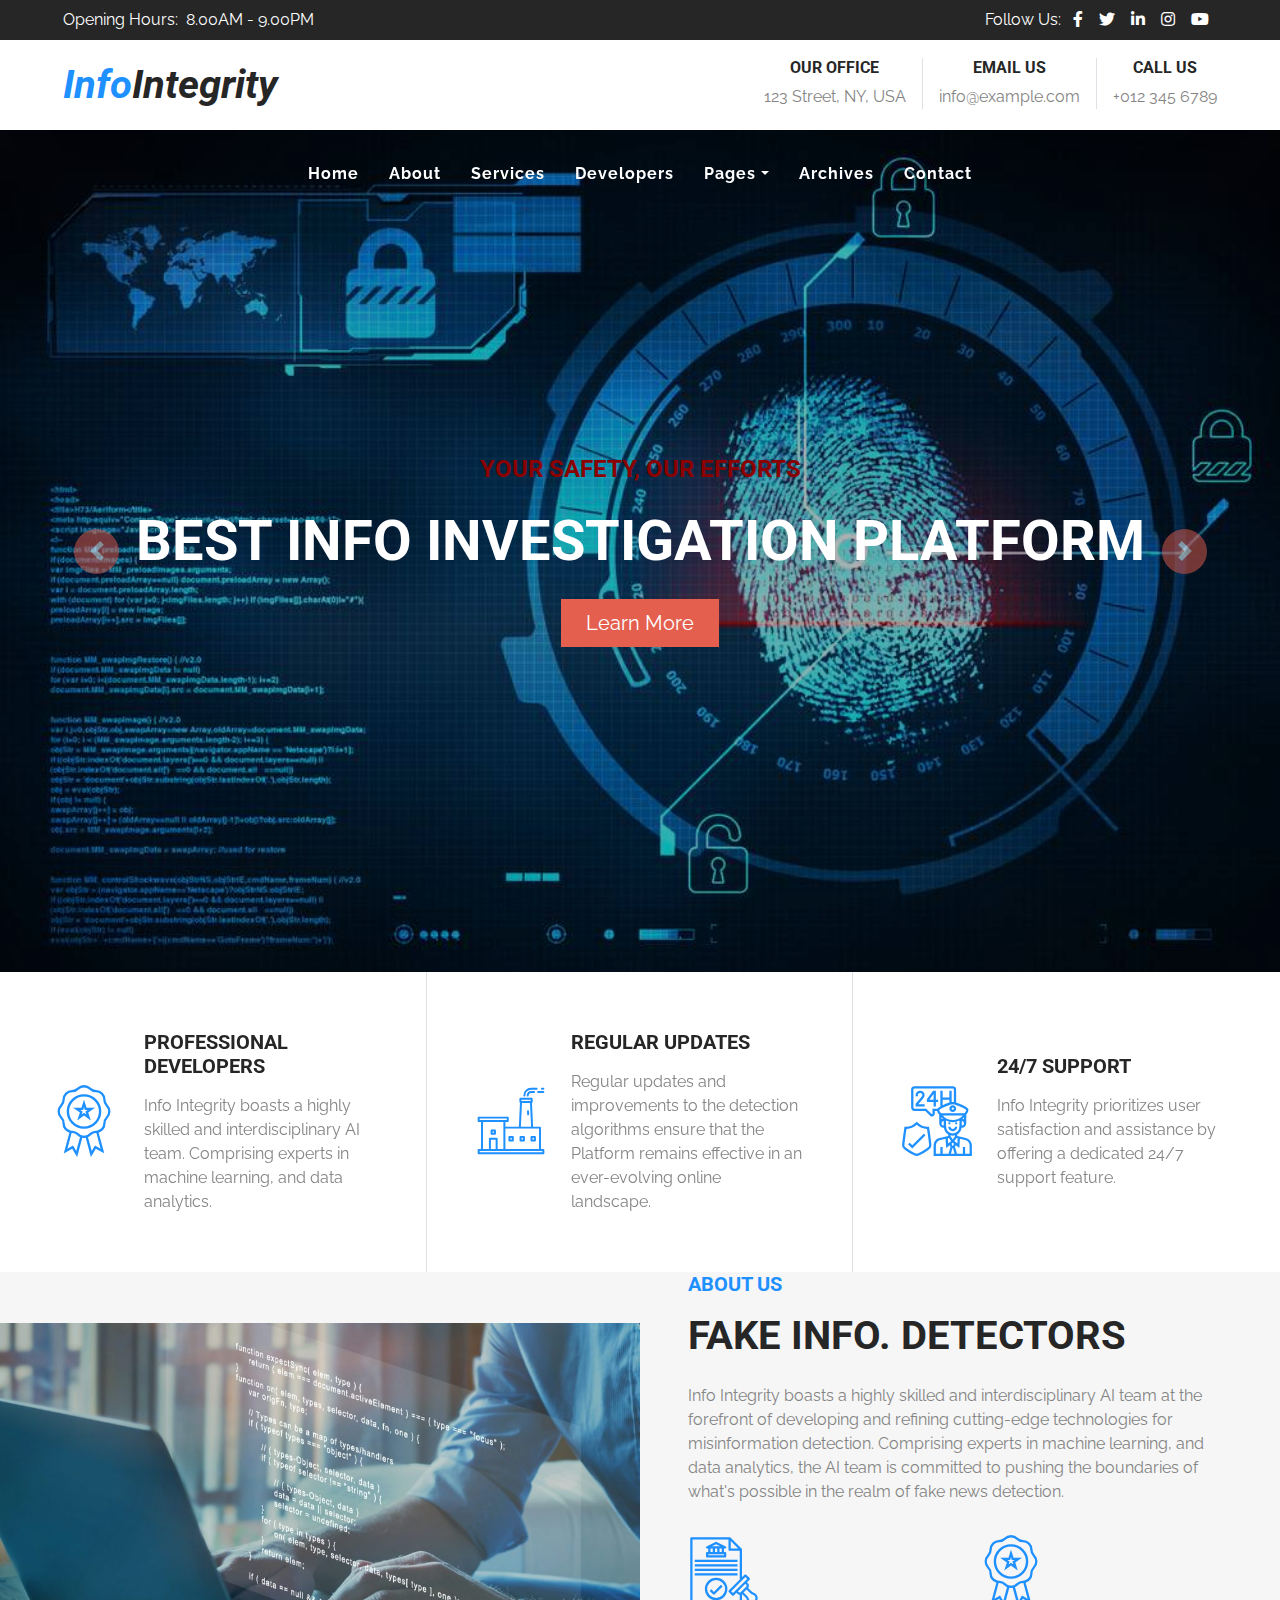
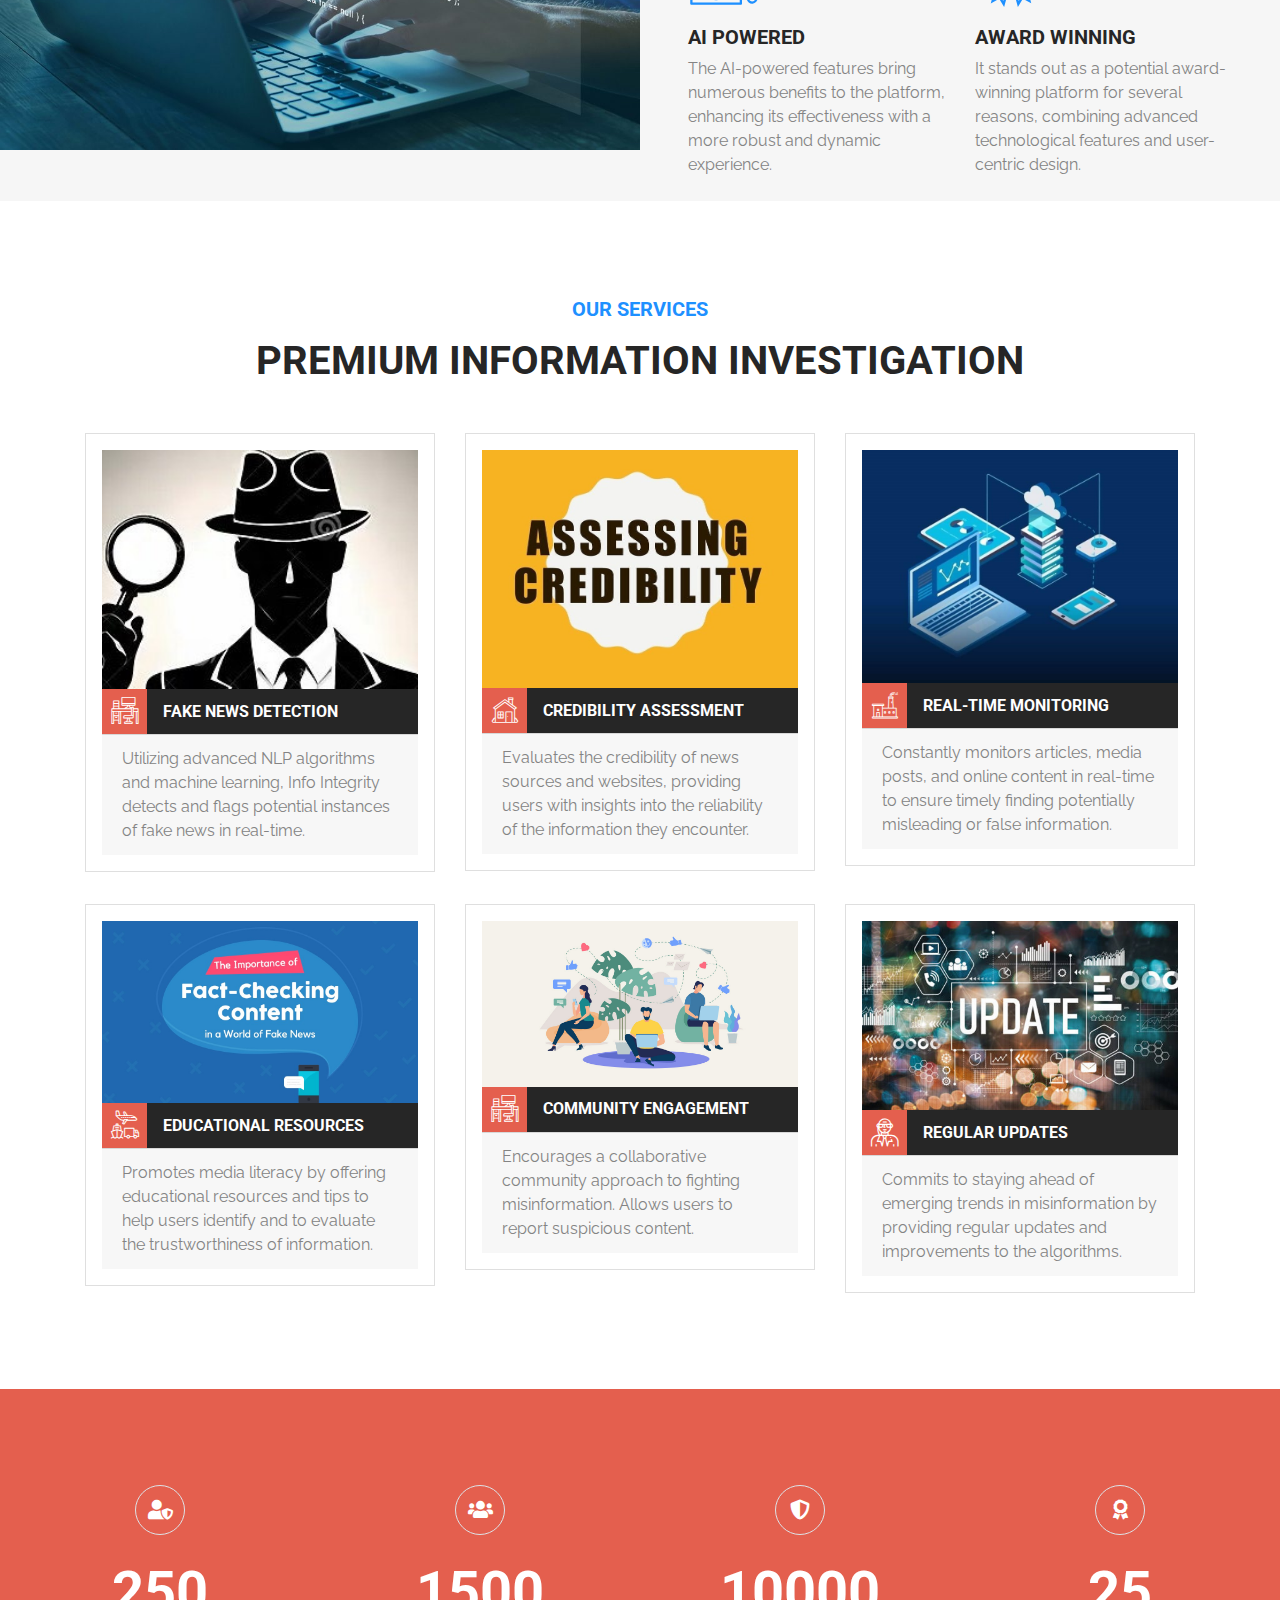
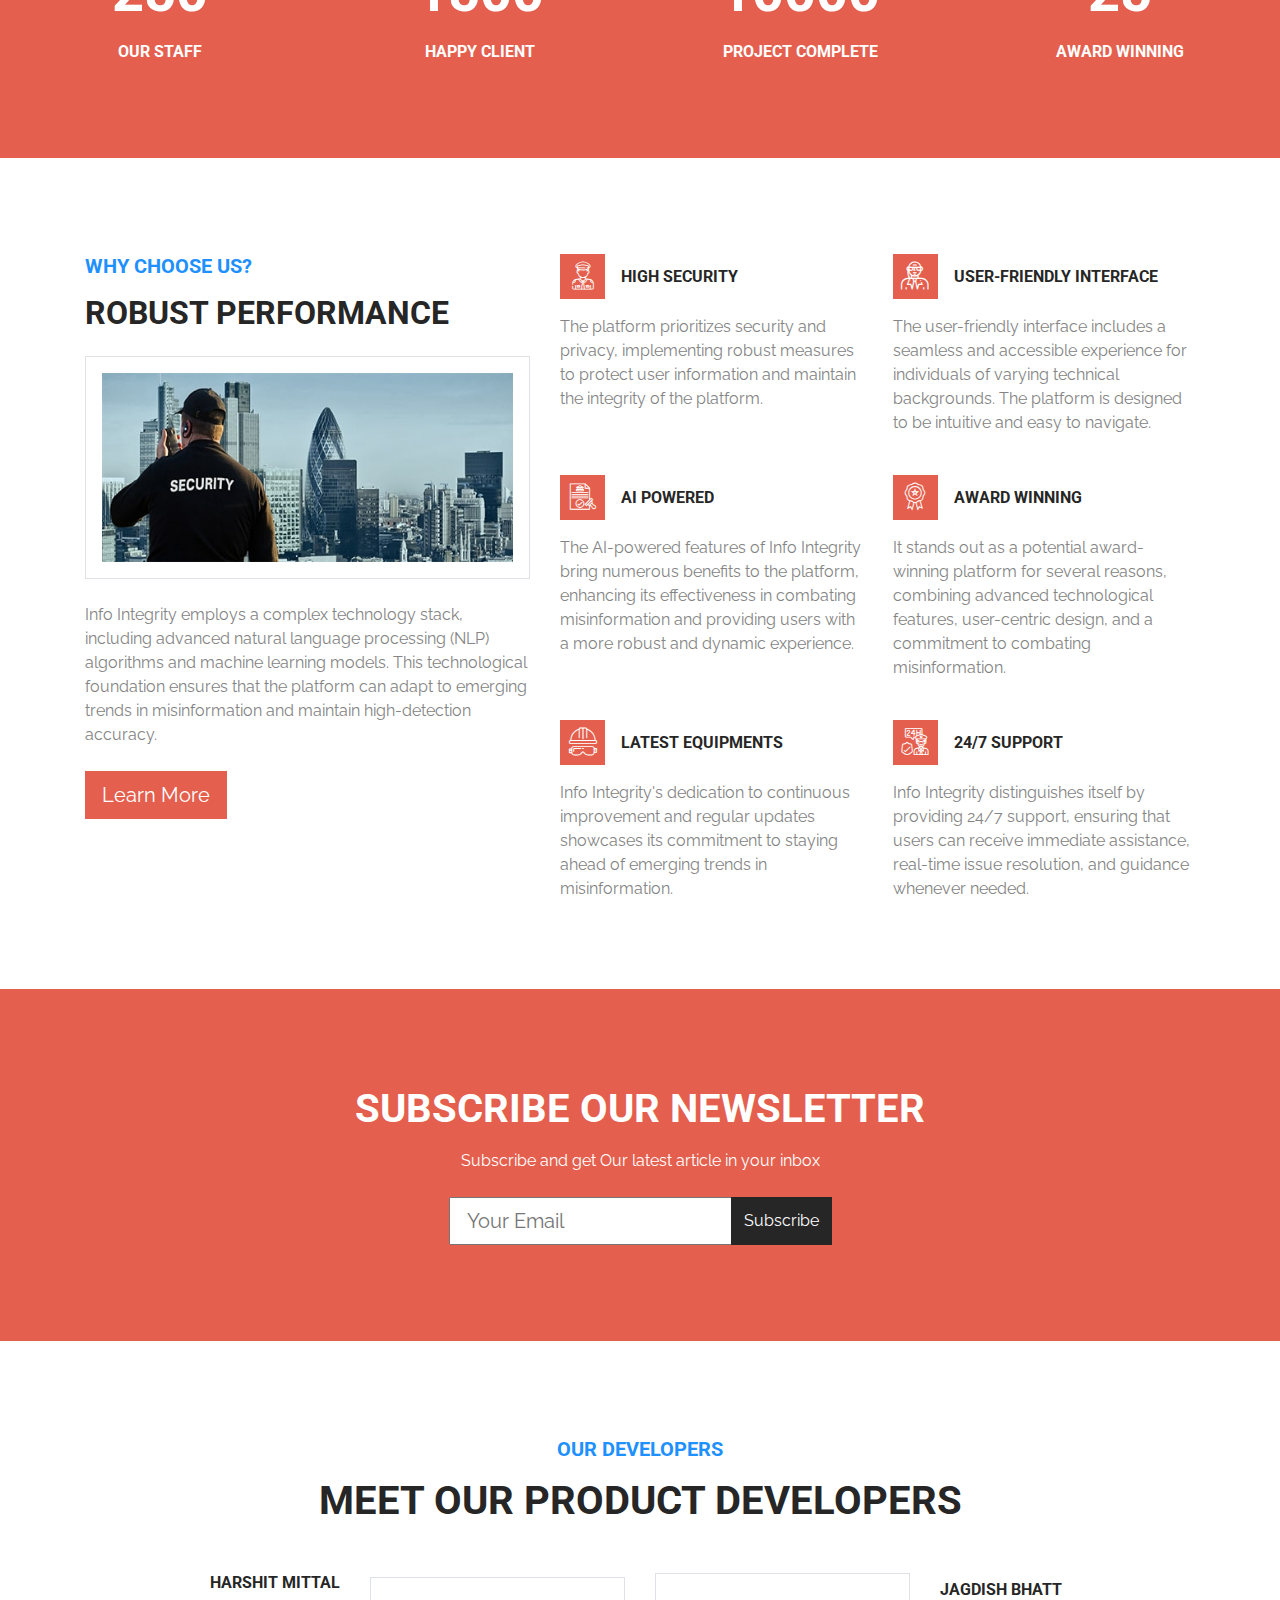
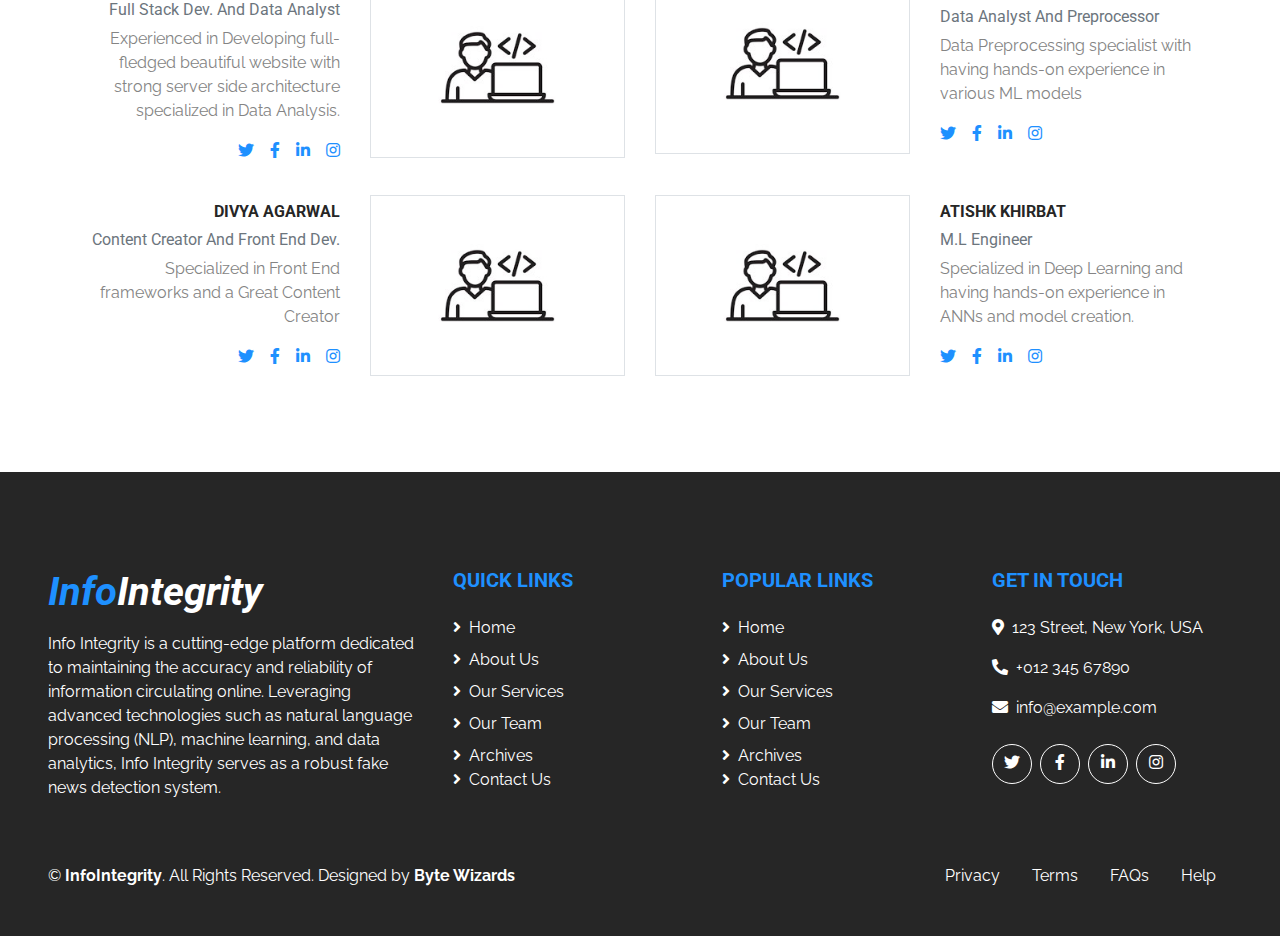
<file: index.html>
<!DOCTYPE html>
<html lang="en">

<head>
    <meta charset="utf-8">
    <title>InfoIntegrity - Unmasking Deception, Upholding Truth</title>
    <meta content="width=device-width, initial-scale=1.0" name="viewport">
    <meta content="Fake News Detector" name="keywords">
    <meta content="Fake News Detector" name="description">

    <!-- Favicon -->
    <link href="img/favicon.ico" rel="icon">

    <!-- Font Awesome -->
    <link href="https://cdnjs.cloudflare.com/ajax/libs/font-awesome/5.10.0/css/all.min.css" rel="stylesheet">

    <!-- Flaticon Font -->
    <link href="lib/flaticon/font/flaticon.css" rel="stylesheet">

    <!-- Libraries Stylesheet -->
    <link href="lib/owlcarousel/assets/owl.carousel.min.css" rel="stylesheet">

    <!-- Customized Bootstrap Stylesheet -->
    <link href="css/style.css" rel="stylesheet">
</head>

<body class="bg-white">
    <!-- Topbar Start -->
    <div class="container-fluid">
        <div class="row bg-secondary py-2 px-lg-5">
            <div class="col-lg-6 text-center text-lg-left">
                <div class="d-inline-flex align-items-center">
                    <p class="mr-2 mb-2 mb-lg-0 text-white">Opening Hours:</p>
                    <span class="mb-2 mb-lg-0 text-white">8.00AM - 9.00PM</span>
                </div>
            </div>
            <div class="col-lg-6 text-center text-lg-right">
                <div class="d-inline-flex align-items-center">
                    <p class="m-0 mr-1 text-white">Follow Us:</p>
                    <a class="text-white px-2" href="">
                        <i class="fab fa-facebook-f"></i>
                    </a>
                    <a class="text-white px-2" href="">
                        <i class="fab fa-twitter"></i>
                    </a>
                    <a class="text-white px-2" href="">
                        <i class="fab fa-linkedin-in"></i>
                    </a>
                    <a class="text-white px-2" href="">
                        <i class="fab fa-instagram"></i>
                    </a>
                    <a class="text-white px-2" href="">
                        <i class="fab fa-youtube"></i>
                    </a>
                </div>
            </div>
        </div>
        <div class="row py-3 px-lg-5">
            <div class="col-lg-4">
                <a href="" class="navbar-brand d-none d-lg-block">
                    <h1 class="m-0 display-5 text-capitalize font-italic"><span class="text-primary">Info</span>Integrity</h1>
                </a>
            </div>
            <div class="col-lg-8 text-center text-lg-right">
                <div class="d-inline-flex align-items-center">
                    <div class="d-inline-flex flex-column text-center pr-3 border-right">
                        <h6>Our Office</h6>
                        <p class="m-0">123 Street, NY, USA</p>
                    </div>
                    <div class="d-inline-flex flex-column text-center px-3 border-right">
                        <h6>Email Us</h6>
                        <p class="m-0">info@example.com</p>
                    </div>
                    <div class="d-inline-flex flex-column text-center pl-3">
                        <h6>Call Us</h6>
                        <p class="m-0">+012 345 6789</p>
                    </div>
                </div>
            </div>
        </div>
    </div>
    <!-- Topbar End -->


    <!-- Navbar Start -->
    <div class="container-fluid p-0 nav-bar">
        <nav class="navbar navbar-expand-lg bg-none navbar-dark py-0">
            <a href="" class="navbar-brand d-block d-lg-none">
                <h1 class="m-0 display-5 text-capitalize font-italic text-white"><span class="text-primary">Info</span>Integrity</h1>
            </a>
            <button type="button" class="navbar-toggler" data-toggle="collapse" data-target="#navbarCollapse">
                <span class="navbar-toggler-icon"></span>
            </button>
            <div class="collapse navbar-collapse justify-content-between" id="navbarCollapse">
                <div class="navbar-nav m-auto py-4">
                    <a href="index.html" class="nav-item nav-link ">Home</a>
                    <a href="#abt" class="nav-item nav-link">About</a>
                    <a href="#serv" class="nav-item nav-link">Services</a>
                    <a href="#dev" class="nav-item nav-link">Developers</a>
                    <div class="nav-item dropdown">
                        <a href="#" class="nav-link dropdown-toggle" data-toggle="dropdown">Pages</a>
                        <div class="dropdown-menu text-capitalize">
                            <a href="single.html" class="dropdown-item">Blog Detail</a>
                        </div>
                    </div>
                    <a href="archives.html" class="nav-item nav-link">Archives</a>
                    <a href="contact.html" class="nav-item nav-link">Contact</a>
                </div>
            </div>
        </nav>
    </div>
    <!-- Navbar End -->

    <!-- Carousel Start -->
    <div class="container-fluid p-0">
        <div id="blog-carousel" class="carousel slide" data-ride="carousel">
            <div class="carousel-inner">
                <div class="carousel-item active">
                    <img class="w-100" src="img/carousel-1.jpg" alt="Image">
                    <div class="carousel-caption d-flex flex-column align-items-center justify-content-center">
                        <h4 id="h1">Your Safety, Our Efforts</h4>
                        <h4 class="display-4 m-0 mt-2 mt-md-3 text-white">Best Info Investigation Platform</h4>
                        <a href="" class="btn btn-lg btn-primary mt-3 mt-md-4 px-4">Learn More</a>
                    </div>
                </div>
                <div class="carousel-item">
                    <img class="w-100" src="img/carousel-2.jpg" alt="Image">
                    <div class="carousel-caption d-flex flex-column align-items-center justify-content-center">
                        <h4 id="h2">Your Safety, Our Efforts</h4>
                        <h4 class="display-4 m-0 mt-2 mt-md-3 text-white">Highly Trained ML Models</h4>
                        <a href="" class="btn btn-lg btn-primary mt-3 mt-md-4 px-4">Learn More</a>
                    </div>
                </div>
            </div>
            <a class="carousel-control-prev" href="#blog-carousel" data-slide="prev">
                <div class="btn btn-primary rounded-circle" style="width: 45px; height: 45px;">
                    <span class="carousel-control-prev-icon mb-n2"></span>
                </div>
            </a>
            <a class="carousel-control-next" href="#blog-carousel" data-slide="next">
                <div class="btn btn-primary rounded-circle" style="width: 45px; height: 45px;">
                    <span class="carousel-control-next-icon mb-n2"></span>
                </div>
            </a>
        </div>
    </div>
    <!-- Carousel End -->


    <!-- Features Start -->
    <div class="container-fluid py-5 py-lg-0 feature">
        <div class="row py-5 py-lg-0">
            <div class="col-lg-4 p-0">
                <div class="feature-item d-flex align-items-center border-right px-5 mb-4 mb-lg-0">
                    <i class="flaticon-medal display-3 text-primary mr-4"></i>
                    <div class="">
                        <h5 class="mb-3">Professional Developers</h5>
                        <p class="m-0">Info Integrity boasts a highly skilled and interdisciplinary AI team. Comprising experts in machine learning, and data analytics.
                        </p>
                    </div>
                </div>
            </div>
            <div class="col-lg-4 p-0">
                <div class="feature-item d-flex align-items-center border-right px-5 mb-4 mb-lg-0">
                    <i class="flaticon-factory display-3 text-primary mr-4"></i>
                    <div class="">
                        <h5 class="mb-3">Regular Updates</h5>
                        <p class="m-0">Regular updates and improvements to the detection algorithms ensure that the Platform remains effective
                            in an ever-evolving online landscape.
                        </p>
                    </div>
                </div>
            </div>
            <div class="col-lg-4 p-0">
                <div class="feature-item d-flex align-items-center px-5">
                    <i class="flaticon-surveillance display-3 text-primary mr-4"></i>
                    <div class="">
                        <h5 class="mb-3">24/7 Support</h5>
                        <p class="m-0">Info Integrity prioritizes user satisfaction and assistance by offering a dedicated 24/7 support feature.
                        </p>
                    </div>
                </div>
            </div>
        </div>
    </div>
    <!-- Features End -->


    <!-- About Start -->
    <div class="container-fluid mb-5" style="background: #f6f6f6;" id="abt">
        <div class="row align-items-center">
            <div class="col-lg-6 px-0">
                <img width="100%" class="img-fluid" src="img/about.jpg" alt="Image">
            </div>
            <div class="col-lg-6 py-5 py-lg-0 px-3 px-lg-5">
                <h5 class="text-primary mb-3">About Us</h5>
                <h1 class="mb-4">Fake Info. Detectors</h1>
                <p>Info Integrity boasts a highly skilled and interdisciplinary AI team at the forefront of developing
                    and refining cutting-edge technologies for misinformation detection. Comprising experts in
                     machine learning, and data analytics, the AI team is committed
                    to pushing the boundaries of what's possible in the realm of fake news detection.</p>
                <div class="row py-2">
                    <div class="col-sm-6">
                        <i class="flaticon-approved display-3 text-primary"></i>
                        <h5 class="mt-2">AI Powered</h5>
                        <p>The AI-powered features bring numerous benefits to the platform, enhancing its effectiveness with a more robust and dynamic experience.</p>
                    </div>
                    <div class="col-sm-6">
                        <i class="flaticon-medal display-3 text-primary"></i>
                        <h5 class="mt-2">Award Winning</h5>
                        <p>It stands out as a potential award-winning platform for several reasons, combining advanced technological features and user-centric design.</p>
                    </div>
                </div>
            </div>
        </div>
    </div>
    <!-- About End -->


    <!-- Services Start -->
    <div class="container pt-5" id="serv">
        <div class="d-flex flex-column text-center mb-5">
            <h5 class="text-primary mb-3">Our Services</h5>
            <h1 class="m-0">Premium Information Investigation</h1>
        </div>
        <div class="row pb-3">
            <div class="col-md-6 col-lg-4 mb-4">
                <div class="card mb-2 p-3">
                    <img class="card-img-top" src="img/service-1.jpg" alt="">
                    <div class="card-body bg-secondary d-flex align-items-center p-0">
                        <h3 class="flaticon-desk font-weight-normal d-flex flex-shrink-0 align-items-center justify-content-center bg-primary text-white m-0 mr-3" style="width: 45px; height: 45px;"></h3>
                        <h6 class="card-title text-white text-truncate m-0">Fake News Detection</h6>
                    </div>
                    <div class="card-footer">
                        Utilizing advanced NLP algorithms and machine learning, Info Integrity detects and flags potential instances of fake news in real-time.
                    </div>
                </div>
            </div>
            <div class="col-md-6 col-lg-4 mb-4">
                <div class="card mb-2 p-3">
                    <img class="card-img-top" src="img/service-2.jpg" alt="">
                    <div class="card-body bg-secondary d-flex align-items-center p-0">
                        <h3 class="flaticon-home font-weight-normal d-flex flex-shrink-0 align-items-center justify-content-center bg-primary text-white m-0 mr-3" style="width: 45px; height: 45px;"></h3>
                        <h6 class="card-title text-white text-truncate m-0">Credibility Assessment</h6>
                    </div>
                    <div class="card-footer">
                        Evaluates the credibility of news sources and websites, providing users with insights into the reliability of the information they encounter.
                    </div>
                </div>
            </div>
            <div class="col-md-6 col-lg-4 mb-4">
                <div class="card mb-2 p-3">
                    <img class="card-img-top" src="img/service-3.jpg" alt="">
                    <div class="card-body bg-secondary d-flex align-items-center p-0">
                        <h3 class="flaticon-factory font-weight-normal d-flex flex-shrink-0 align-items-center justify-content-center bg-primary text-white m-0 mr-3" style="width: 45px; height: 45px;"></h3>
                        <h6 class="card-title text-white text-truncate m-0">Real-Time Monitoring</h6>
                    </div>
                    <div class="card-footer">
                        Constantly monitors articles, media posts, and online content in real-time to ensure timely finding potentially misleading or false information.
                    </div>
                </div>
            </div>
            <div class="col-md-6 col-lg-4 mb-4">
                <div class="card mb-2 p-3">
                    <img class="card-img-top" src="img/service-4.jpg" alt="">
                    <div class="card-body bg-secondary d-flex align-items-center p-0">
                        <h3 class="flaticon-transportation font-weight-normal d-flex flex-shrink-0 align-items-center justify-content-center bg-primary text-white m-0 mr-3" style="width: 45px; height: 45px;"></h3>
                        <h6 class="card-title text-white text-truncate m-0">Educational Resources</h6>
                    </div>
                    <div class="card-footer">
                        Promotes media literacy by offering educational resources and tips to help users identify and to evaluate the trustworthiness of information.
                    </div>
                </div>
            </div>
            <div class="col-md-6 col-lg-4 mb-4">
                <div class="card mb-2 p-3">
                    <img class="card-img-top" src="img/service-5.jpg" alt="">
                    <div class="card-body bg-secondary d-flex align-items-center p-0">
                        <h3 class="flaticon-desk font-weight-normal d-flex flex-shrink-0 align-items-center justify-content-center bg-primary text-white m-0 mr-3" style="width: 45px; height: 45px;"></h3>
                        <h6 class="card-title text-white text-truncate m-0">Community Engagement</h6>
                    </div>
                    <div class="card-footer">
                        Encourages a collaborative community approach to fighting misinformation. Allows users to report suspicious content.
                    </div>
                </div>
            </div>
            <div class="col-md-6 col-lg-4 mb-4">
                <div class="card mb-2 p-3">
                    <img class="card-img-top" src="img/service-6.jpg" alt="">
                    <div class="card-body bg-secondary d-flex align-items-center p-0">
                        <h3 class="flaticon-bodyguard font-weight-normal d-flex flex-shrink-0 align-items-center justify-content-center bg-primary text-white m-0 mr-3" style="width: 45px; height: 45px;"></h3>
                        <h6 class="card-title text-white text-truncate m-0">Regular Updates</h6>
                    </div>
                    <div class="card-footer">
                        Commits to staying ahead of emerging trends in misinformation by providing regular updates and improvements to the algorithms.
                    </div>
                </div>
            </div>
        </div>
    </div>
    <!-- Services End -->


    <!-- Facts Start -->
    <div class="container-fluid bg-primary my-5 py-5 text-center">
        <div class="row pt-5">
            <div class="col-lg-3 col-sm-6 mb-5">
                <h5 class="fa fa-user-shield mb-4 d-inline-flex align-items-center justify-content-center border rounded-circle text-white" style="width: 50px; height: 50px;"></h5>
                <h4 class="display-4 text-white mb-3" data-toggle="counter-up">250</h4>
                <h6 class="text-white m-0">Our Staff</h6>
            </div>
            <div class="col-lg-3 col-sm-6 mb-5">
                <h5 class="fa fa-users mb-4 d-inline-flex align-items-center justify-content-center border rounded-circle text-white" style="width: 50px; height: 50px;"></h5>
                <h4 class="display-4 text-white mb-3" data-toggle="counter-up">1500</h4>
                <h6 class="text-white m-0">Happy Client</h6>
            </div>
            <div class="col-lg-3 col-sm-6 mb-5">
                <h5 class="fa fa-shield-alt mb-4 d-inline-flex align-items-center justify-content-center border rounded-circle text-white" style="width: 50px; height: 50px;"></h5>
                <h4 class="display-4 text-white mb-3" data-toggle="counter-up">10000</h4>
                <h6 class="text-white m-0">Project Complete</h6>
            </div>
            <div class="col-lg-3 col-sm-6 mb-5">
                <h5 class="fa fa-award mb-4 d-inline-flex align-items-center justify-content-center border rounded-circle text-white" style="width: 50px; height: 50px;"></h5>
                <h4 class="display-4 text-white mb-3" data-toggle="counter-up">25</h4>
                <h6 class="text-white m-0">Award Winning</h6>
            </div>
        </div>
    </div>
    <!-- Facts End -->


    <!-- Features Start -->
    <div class="container pt-5" id="feat">
        <div class="row">
            <div class="col-lg-5 mb-5">
                <h5 class="text-primary mb-3">Why Choose Us?</h5>
                <h2 class="mb-4">Robust Performance</h2>
                <img class="img-thumbnail mb-4 p-3" src="img/feature.jpg" alt="Image">
                <p>
                    Info Integrity employs a complex technology stack,
                    including advanced natural language processing (NLP) algorithms and machine learning models.
                    This technological foundation ensures
                    that the platform can adapt to emerging trends in misinformation
                    and maintain high-detection accuracy.
                </p>
                <a href="" class="btn btn-lg btn-primary mt-2">Learn More</a>
            </div>
            <div class="col-lg-7">
                <div class="row">
                    <div class="col-md-6 mb-4">
                        <div class="d-flex flex-column">
                            <div class="d-flex align-items-center mb-3">
                                <h3 class="flaticon-policeman font-weight-normal d-flex flex-shrink-0 align-items-center justify-content-center bg-primary text-white m-0 mr-3" style="width: 45px; height: 45px;"></h3>
                                <h6 class="text-truncate m-0">High Security</h6>
                            </div>
                            <p>The platform prioritizes security and privacy, implementing robust measures to protect
                                user information and maintain the integrity of the platform.</p>
                        </div>
                    </div>
                    <div class="col-md-6 mb-4">
                        <div class="d-flex flex-column">
                            <div class="d-flex align-items-center mb-3">
                                <h3 class="flaticon-bodyguard font-weight-normal d-flex flex-shrink-0 align-items-center justify-content-center bg-primary text-white m-0 mr-3" style="width: 45px; height: 45px;"></h3>
                                <h6 class="text-truncate m-0">User-Friendly Interface</h6>
                            </div>
                            <p>The user-friendly interface includes a seamless and accessible experience for individuals of varying technical backgrounds.
                                The platform is designed to be intuitive and easy to navigate.</p>
                        </div>
                    </div>
                    <div class="col-md-6 mb-4">
                        <div class="d-flex flex-column">
                            <div class="d-flex align-items-center mb-3">
                                <h3 class="flaticon-approved font-weight-normal d-flex flex-shrink-0 align-items-center justify-content-center bg-primary text-white m-0 mr-3" style="width: 45px; height: 45px;"></h3>
                                <h6 class="text-truncate m-0">AI Powered</h6>
                            </div>
                            <p>The AI-powered features of Info Integrity bring numerous benefits to the platform, enhancing its effectiveness in combating misinformation and providing users with a more robust and dynamic experience.</p>
                        </div>
                    </div>
                    <div class="col-md-6 mb-4">
                        <div class="d-flex flex-column">
                            <div class="d-flex align-items-center mb-3">
                                <h3 class="flaticon-medal font-weight-normal d-flex flex-shrink-0 align-items-center justify-content-center bg-primary text-white m-0 mr-3" style="width: 45px; height: 45px;"></h3>
                                <h6 class="text-truncate m-0">Award Winning</h6>
                            </div>
                            <p> It stands out as a potential award-winning platform for several reasons, combining advanced technological features,
                                user-centric design, and a commitment to combating misinformation.</p>
                        </div>
                    </div>
                    <div class="col-md-6 mb-4">
                        <div class="d-flex flex-column">
                            <div class="d-flex align-items-center mb-3">
                                <h3 class="flaticon-helmet font-weight-normal d-flex flex-shrink-0 align-items-center justify-content-center bg-primary text-white m-0 mr-3" style="width: 45px; height: 45px;"></h3>
                                <h6 class="text-truncate m-0">Latest Equipments</h6>
                            </div>
                            <p>Info Integrity's dedication to continuous improvement and regular updates showcases its commitment to staying ahead of emerging trends in misinformation.
                                </p>
                        </div>
                    </div>
                    <div class="col-md-6 mb-4">
                        <div class="d-flex flex-column">
                            <div class="d-flex align-items-center mb-3">
                                <h3 class="flaticon-surveillance font-weight-normal d-flex flex-shrink-0 align-items-center justify-content-center bg-primary text-white m-0 mr-3" style="width: 45px; height: 45px;"></h3>
                                <h6 class="text-truncate m-0">24/7 Support</h6>
                            </div>
                            <p>Info Integrity distinguishes itself by providing 24/7 support, ensuring that users can receive
                                immediate assistance, real-time issue resolution, and guidance whenever needed.</p>
                        </div>
                    </div>
                </div>
            </div>
        </div>
    </div>
    <!-- Features End -->


    <!-- Subscribe Start -->
    <div class="container-fluid bg-primary my-5 py-5 text-center">
        <h1 class="text-white font-weight-bold mt-5 mb-3">Subscribe Our Newsletter</h1>
        <p class="text-white mb-4">Subscribe and get Our latest article in your inbox</p>
        <form class="form-inline justify-content-center mb-5">
            <div class="input-group">
                <input type="text" class="form-control-lg" placeholder="Your Email">
                <div class="input-group-append">
                    <button class="btn btn-secondary" type="submit">Subscribe</button>
                </div>
            </div>
        </form>
    </div>
    <!-- Subscribe End -->


    <!-- Team Start -->
    <div class="container pt-5 pb-3" id="dev">
        <div class="d-flex flex-column text-center mb-5">
            <h5 class="text-primary mb-3">Our Developers</h5>
            <h1 class="m-0">Meet Our Product Developers</h1>
        </div>
        <div class="row">
            <div class="col-lg-6 mb-4">
                <div class="row mb-2 align-items-center">
                    <div class="col-6 text-right">
                        <h6>Harshit Mittal</h6>
                        <h6 class="text-muted font-weight-normal text-capitalize mb-2">Full Stack Dev. and Data Analyst</h6>
                        <p>Experienced in Developing full-fledged beautiful website with strong server side architecture specialized in Data Analysis.</p>
                        <div class="d-flex justify-content-end">
                            <a href=""><i class="fab fa-twitter mr-3"></i></a>
                            <a href=""><i class="fab fa-facebook-f mr-3"></i></a>
                            <a href=""><i class="fab fa-linkedin-in mr-3"></i></a>
                            <a href=""><i class="fab fa-instagram"></i></a>
                        </div>
                    </div>
                    <div class="col-6">
                        <img class="img-thumbnail p-3" src="img/team-1.jpg" alt="Image">
                    </div>
                </div>
            </div>
            <div class="col-lg-6 mb-4">
                <div class="row mb-2 align-items-center">
                    <div class="col-6">
                        <img class="img-thumbnail p-3" src="img/team-1.jpg" alt="Image">
                    </div>
                    <div class="col-6 text-left">
                        <h6>Jagdish Bhatt</h6>
                        <h6 class="text-muted font-weight-normal text-capitalize mb-2">Data Analyst and Preprocessor</h6>
                        <p>Data Preprocessing specialist with having hands-on experience in various ML models</p>
                        <div class="d-flex justify-content-start">
                            <a href=""><i class="fab fa-twitter mr-3"></i></a>
                            <a href=""><i class="fab fa-facebook-f mr-3"></i></a>
                            <a href=""><i class="fab fa-linkedin-in mr-3"></i></a>
                            <a href=""><i class="fab fa-instagram"></i></a>
                        </div>
                    </div>
                </div>
            </div>
            <div class="col-lg-6 mb-4">
                <div class="row mb-2 align-items-center">
                    <div class="col-6 text-right">
                        <h6>Divya Agarwal</h6>
                        <h6 class="text-muted font-weight-normal text-capitalize mb-2">Content Creator and Front End Dev.</h6>
                        <p>Specialized in Front End frameworks and a Great Content Creator</p>
                        <div class="d-flex justify-content-end">
                            <a href=""><i class="fab fa-twitter mr-3"></i></a>
                            <a href=""><i class="fab fa-facebook-f mr-3"></i></a>
                            <a href=""><i class="fab fa-linkedin-in mr-3"></i></a>
                            <a href=""><i class="fab fa-instagram"></i></a>
                        </div>
                    </div>
                    <div class="col-6">
                        <img class="img-thumbnail p-3" src="img/team-1.jpg" alt="Image">
                    </div>
                </div>
            </div>
            <div class="col-lg-6 mb-4">
                <div class="row mb-2 align-items-center">
                    <div class="col-6">
                        <img class="img-thumbnail p-3" src="img/team-1.jpg" alt="Image">
                    </div>
                    <div class="col-6 text-left">
                        <h6>Atishk Khirbat</h6>
                        <h6 class="text-muted font-weight-normal text-capitalize mb-2">M.L Engineer</h6>
                        <p>Specialized in Deep Learning and having hands-on experience in ANNs and model creation. </p>
                        <div class="d-flex justify-content-start">
                            <a href=""><i class="fab fa-twitter mr-3"></i></a>
                            <a href=""><i class="fab fa-facebook-f mr-3"></i></a>
                            <a href=""><i class="fab fa-linkedin-in mr-3"></i></a>
                            <a href=""><i class="fab fa-instagram"></i></a>
                        </div>
                    </div>
                </div>
            </div>
        </div>
    </div>
    <!-- Team End -->

    <!-- Footer Start -->
    <div class="container-fluid bg-secondary text-white mt-5 py-5 px-sm-3 px-md-5">
        <div class="row pt-5">
            <div class="col-lg-4 col-md-12 mb-5">
                <h1 class="mb-3 display-5 text-capitalize font-italic text-white"><span class="text-primary">Info</span>Integrity</h1>
                <p class="m-0">Info Integrity is a cutting-edge platform dedicated to maintaining the accuracy and reliability of information
                    circulating online. Leveraging advanced technologies such as natural language processing (NLP), machine learning, and
                    data analytics, Info Integrity serves as a robust fake news detection system.</p>
            </div>
            <div class="col-lg-8 col-md-12">
                <div class="row">
                    <div class="col-md-4 mb-5">
                        <h5 class="text-primary mb-4">Quick Links</h5>
                        <div class="d-flex flex-column justify-content-start">
                            <a class="text-white mb-2" href="#"><i class="fa fa-angle-right mr-2"></i>Home</a>
                            <a class="text-white mb-2" href="#abt"><i class="fa fa-angle-right mr-2"></i>About Us</a>
                            <a class="text-white mb-2" href="#serv"><i class="fa fa-angle-right mr-2"></i>Our Services</a>
                            <a class="text-white mb-2" href="#dev"><i class="fa fa-angle-right mr-2"></i>Our Team</a>
                            <a class="text-white" href="archives.html"><i class="fa fa-angle-right mr-2"></i>Archives</a>
                            <a class="text-white" href="contact.html"><i class="fa fa-angle-right mr-2"></i>Contact Us</a>
                        </div>
                    </div>
                    <div class="col-md-4 mb-5">
                        <h5 class="text-primary mb-4">Popular Links</h5>
                        <div class="d-flex flex-column justify-content-start">
                            <a class="text-white mb-2" href="#"><i class="fa fa-angle-right mr-2"></i>Home</a>
                            <a class="text-white mb-2" href="#abt"><i class="fa fa-angle-right mr-2"></i>About Us</a>
                            <a class="text-white mb-2" href="#serv"><i class="fa fa-angle-right mr-2"></i>Our Services</a>
                            <a class="text-white mb-2" href="#dev"><i class="fa fa-angle-right mr-2"></i>Our Team</a>
                            <a class="text-white" href="archives.html"><i class="fa fa-angle-right mr-2"></i>Archives</a>
                            <a class="text-white" href="contact.html"><i class="fa fa-angle-right mr-2"></i>Contact Us</a>
                        </div>
                    </div>
                    <div class="col-md-4 mb-5">
                        <h5 class="text-primary mb-4">Get In Touch</h5>
                        <p><i class="fa fa-map-marker-alt mr-2"></i>123 Street, New York, USA</p>
                        <p><i class="fa fa-phone-alt mr-2"></i>+012 345 67890</p>
                        <p><i class="fa fa-envelope mr-2"></i>info@example.com</p>
                        <div class="d-flex justify-content-start mt-4">
                            <a class="btn btn-outline-light rounded-circle text-center mr-2 px-0" style="width: 40px; height: 40px;" href="#"><i class="fab fa-twitter"></i></a>
                            <a class="btn btn-outline-light rounded-circle text-center mr-2 px-0" style="width: 40px; height: 40px;" href="#"><i class="fab fa-facebook-f"></i></a>
                            <a class="btn btn-outline-light rounded-circle text-center mr-2 px-0" style="width: 40px; height: 40px;" href="#"><i class="fab fa-linkedin-in"></i></a>
                            <a class="btn btn-outline-light rounded-circle text-center mr-2 px-0" style="width: 40px; height: 40px;" href="#"><i class="fab fa-instagram"></i></a>
                        </div>
                    </div>
                </div>
            </div>
        </div>
        <div class="row pt-3">
            <div class="col-md-6 text-center text-md-left mb-3 mb-md-0">
                <p class="m-0 text-white">
                    &copy; <a class="text-white font-weight-bold" href="#">InfoIntegrity</a>. All Rights Reserved. Designed by
                    <a class="text-white font-weight-bold" href="#">Byte Wizards</a>
                </p>
            </div>
            <div class="col-md-6 text-center text-md-right">
                <ul class="nav d-inline-flex">
                    <li class="nav-item">
                        <a class="nav-link text-white py-0" href="#">Privacy</a>
                    </li>
                    <li class="nav-item">
                        <a class="nav-link text-white py-0" href="#">Terms</a>
                    </li>
                    <li class="nav-item">
                        <a class="nav-link text-white py-0" href="#">FAQs</a>
                    </li>
                    <li class="nav-item">
                        <a class="nav-link text-white py-0" href="#">Help</a>
                    </li>
                </ul>
            </div>
        </div>
    </div>
    <!-- Footer End -->


    <!-- Back to Top -->
    <a href="#" class="btn btn-secondary border back-to-top"><i class="fa fa-angle-double-up"></i></a>


    <!-- JavaScript Libraries -->
    <script src="https://code.jquery.com/jquery-3.4.1.min.js"></script>
    <script src="https://stackpath.bootstrapcdn.com/bootstrap/4.4.1/js/bootstrap.bundle.min.js"></script>
    <script src="lib/easing/easing.min.js"></script>
    <script src="lib/waypoints/waypoints.min.js"></script>
    <script src="lib/counterup/counterup.min.js"></script>
    <script src="lib/owlcarousel/owl.carousel.min.js"></script>

    <!-- Contact Javascript File -->
    <script src="mail/jqBootstrapValidation.min.js"></script>
    <script src="mail/contact.js"></script>

    <!-- Template Javascript -->
    <script src="js/main.js"></script>
</body>

</html>
</file>
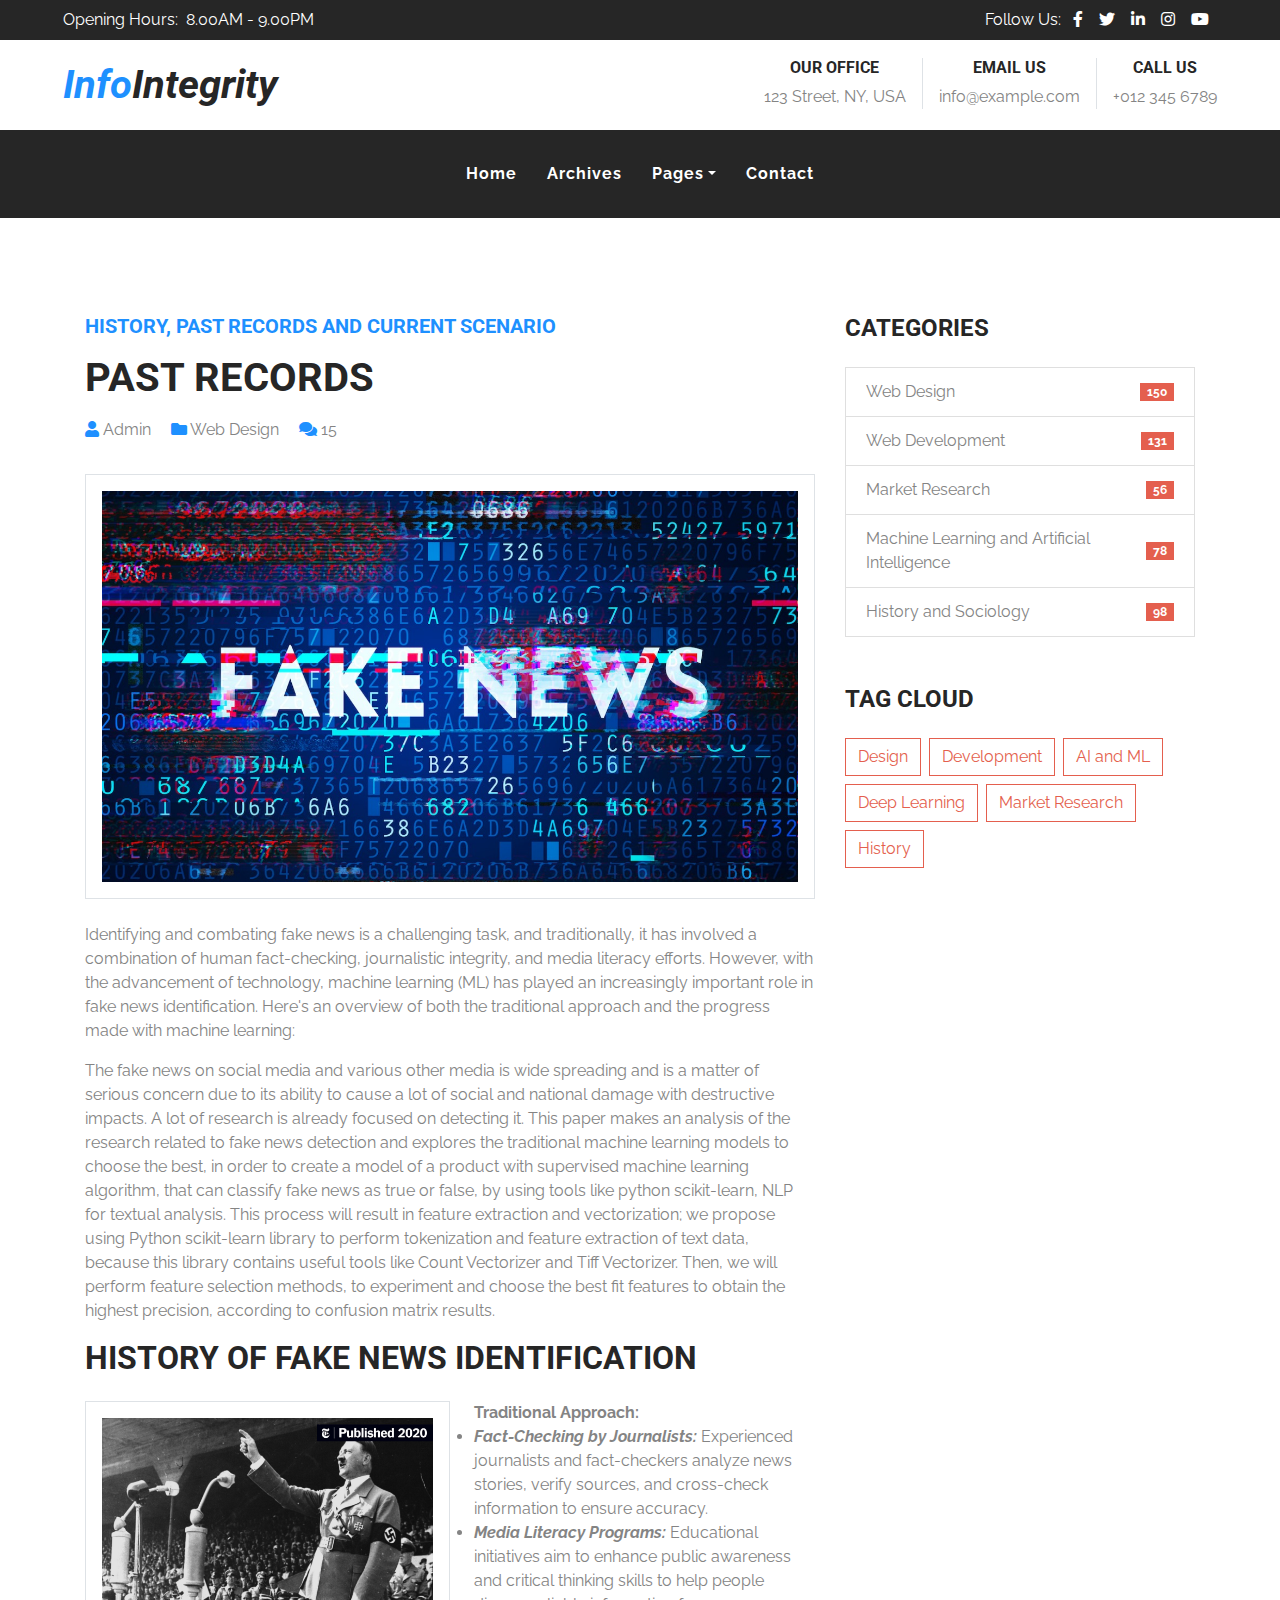
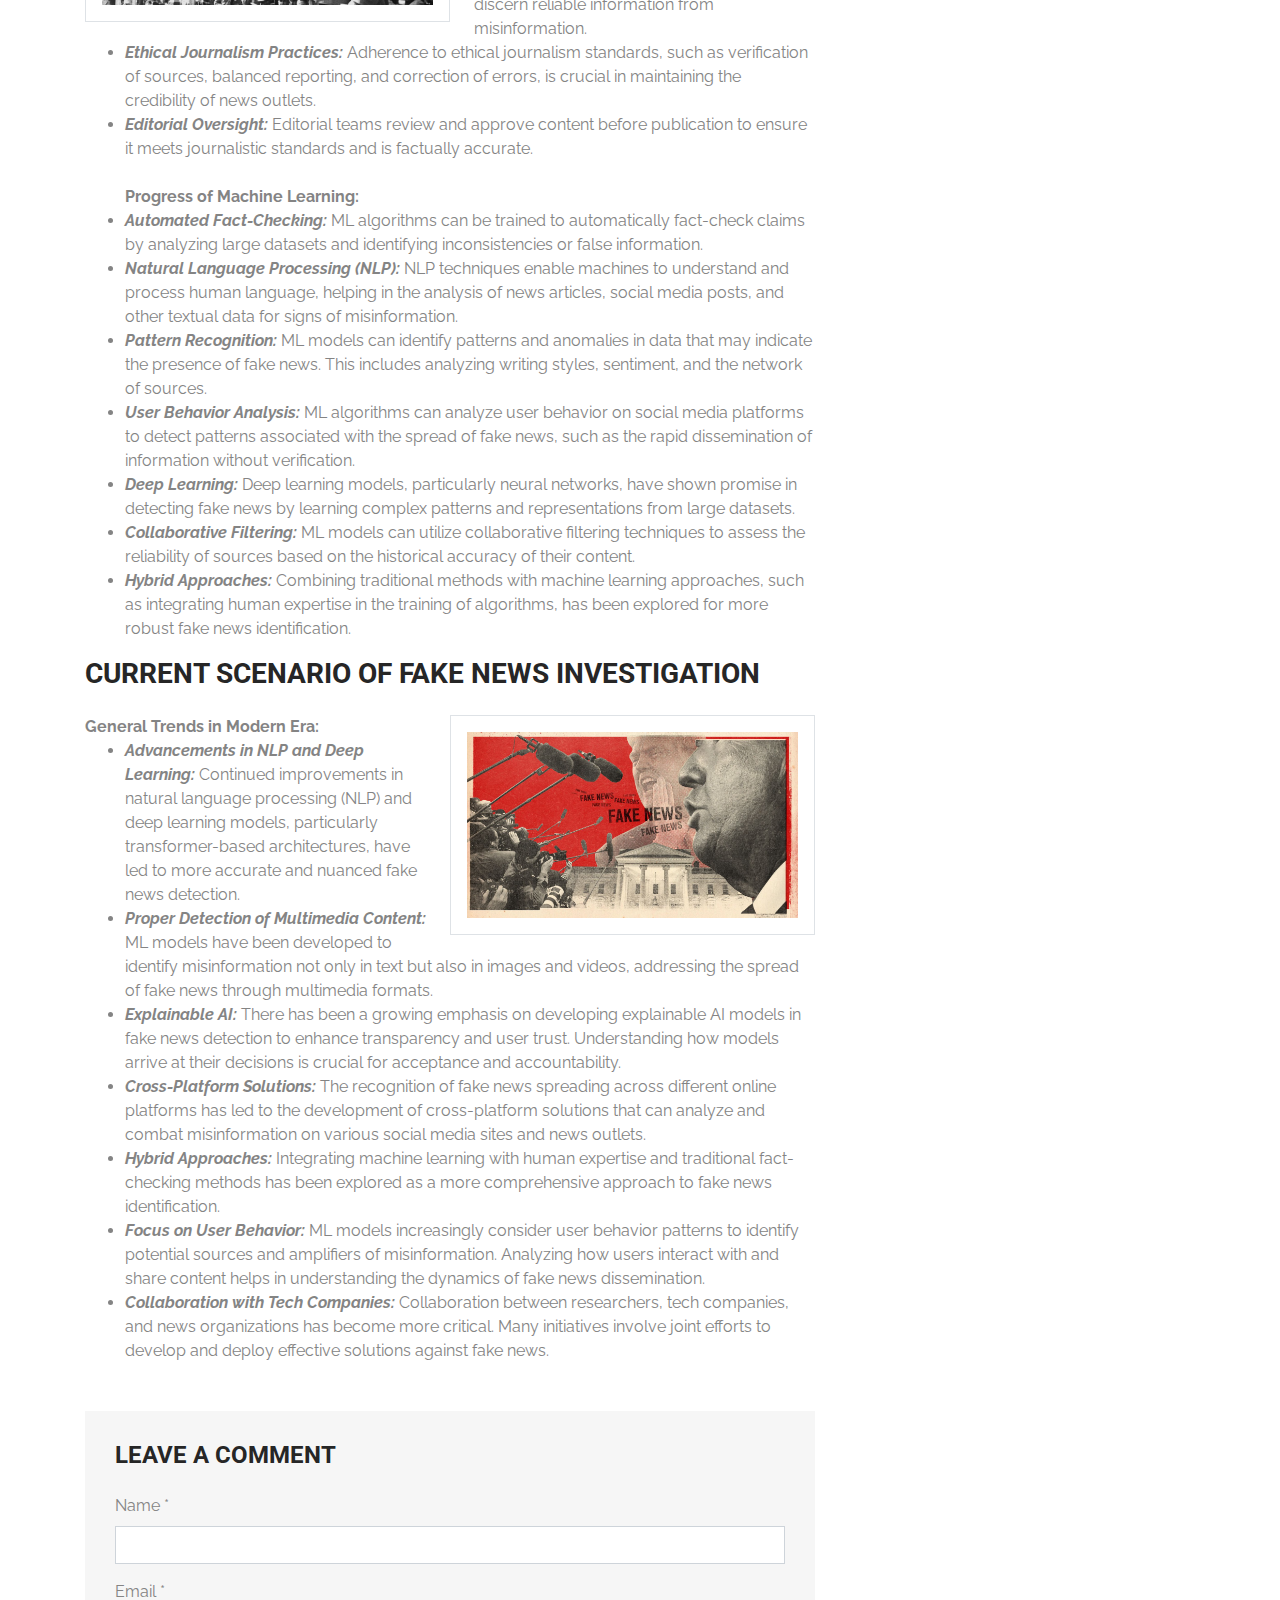
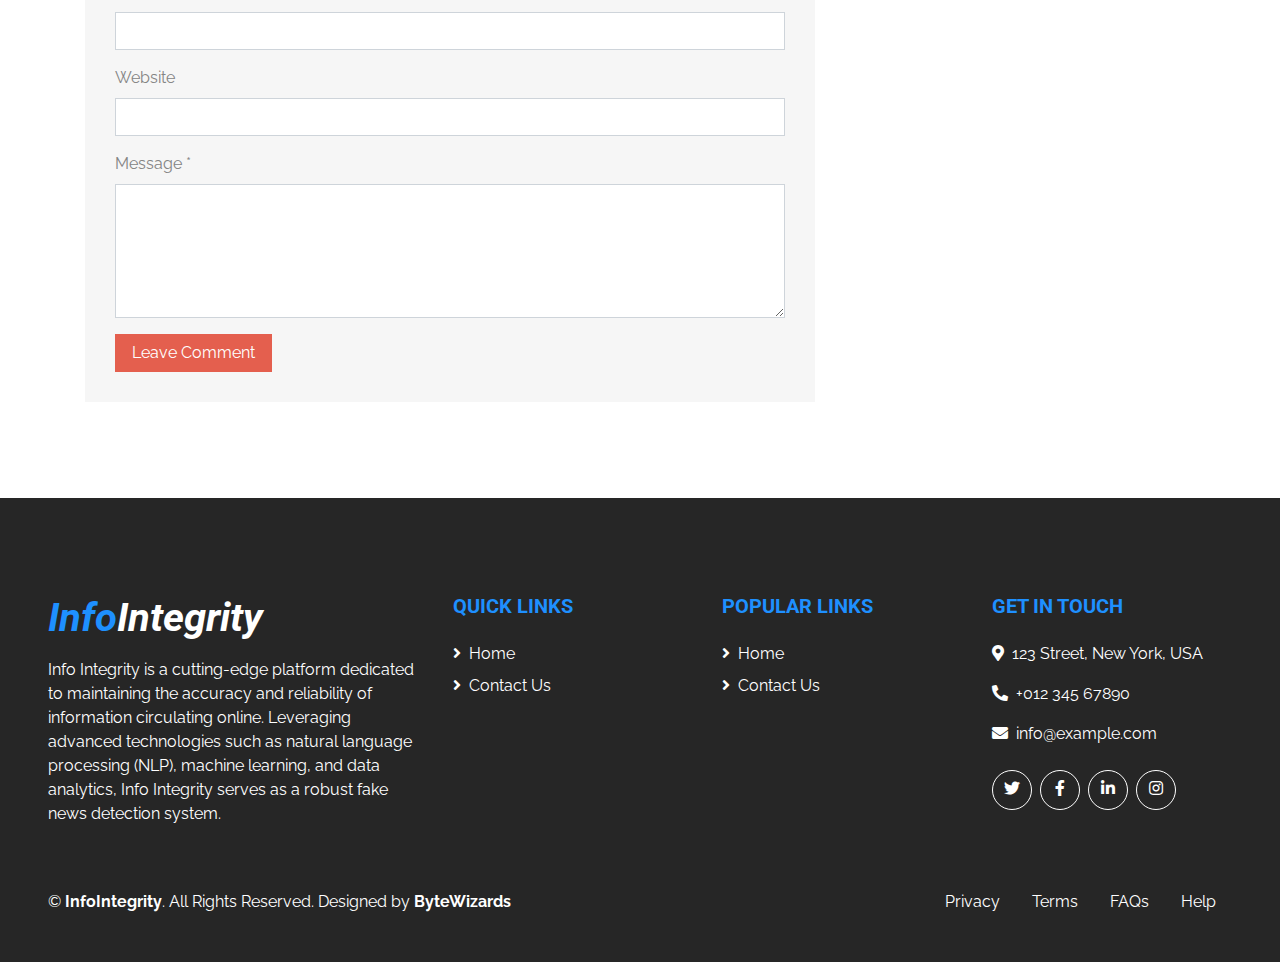
<file: archives.html>
<!DOCTYPE html>
<html lang="en">

<head>
    <meta charset="utf-8">
    <title>InfoIntegrity - Unmasking Deception, Upholding Truth</title>
    <meta content="width=device-width, initial-scale=1.0" name="viewport">
    <meta content="Fake News Detector" name="keywords">
    <meta content="Fake News Detector" name="description">

    <!-- Favicon -->
    <link href="img/favicon.ico" rel="icon">

    <!-- Font Awesome -->
    <link href="https://cdnjs.cloudflare.com/ajax/libs/font-awesome/5.10.0/css/all.min.css" rel="stylesheet">

    <!-- Flaticon Font -->
    <link href="lib/flaticon/font/flaticon.css" rel="stylesheet">

    <!-- Libraries Stylesheet -->
    <link href="lib/owlcarousel/assets/owl.carousel.min.css" rel="stylesheet">

    <!-- Customized Bootstrap Stylesheet -->
    <link href="css/style.css" rel="stylesheet">
</head>

<body class="bg-white">
<!-- Topbar Start -->
<div class="container-fluid">
    <div class="row bg-secondary py-2 px-lg-5">
        <div class="col-lg-6 text-center text-lg-left">
            <div class="d-inline-flex align-items-center">
                <p class="mr-2 mb-2 mb-lg-0 text-white">Opening Hours:</p>
                <span class="mb-2 mb-lg-0 text-white">8.00AM - 9.00PM</span>
            </div>
        </div>
        <div class="col-lg-6 text-center text-lg-right">
            <div class="d-inline-flex align-items-center">
                <p class="m-0 mr-1 text-white">Follow Us:</p>
                <a class="text-white px-2" href="">
                    <i class="fab fa-facebook-f"></i>
                </a>
                <a class="text-white px-2" href="">
                    <i class="fab fa-twitter"></i>
                </a>
                <a class="text-white px-2" href="">
                    <i class="fab fa-linkedin-in"></i>
                </a>
                <a class="text-white px-2" href="">
                    <i class="fab fa-instagram"></i>
                </a>
                <a class="text-white px-2" href="">
                    <i class="fab fa-youtube"></i>
                </a>
            </div>
        </div>
    </div>
    <div class="row py-3 px-lg-5">
        <div class="col-lg-4">
            <a href="" class="navbar-brand d-none d-lg-block">
                <h1 class="m-0 display-5 text-capitalize font-italic"><span class="text-primary">Info</span>Integrity</h1>
            </a>
        </div>
        <div class="col-lg-8 text-center text-lg-right">
            <div class="d-inline-flex align-items-center">
                <div class="d-inline-flex flex-column text-center pr-3 border-right">
                    <h6>Our Office</h6>
                    <p class="m-0">123 Street, NY, USA</p>
                </div>
                <div class="d-inline-flex flex-column text-center px-3 border-right">
                    <h6>Email Us</h6>
                    <p class="m-0">info@example.com</p>
                </div>
                <div class="d-inline-flex flex-column text-center pl-3">
                    <h6>Call Us</h6>
                    <p class="m-0">+012 345 6789</p>
                </div>
            </div>
        </div>
    </div>
</div>
<!-- Topbar End -->


<!-- Navbar Start -->
<div class="container-fluid p-0 mb-5">
    <nav class="navbar navbar-expand-lg bg-secondary navbar-dark py-0">
        <a href="" class="navbar-brand d-block d-lg-none">
            <h1 class="m-0 display-5 text-capitalize font-italic text-white"><span class="text-primary">Safety</span>First</h1>
        </a>
        <button type="button" class="navbar-toggler" data-toggle="collapse" data-target="#navbarCollapse">
            <span class="navbar-toggler-icon"></span>
        </button>
        <div class="collapse navbar-collapse justify-content-between" id="navbarCollapse">
            <div class="navbar-nav m-auto py-4">
                <a href="index.html" class="nav-item nav-link">Home</a>
                <a href="#" class="nav-item nav-link">Archives</a>
                <div class="nav-item dropdown">
                    <a href="#" class="nav-link dropdown-toggle" data-toggle="dropdown">Pages</a>
                    <div class="dropdown-menu text-capitalize">
                        <a href="single.html" class="dropdown-item">Blog Detail</a>
                    </div>
                </div>
                <a href="contact.html" class="nav-item nav-link">Contact</a>
            </div>
        </div>
    </nav>
</div>
<!-- Navbar End -->


<!-- Detail Start -->
<div class="container py-5">
    <div class="row">
        <div class="col-lg-8">
            <div class="d-flex flex-column text-left mb-4">
                <h5 class="text-primary mb-3">History, Past Records and Current Scenario</h5>
                <h1 class="mb-3">Past Records</h1>
                <div class="d-index-flex mb-2">
                    <span class="mr-3"><i class="fa fa-user text-primary"></i> Admin</span>
                    <span class="mr-3"><i class="fa fa-folder text-primary"></i> Web Design</span>
                    <span class="mr-3"><i class="fa fa-comments text-primary"></i> 15</span>
                </div>
            </div>

            <div class="mb-5">
                <img class="img-thumbnail mb-4 p-3" src="img/hist-1.jpg" alt="Image">
                <p>Identifying and combating fake news is a challenging task, and traditionally, it has involved a combination of human fact-checking, journalistic integrity, and media literacy efforts. However, with the advancement of technology, machine learning (ML) has played an increasingly important role in fake news identification. Here's an overview of both the traditional approach and the progress made with machine learning:</p>
                <p>The fake news on social media and various other media is wide spreading and is a matter of serious concern due to its ability to cause a lot of social and national damage with destructive impacts. A lot of research is already focused on detecting it. This paper makes an analysis of the research related to fake news detection and explores the traditional machine learning models to choose the best, in order to create a model of a product with supervised machine learning algorithm, that can classify fake news as true or false, by using tools like python scikit-learn, NLP for textual analysis. This process will result in feature extraction and vectorization; we propose using Python scikit-learn library to perform tokenization and feature extraction of text data, because this library contains useful tools like Count Vectorizer and Tiff Vectorizer. Then, we will perform feature selection methods, to experiment and choose the best fit features to obtain the highest precision, according to confusion matrix results.</p>
                <h2 class="mb-4">History of Fake News Identification </h2>
                <img class="img-thumbnail p-3 w-50 float-left mr-4 mb-3" src="img/hist-3.jpg" alt="Image">
                <b>Traditional Approach:</b>
                <ul><li><b><i>Fact-Checking by Journalists:</i></b>

                    Experienced journalists and fact-checkers analyze news stories, verify sources, and cross-check information to ensure accuracy.</li>

                    <li><b><i>Media Literacy Programs:</i></b>

                        Educational initiatives aim to enhance public awareness and critical thinking skills to help people discern reliable information from misinformation.</li>
                    <li><b><i>Ethical Journalism Practices:</i></b>

                        Adherence to ethical journalism standards, such as verification of sources, balanced reporting, and correction of errors, is crucial in maintaining the credibility of news outlets.</li>
                    <li><b><i>Editorial Oversight:</i></b>

                        Editorial teams review and approve content before publication to ensure it meets journalistic standards and is factually accurate.</li>
                    <br>
                    <b>Progress of Machine Learning:</b><br>
                    <li><b><i>Automated Fact-Checking:</i></b>

                        ML algorithms can be trained to automatically fact-check claims by analyzing large datasets and identifying inconsistencies or false information.</li>
                    <li><b><i>Natural Language Processing (NLP):</i></b>

                        NLP techniques enable machines to understand and process human language, helping in the analysis of news articles, social media posts, and other textual data for signs of misinformation.</li>
                    <li><b><i>Pattern Recognition:</i></b>

                        ML models can identify patterns and anomalies in data that may indicate the presence of fake news. This includes analyzing writing styles, sentiment, and the network of sources.</li>
                    <li><b><i>User Behavior Analysis:</i></b>

                        ML algorithms can analyze user behavior on social media platforms to detect patterns associated with the spread of fake news, such as the rapid dissemination of information without verification.</li>
                    <li><b><i>Deep Learning:</i></b>

                        Deep learning models, particularly neural networks, have shown promise in detecting fake news by learning complex patterns and representations from large datasets.</li>
                    <li><b><i>Collaborative Filtering:</i></b>

                        ML models can utilize collaborative filtering techniques to assess the reliability of sources based on the historical accuracy of their content.</li>
                    <li><b><i>Hybrid Approaches:</i></b>

                    Combining traditional methods with machine learning approaches, such as integrating human expertise in the training of algorithms, has been explored for more robust fake news identification.</li></ul>
                <h3 class="mb-4">Current Scenario of Fake News Investigation</h3>
                <img class="img-thumbnail p-3 w-50 float-right ml-4 mb-3" src="img/hist-2.jpg" alt="Image">
                <b>General Trends in Modern Era:</b>
                <ul><li><b><i>Advancements in NLP and Deep Learning:</i></b>

                    Continued improvements in natural language processing (NLP) and deep learning models, particularly transformer-based architectures, have led to more accurate and nuanced fake news detection.</li>

                    <li><b><i>Proper Detection of Multimedia Content:</i></b>

                        ML models have been developed to identify misinformation not only in text but also in images and videos, addressing the spread of fake news through multimedia formats.</li>

                    <li><b><i>Explainable AI:</i></b>

                    There has been a growing emphasis on developing explainable AI models in fake news detection to enhance transparency and user trust. Understanding how models arrive at their decisions is crucial for acceptance and accountability.</li>

                    <li><b><i>Cross-Platform Solutions:</i></b>

                    The recognition of fake news spreading across different online platforms has led to the development of cross-platform solutions that can analyze and combat misinformation on various social media sites and news outlets.</li>

                    <li><b><i>Hybrid Approaches:</i></b>

                        Integrating machine learning with human expertise and traditional fact-checking methods has been explored as a more comprehensive approach to fake news identification.</li>

                    <li><b><i>Focus on User Behavior:</i></b>

                        ML models increasingly consider user behavior patterns to identify potential sources and amplifiers of misinformation. Analyzing how users interact with and share content helps in understanding the dynamics of fake news dissemination.</li>

                    <li><b><i>Collaboration with Tech Companies:</i></b>

                    Collaboration between researchers, tech companies, and news organizations has become more critical. Many initiatives involve joint efforts to develop and deploy effective solutions against fake news.</li></ul>
            </div>

            <div style="padding: 30px; background: #f6f6f6;">
                <h4 class="mb-4">Leave a comment</h4>
                <form>
                    <div class="form-group">
                        <label for="name">Name *</label>
                        <input type="text" class="form-control" id="name">
                    </div>
                    <div class="form-group">
                        <label for="email">Email *</label>
                        <input type="email" class="form-control" id="email">
                    </div>
                    <div class="form-group">
                        <label for="website">Website</label>
                        <input type="url" class="form-control" id="website">
                    </div>

                    <div class="form-group">
                        <label for="message">Message *</label>
                        <textarea id="message" cols="30" rows="5" class="form-control"></textarea>
                    </div>
                    <div class="form-group mb-0">
                        <input type="submit" value="Leave Comment" class="btn btn-primary px-3">
                    </div>
                </form>
            </div>
        </div>

        <div class="col-lg-4 mt-5 mt-lg-0">

            <div class="mb-5">
                <h4 class="mb-4">Categories</h4>
                <ul class="list-group">
                    <li class="list-group-item d-flex justify-content-between align-items-center">
                        Web Design
                        <span class="badge badge-primary badge-pill">150</span>
                    </li>
                    <li class="list-group-item d-flex justify-content-between align-items-center">
                        Web Development
                        <span class="badge badge-primary badge-pill">131</span>
                    </li>
                    <li class="list-group-item d-flex justify-content-between align-items-center">
                        Market Research
                        <span class="badge badge-primary badge-pill">56</span>
                    </li>
                    <li class="list-group-item d-flex justify-content-between align-items-center">
                        Machine Learning and Artificial Intelligence
                        <span class="badge badge-primary badge-pill">78</span>
                    </li>
                    <li class="list-group-item d-flex justify-content-between align-items-center">
                        History and Sociology
                        <span class="badge badge-primary badge-pill">98</span>
                    </li>
                </ul>
            </div>

            <div class="mb-5">
                <h4 class="mb-4">Tag Cloud</h4>
                <div class="d-flex flex-wrap m-n1">
                    <a href="" class="btn btn-outline-primary m-1">Design</a>
                    <a href="" class="btn btn-outline-primary m-1">Development</a>
                    <a href="" class="btn btn-outline-primary m-1">AI and ML</a>
                    <a href="" class="btn btn-outline-primary m-1">Deep Learning</a>
                    <a href="" class="btn btn-outline-primary m-1">Market Research</a>
                    <a href="" class="btn btn-outline-primary m-1">History</a>
                </div>
            </div>

        </div>
    </div>
</div>
<!-- Detail End -->


<!-- Footer Start -->
<div class="container-fluid bg-secondary text-white mt-5 py-5 px-sm-3 px-md-5">
    <div class="row pt-5">
        <div class="col-lg-4 col-md-12 mb-5">
            <h1 class="mb-3 display-5 text-capitalize font-italic text-white"><span class="text-primary">Info</span>Integrity</h1>
            <p class="m-0">Info Integrity is a cutting-edge platform dedicated to maintaining the accuracy and reliability of information
                circulating online. Leveraging advanced technologies such as natural language processing (NLP), machine learning, and
                data analytics, Info Integrity serves as a robust fake news detection system.</p>
        </div>
        <div class="col-lg-8 col-md-12">
            <div class="row">
                <div class="col-md-4 mb-5">
                    <h5 class="text-primary mb-4">Quick Links</h5>
                    <div class="d-flex flex-column justify-content-start">
                        <a class="text-white mb-2" href="index.html"><i class="fa fa-angle-right mr-2"></i>Home</a>
                        <a class="text-white" href="contact.html"><i class="fa fa-angle-right mr-2"></i>Contact Us</a>
                    </div>
                </div>
                <div class="col-md-4 mb-5">
                    <h5 class="text-primary mb-4">Popular Links</h5>
                    <div class="d-flex flex-column justify-content-start">
                        <a class="text-white mb-2" href="index.html"><i class="fa fa-angle-right mr-2"></i>Home</a>
                        <a class="text-white" href="contact.html"><i class="fa fa-angle-right mr-2"></i>Contact Us</a>
                    </div>
                </div>
                <div class="col-md-4 mb-5">
                    <h5 class="text-primary mb-4">Get In Touch</h5>
                    <p><i class="fa fa-map-marker-alt mr-2"></i>123 Street, New York, USA</p>
                    <p><i class="fa fa-phone-alt mr-2"></i>+012 345 67890</p>
                    <p><i class="fa fa-envelope mr-2"></i>info@example.com</p>
                    <div class="d-flex justify-content-start mt-4">
                        <a class="btn btn-outline-light rounded-circle text-center mr-2 px-0" style="width: 40px; height: 40px;" href="#"><i class="fab fa-twitter"></i></a>
                        <a class="btn btn-outline-light rounded-circle text-center mr-2 px-0" style="width: 40px; height: 40px;" href="#"><i class="fab fa-facebook-f"></i></a>
                        <a class="btn btn-outline-light rounded-circle text-center mr-2 px-0" style="width: 40px; height: 40px;" href="#"><i class="fab fa-linkedin-in"></i></a>
                        <a class="btn btn-outline-light rounded-circle text-center mr-2 px-0" style="width: 40px; height: 40px;" href="#"><i class="fab fa-instagram"></i></a>
                    </div>
                </div>
            </div>
        </div>
    </div>
    <div class="row pt-3">
        <div class="col-md-6 text-center text-md-left mb-3 mb-md-0">
            <p class="m-0 text-white">
                &copy; <a class="text-white font-weight-bold" href="#">InfoIntegrity</a>. All Rights Reserved. Designed by
                <a class="text-white font-weight-bold" href="archives.html">ByteWizards</a>
            </p>
        </div>
        <div class="col-md-6 text-center text-md-right">
            <ul class="nav d-inline-flex">
                <li class="nav-item">
                    <a class="nav-link text-white py-0" href="#">Privacy</a>
                </li>
                <li class="nav-item">
                    <a class="nav-link text-white py-0" href="#">Terms</a>
                </li>
                <li class="nav-item">
                    <a class="nav-link text-white py-0" href="#">FAQs</a>
                </li>
                <li class="nav-item">
                    <a class="nav-link text-white py-0" href="#">Help</a>
                </li>
            </ul>
        </div>
    </div>
</div>
<!-- Footer End -->


<!-- Back to Top -->
<a href="#" class="btn btn-secondary border back-to-top"><i class="fa fa-angle-double-up"></i></a>


<!-- JavaScript Libraries -->
<script src="https://code.jquery.com/jquery-3.4.1.min.js"></script>
<script src="https://stackpath.bootstrapcdn.com/bootstrap/4.4.1/js/bootstrap.bundle.min.js"></script>
<script src="lib/easing/easing.min.js"></script>
<script src="lib/waypoints/waypoints.min.js"></script>
<script src="lib/counterup/counterup.min.js"></script>
<script src="lib/owlcarousel/owl.carousel.min.js"></script>

<!-- Contact Javascript File -->
<script src="mail/jqBootstrapValidation.min.js"></script>
<script src="mail/contact.js"></script>

<!-- Template Javascript -->
<script src="js/main.js"></script>
</body>

</html>
</file>
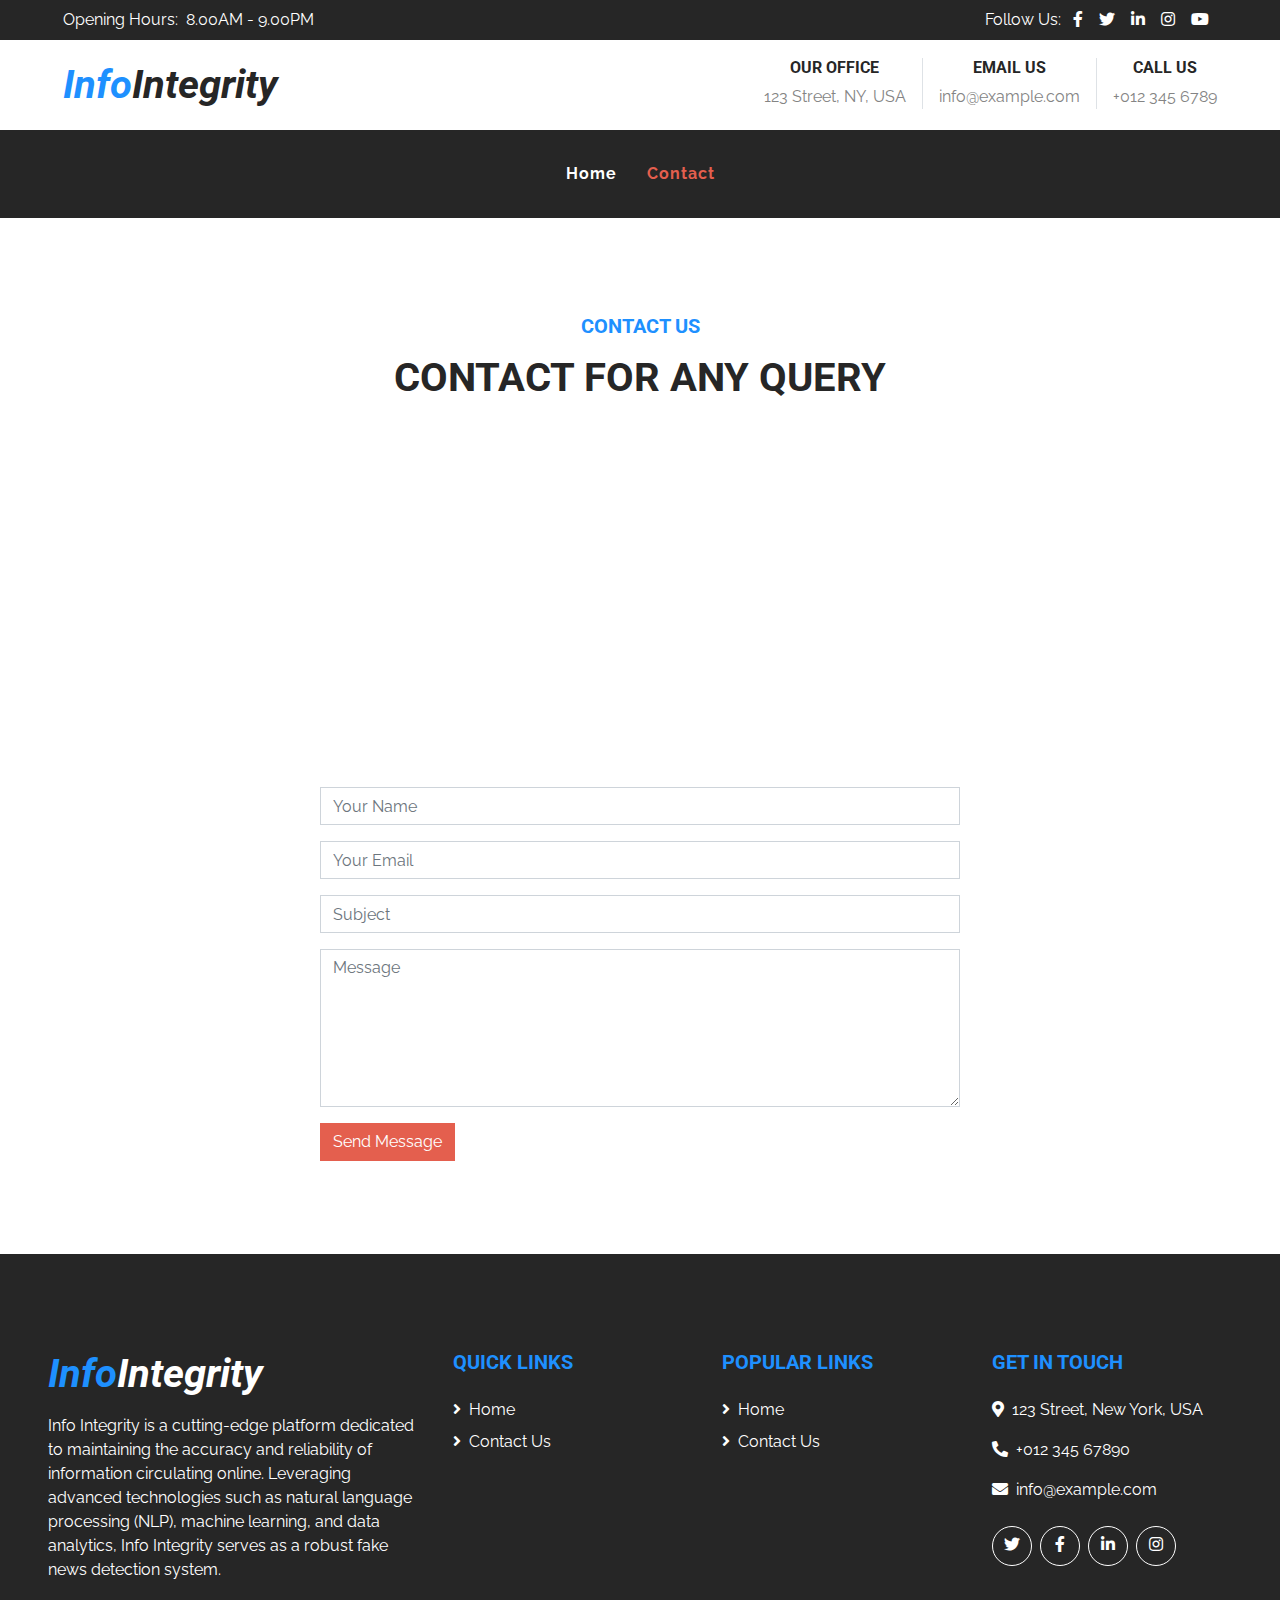
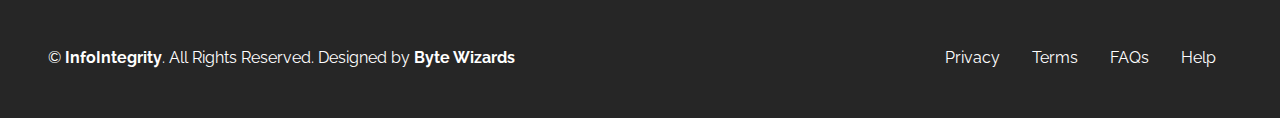
<file: contact.html>
<!DOCTYPE html>
<html lang="en">

<head>
    <meta charset="utf-8">
    <title>InfoIntegrity - Unmasking Deception, Upholding Truth</title>
    <meta content="width=device-width, initial-scale=1.0" name="viewport">
    <meta content="Fake News Detector" name="keywords">
    <meta content="Fake News Detector" name="description">

    <!-- Favicon -->
    <link href="img/favicon.ico" rel="icon">

    <!-- Font Awesome -->
    <link href="https://cdnjs.cloudflare.com/ajax/libs/font-awesome/5.10.0/css/all.min.css" rel="stylesheet">

    <!-- Flaticon Font -->
    <link href="lib/flaticon/font/flaticon.css" rel="stylesheet">

    <!-- Libraries Stylesheet -->
    <link href="lib/owlcarousel/assets/owl.carousel.min.css" rel="stylesheet">

    <!-- Customized Bootstrap Stylesheet -->
    <link href="css/style.css" rel="stylesheet">
</head>

<body class="bg-white">
    <!-- Topbar Start -->
    <div class="container-fluid">
        <div class="row bg-secondary py-2 px-lg-5">
            <div class="col-lg-6 text-center text-lg-left">
                <div class="d-inline-flex align-items-center">
                    <p class="mr-2 mb-2 mb-lg-0 text-white">Opening Hours:</p>
                    <span class="mb-2 mb-lg-0 text-white">8.00AM - 9.00PM</span>
                </div>
            </div>
            <div class="col-lg-6 text-center text-lg-right">
                <div class="d-inline-flex align-items-center">
                    <p class="m-0 mr-1 text-white">Follow Us:</p>
                    <a class="text-white px-2" href="">
                        <i class="fab fa-facebook-f"></i>
                    </a>
                    <a class="text-white px-2" href="">
                        <i class="fab fa-twitter"></i>
                    </a>
                    <a class="text-white px-2" href="">
                        <i class="fab fa-linkedin-in"></i>
                    </a>
                    <a class="text-white px-2" href="">
                        <i class="fab fa-instagram"></i>
                    </a>
                    <a class="text-white px-2" href="">
                        <i class="fab fa-youtube"></i>
                    </a>
                </div>
            </div>
        </div>
        <div class="row py-3 px-lg-5">
            <div class="col-lg-4">
                <a href="" class="navbar-brand d-none d-lg-block">
                    <h1 class="m-0 display-5 text-capitalize font-italic"><span class="text-primary">Info</span>Integrity</h1>
                </a>
            </div>
            <div class="col-lg-8 text-center text-lg-right">
                <div class="d-inline-flex align-items-center">
                    <div class="d-inline-flex flex-column text-center pr-3 border-right">
                        <h6>Our Office</h6>
                        <p class="m-0">123 Street, NY, USA</p>
                    </div>
                    <div class="d-inline-flex flex-column text-center px-3 border-right">
                        <h6>Email Us</h6>
                        <p class="m-0">info@example.com</p>
                    </div>
                    <div class="d-inline-flex flex-column text-center pl-3">
                        <h6>Call Us</h6>
                        <p class="m-0">+012 345 6789</p>
                    </div>
                </div>
            </div>
        </div>
    </div>
    <!-- Topbar End -->


    <!-- Navbar Start -->
    <div class="container-fluid p-0 mb-5">
        <nav class="navbar navbar-expand-lg bg-secondary navbar-dark py-0">
            <a href="" class="navbar-brand d-block d-lg-none">
                <h1 class="m-0 display-5 text-capitalize font-italic text-white"><span class="text-primary">Info</span>Integrity</h1>
            </a>
            <button type="button" class="navbar-toggler" data-toggle="collapse" data-target="#navbarCollapse">
                <span class="navbar-toggler-icon"></span>
            </button>
            <div class="collapse navbar-collapse justify-content-between" id="navbarCollapse">
                <div class="navbar-nav m-auto py-4">
                    <a href="index.html" class="nav-item nav-link">Home</a>
                    <a href="contact.html" class="nav-item nav-link active">Contact</a>
                </div>
            </div>
        </nav>
    </div>
    <!-- Navbar End -->


    <!-- Contact Start -->
    <div class="container-fluid pt-5">
        <div class="d-flex flex-column text-center mb-5">
            <h5 class="text-primary mb-3">Contact Us</h5>
            <h1 class="m-0">Contact For Any Query</h1>
        </div>
        <div class="row">
            <div class="col-12 p-0">
                <iframe src="https://www.google.com/maps/embed?pb=!1m18!1m12!1m3!1d231096.7330523112!2d75.68215368338865!3d25.173311549043305!2m3!1f0!2f0!3f0!3m2!1i1024!2i768!4f13.1!3m3!1m2!1s0x396f9b30c41bb44d%3A0x5f5c103200045588!2sKota%2C%20Rajasthan!5e0!3m2!1sen!2sin!4v1721577406849!5m2!1sen!2sin" width="600" height="450" style="border:0;" allowfullscreen="" loading="lazy" referrerpolicy="no-referrer-when-downgrade"></iframe>
            </div>
            <div class="col-12">
                <div class="contact-form bg-white">
                    <div id="success"></div>
                    <form name="sentMessage" id="contactForm" novalidate="novalidate">
                        <div class="control-group">
                            <input type="text" class="form-control" id="name" placeholder="Your Name" required="required" data-validation-required-message="Please enter your name" />
                            <p class="help-block text-danger"></p>
                        </div>
                        <div class="control-group">
                            <input type="email" class="form-control" id="email" placeholder="Your Email" required="required" data-validation-required-message="Please enter your email" />
                            <p class="help-block text-danger"></p>
                        </div>
                        <div class="control-group">
                            <input type="text" class="form-control" id="subject" placeholder="Subject" required="required" data-validation-required-message="Please enter a subject" />
                            <p class="help-block text-danger"></p>
                        </div>
                        <div class="control-group">
                            <textarea class="form-control" rows="6" id="message" placeholder="Message" required="required" data-validation-required-message="Please enter your message"></textarea>
                            <p class="help-block text-danger"></p>
                        </div>
                        <div>
                            <button class="btn btn-primary" type="submit" id="sendMessageButton">Send Message</button>
                        </div>
                    </form>
                </div>
            </div>
        </div>
    </div>
    <!-- Contact End -->


    <!-- Footer Start -->
    <div class="container-fluid bg-secondary text-white mt-5 py-5 px-sm-3 px-md-5">
        <div class="row pt-5">
            <div class="col-lg-4 col-md-12 mb-5">
                <h1 class="mb-3 display-5 text-capitalize font-italic text-white"><span class="text-primary">Info</span>Integrity</h1>
                <p class="m-0">Info Integrity is a cutting-edge platform dedicated to maintaining the accuracy and reliability of information
                    circulating online. Leveraging advanced technologies such as natural language processing (NLP), machine learning, and
                    data analytics, Info Integrity serves as a robust fake news detection system.</p>
            </div>
            <div class="col-lg-8 col-md-12">
                <div class="row">
                    <div class="col-md-4 mb-5">
                        <h5 class="text-primary mb-4">Quick Links</h5>
                        <div class="d-flex flex-column justify-content-start">
                            <a class="text-white mb-2" href="index.html"><i class="fa fa-angle-right mr-2"></i>Home</a>
                            <a class="text-white" href="#"><i class="fa fa-angle-right mr-2"></i>Contact Us</a>
                        </div>
                    </div>
                    <div class="col-md-4 mb-5">
                        <h5 class="text-primary mb-4">Popular Links</h5>
                        <div class="d-flex flex-column justify-content-start">
                            <a class="text-white mb-2" href="index.html"><i class="fa fa-angle-right mr-2"></i>Home</a>
                            <a class="text-white" href="#"><i class="fa fa-angle-right mr-2"></i>Contact Us</a>
                        </div>
                    </div>
                    <div class="col-md-4 mb-5">
                        <h5 class="text-primary mb-4">Get In Touch</h5>
                        <p><i class="fa fa-map-marker-alt mr-2"></i>123 Street, New York, USA</p>
                        <p><i class="fa fa-phone-alt mr-2"></i>+012 345 67890</p>
                        <p><i class="fa fa-envelope mr-2"></i>info@example.com</p>
                        <div class="d-flex justify-content-start mt-4">
                            <a class="btn btn-outline-light rounded-circle text-center mr-2 px-0" style="width: 40px; height: 40px;" href="#"><i class="fab fa-twitter"></i></a>
                            <a class="btn btn-outline-light rounded-circle text-center mr-2 px-0" style="width: 40px; height: 40px;" href="#"><i class="fab fa-facebook-f"></i></a>
                            <a class="btn btn-outline-light rounded-circle text-center mr-2 px-0" style="width: 40px; height: 40px;" href="#"><i class="fab fa-linkedin-in"></i></a>
                            <a class="btn btn-outline-light rounded-circle text-center mr-2 px-0" style="width: 40px; height: 40px;" href="#"><i class="fab fa-instagram"></i></a>
                        </div>
                    </div>
                </div>
            </div>
        </div>
        <div class="row pt-3">
            <div class="col-md-6 text-center text-md-left mb-3 mb-md-0">
                <p class="m-0 text-white">
                    &copy; <a class="text-white font-weight-bold" href="#">InfoIntegrity</a>. All Rights Reserved. Designed by
                    <a class="text-white font-weight-bold" href="#">Byte Wizards</a>
                </p>
            </div>
            <div class="col-md-6 text-center text-md-right">
                <ul class="nav d-inline-flex">
                    <li class="nav-item">
                        <a class="nav-link text-white py-0" href="#">Privacy</a>
                    </li>
                    <li class="nav-item">
                        <a class="nav-link text-white py-0" href="#">Terms</a>
                    </li>
                    <li class="nav-item">
                        <a class="nav-link text-white py-0" href="#">FAQs</a>
                    </li>
                    <li class="nav-item">
                        <a class="nav-link text-white py-0" href="#">Help</a>
                    </li>
                </ul>
            </div>
        </div>
    </div>
    <!-- Footer End -->


    <!-- Back to Top -->
    <a href="#" class="btn btn-secondary border back-to-top"><i class="fa fa-angle-double-up"></i></a>


    <!-- JavaScript Libraries -->
    <script src="https://code.jquery.com/jquery-3.4.1.min.js"></script>
    <script src="https://stackpath.bootstrapcdn.com/bootstrap/4.4.1/js/bootstrap.bundle.min.js"></script>
    <script src="lib/easing/easing.min.js"></script>
    <script src="lib/waypoints/waypoints.min.js"></script>
    <script src="lib/counterup/counterup.min.js"></script>
    <script src="lib/owlcarousel/owl.carousel.min.js"></script>

    <!-- Contact Javascript File -->
    <script src="mail/jqBootstrapValidation.min.js"></script>
    <script src="mail/contact.js"></script>

    <!-- Template Javascript -->
    <script src="js/main.js"></script>
</body>

</html>
</file>
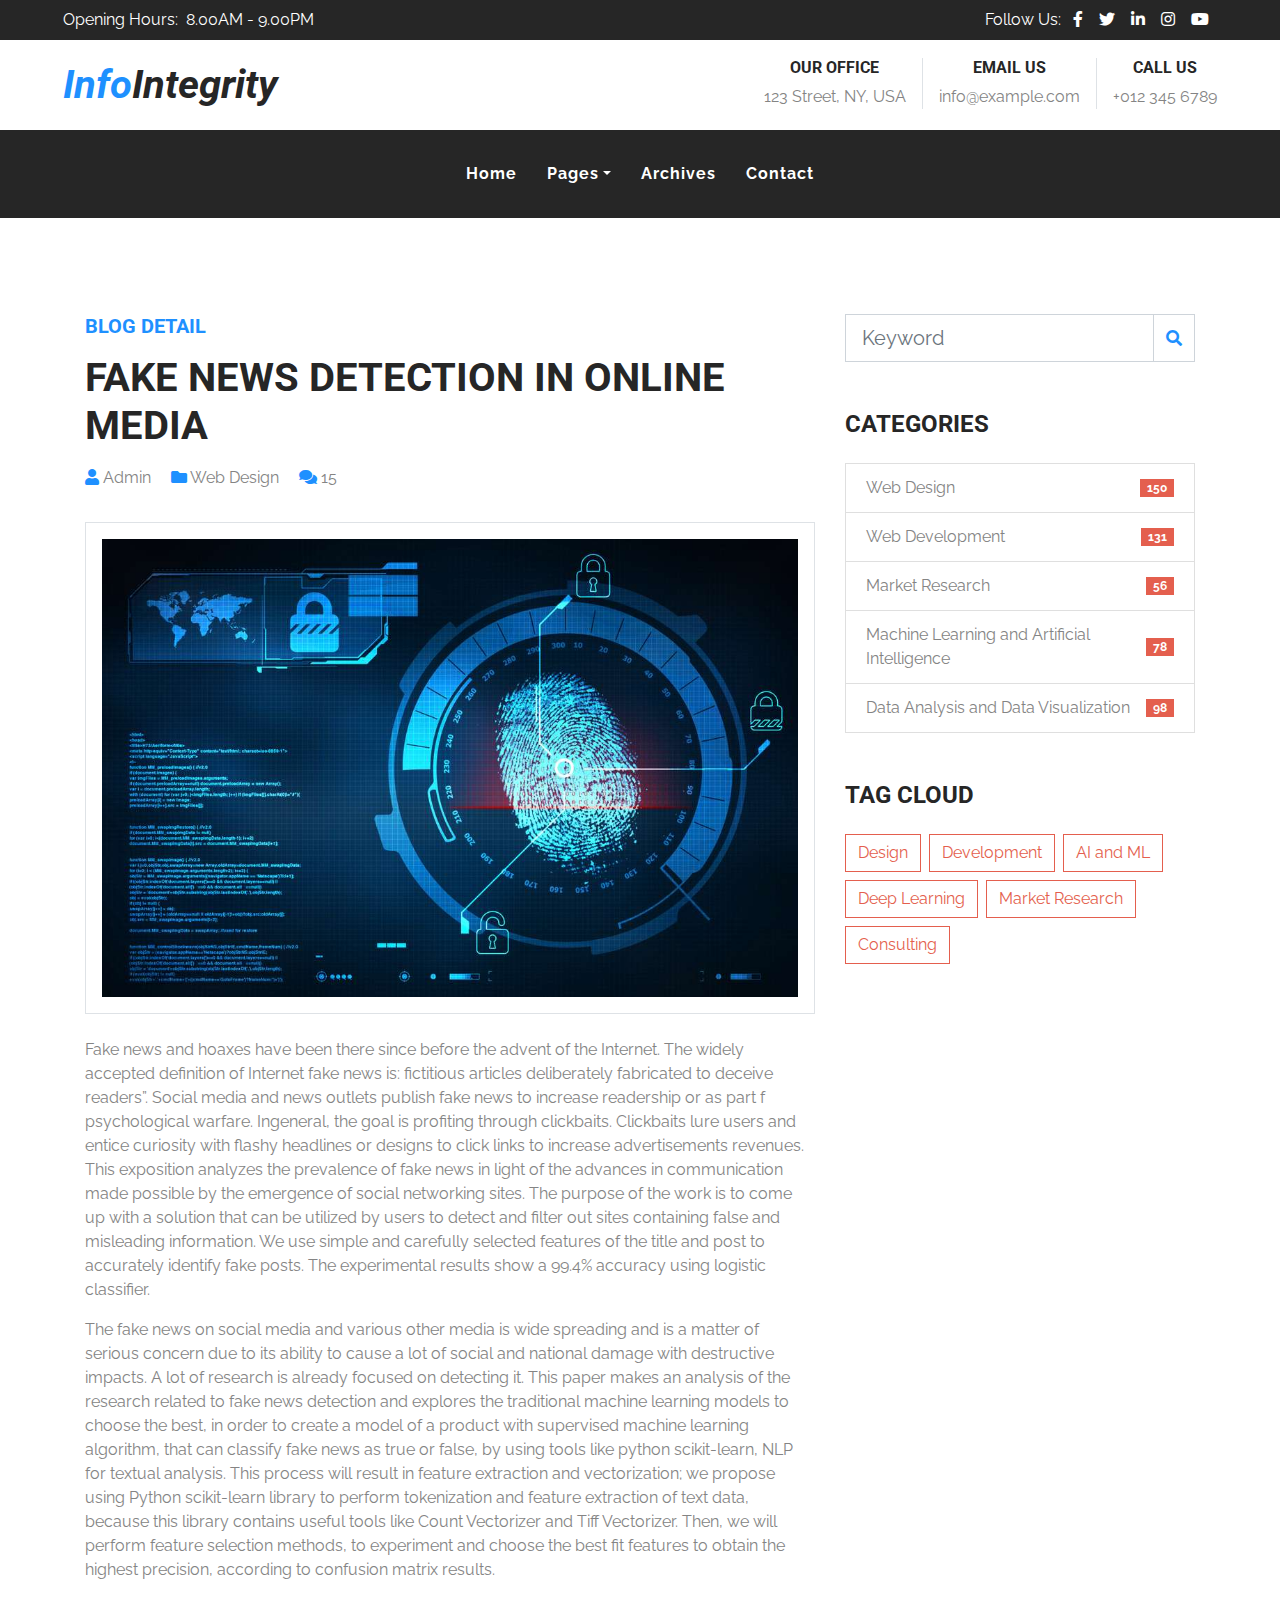
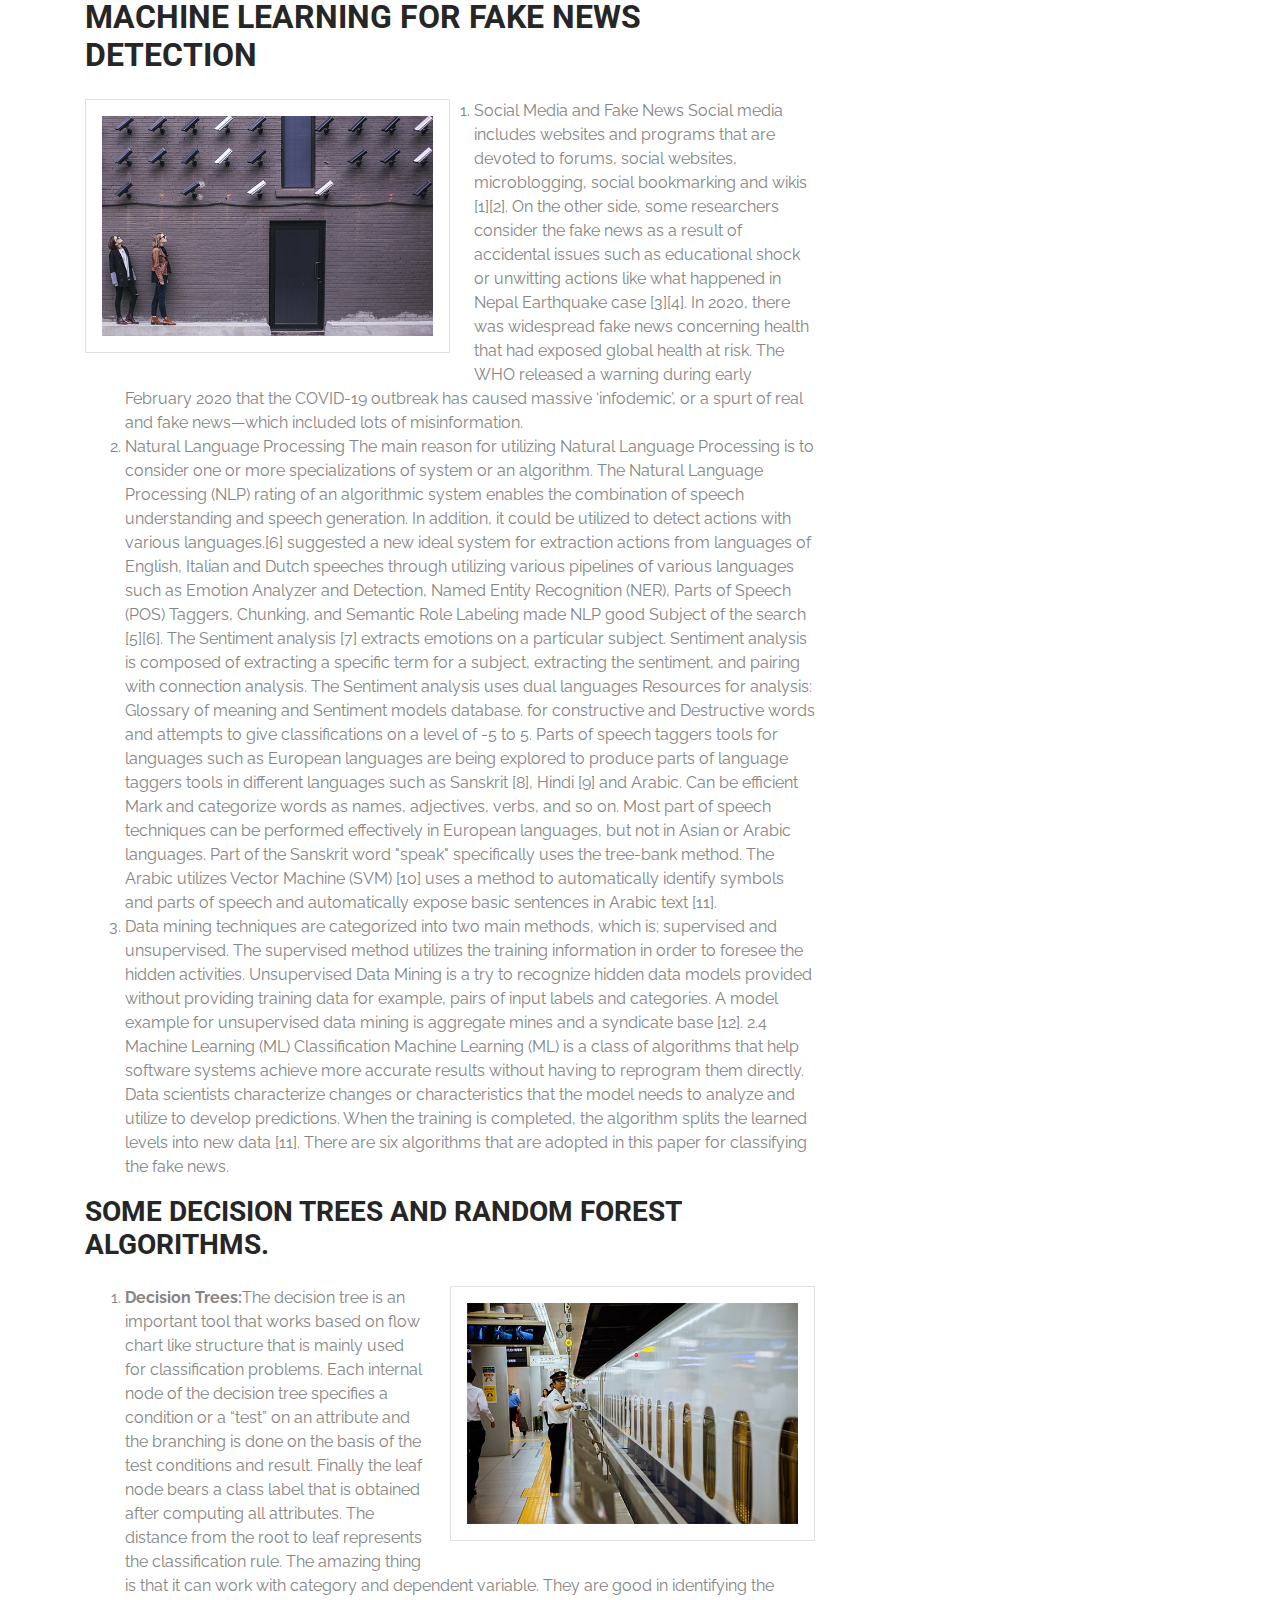
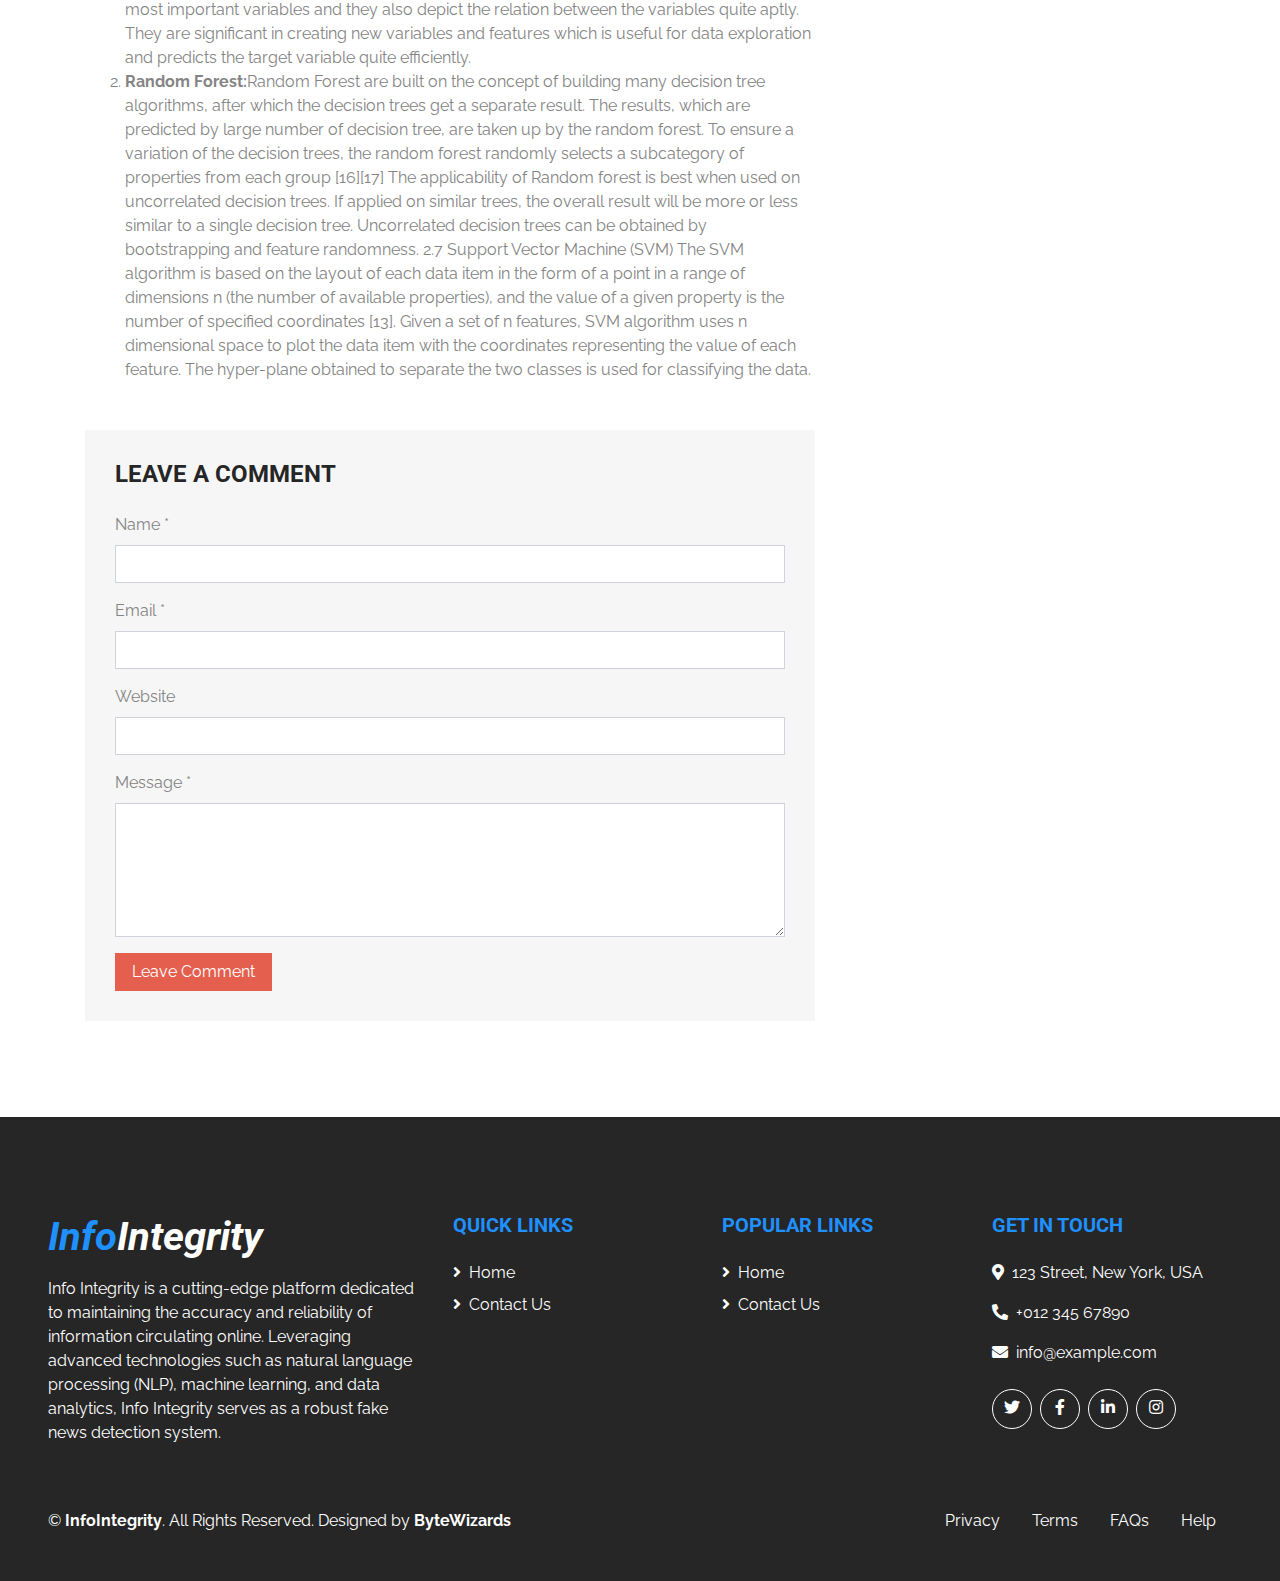
<file: single.html>
<!DOCTYPE html>
<html lang="en">

<head>
    <meta charset="utf-8">
    <title>InfoIntegrity - Unmasking Deception, Upholding Truth</title>
    <meta content="width=device-width, initial-scale=1.0" name="viewport">
    <meta content="Fake News Detector" name="keywords">
    <meta content="Fake News Detector" name="description">

    <!-- Favicon -->
    <link href="img/favicon.ico" rel="icon">

    <!-- Font Awesome -->
    <link href="https://cdnjs.cloudflare.com/ajax/libs/font-awesome/5.10.0/css/all.min.css" rel="stylesheet">

    <!-- Flaticon Font -->
    <link href="lib/flaticon/font/flaticon.css" rel="stylesheet">

    <!-- Libraries Stylesheet -->
    <link href="lib/owlcarousel/assets/owl.carousel.min.css" rel="stylesheet">

    <!-- Customized Bootstrap Stylesheet -->
    <link href="css/style.css" rel="stylesheet">
</head>

<body class="bg-white">
    <!-- Topbar Start -->
    <div class="container-fluid">
        <div class="row bg-secondary py-2 px-lg-5">
            <div class="col-lg-6 text-center text-lg-left">
                <div class="d-inline-flex align-items-center">
                    <p class="mr-2 mb-2 mb-lg-0 text-white">Opening Hours:</p>
                    <span class="mb-2 mb-lg-0 text-white">8.00AM - 9.00PM</span>
                </div>
            </div>
            <div class="col-lg-6 text-center text-lg-right">
                <div class="d-inline-flex align-items-center">
                    <p class="m-0 mr-1 text-white">Follow Us:</p>
                    <a class="text-white px-2" href="">
                        <i class="fab fa-facebook-f"></i>
                    </a>
                    <a class="text-white px-2" href="">
                        <i class="fab fa-twitter"></i>
                    </a>
                    <a class="text-white px-2" href="">
                        <i class="fab fa-linkedin-in"></i>
                    </a>
                    <a class="text-white px-2" href="">
                        <i class="fab fa-instagram"></i>
                    </a>
                    <a class="text-white px-2" href="">
                        <i class="fab fa-youtube"></i>
                    </a>
                </div>
            </div>
        </div>
        <div class="row py-3 px-lg-5">
            <div class="col-lg-4">
                <a href="" class="navbar-brand d-none d-lg-block">
                    <h1 class="m-0 display-5 text-capitalize font-italic"><span class="text-primary">Info</span>Integrity</h1>
                </a>
            </div>
            <div class="col-lg-8 text-center text-lg-right">
                <div class="d-inline-flex align-items-center">
                    <div class="d-inline-flex flex-column text-center pr-3 border-right">
                        <h6>Our Office</h6>
                        <p class="m-0">123 Street, NY, USA</p>
                    </div>
                    <div class="d-inline-flex flex-column text-center px-3 border-right">
                        <h6>Email Us</h6>
                        <p class="m-0">info@example.com</p>
                    </div>
                    <div class="d-inline-flex flex-column text-center pl-3">
                        <h6>Call Us</h6>
                        <p class="m-0">+012 345 6789</p>
                    </div>
                </div>
            </div>
        </div>
    </div>
    <!-- Topbar End -->


    <!-- Navbar Start -->
    <div class="container-fluid p-0 mb-5">
        <nav class="navbar navbar-expand-lg bg-secondary navbar-dark py-0">
            <a href="" class="navbar-brand d-block d-lg-none">
                <h1 class="m-0 display-5 text-capitalize font-italic text-white"><span class="text-primary">Safety</span>First</h1>
            </a>
            <button type="button" class="navbar-toggler" data-toggle="collapse" data-target="#navbarCollapse">
                <span class="navbar-toggler-icon"></span>
            </button>
            <div class="collapse navbar-collapse justify-content-between" id="navbarCollapse">
                <div class="navbar-nav m-auto py-4">
                    <a href="index.html" class="nav-item nav-link">Home</a>
                    <div class="nav-item dropdown">
                        <a href="#" class="nav-link dropdown-toggle" data-toggle="dropdown">Pages</a>
                        <div class="dropdown-menu text-capitalize">
                            <a href="single.html" class="dropdown-item">Blog Detail</a>
                        </div>
                    </div>
                    <a href="archives.html" class="nav-item nav-link">Archives</a>
                    <a href="contact.html" class="nav-item nav-link">Contact</a>
                </div>
            </div>
        </nav>
    </div>
    <!-- Navbar End -->


    <!-- Detail Start -->
    <div class="container py-5">
        <div class="row">
            <div class="col-lg-8">
                <div class="d-flex flex-column text-left mb-4">
                    <h5 class="text-primary mb-3">Blog Detail</h5>
                    <h1 class="mb-3">Fake News Detection in online media</h1>
                    <div class="d-index-flex mb-2">
                        <span class="mr-3"><i class="fa fa-user text-primary"></i> Admin</span>
                        <span class="mr-3"><i class="fa fa-folder text-primary"></i> Web Design</span>
                        <span class="mr-3"><i class="fa fa-comments text-primary"></i> 15</span>
                    </div>
                </div>

                <div class="mb-5">
                    <img class="img-thumbnail mb-4 p-3" src="img/carousel-1.jpg" alt="Image">
                    <p>Fake news and hoaxes have been there since before the advent of the Internet. The widely accepted definition of Internet fake news is: fictitious articles deliberately fabricated to deceive readers”. Social media and news outlets publish fake news to increase readership or as part f psychological warfare. Ingeneral, the goal is profiting through clickbaits. Clickbaits lure users and entice curiosity with flashy headlines or designs to click links to increase advertisements revenues. This exposition analyzes the prevalence of fake news in light of the advances in communication made possible by the emergence of social networking sites. The purpose of the work is to come up with a solution that can be utilized by users to detect and filter out sites containing false and misleading information. We use simple and carefully selected features of the title and post to accurately identify fake posts. The experimental results show a 99.4% accuracy using logistic classifier.</p>
                    <p>The fake news on social media and various other media is wide spreading and is a matter of serious concern due to its ability to cause a lot of social and national damage with destructive impacts. A lot of research is already focused on detecting it. This paper makes an analysis of the research related to fake news detection and explores the traditional machine learning models to choose the best, in order to create a model of a product with supervised machine learning algorithm, that can classify fake news as true or false, by using tools like python scikit-learn, NLP for textual analysis. This process will result in feature extraction and vectorization; we propose using Python scikit-learn library to perform tokenization and feature extraction of text data, because this library contains useful tools like Count Vectorizer and Tiff Vectorizer. Then, we will perform feature selection methods, to experiment and choose the best fit features to obtain the highest precision, according to confusion matrix results.</p>
                    <h2 class="mb-4">Machine Learning for Fake News Detection</h2>
                    <img class="img-thumbnail p-3 w-50 float-left mr-4 mb-3" src="img/blog-1.jpg" alt="Image">
                    <p><ol><li>Social Media and Fake News Social media includes websites and programs that are devoted to forums, social websites, microblogging, social bookmarking and wikis [1][2]. On the other side, some researchers consider the fake news as a result of accidental issues such as educational shock or unwitting actions like what happened in Nepal Earthquake case [3][4]. In 2020, there was widespread fake news concerning health that had exposed global health at risk. The WHO released a warning during early February 2020 that the COVID-19 outbreak has caused massive ‘infodemic’, or a spurt of real and fake news—which included lots of misinformation.</li>
                    <li>Natural Language Processing The main reason for utilizing Natural Language Processing is to consider one or more specializations of system or an algorithm. The Natural Language Processing (NLP) rating of an algorithmic system enables the combination of speech understanding and speech generation. In addition, it could be utilized to detect actions with various languages.[6] suggested a new ideal system for extraction actions from languages of English, Italian and Dutch speeches through utilizing various pipelines of various languages such as Emotion Analyzer and Detection, Named Entity Recognition (NER), Parts of Speech (POS) Taggers, Chunking, and Semantic Role Labeling made NLP good Subject of the search [5][6].  The Sentiment analysis [7] extracts emotions on a particular subject. Sentiment analysis is composed of extracting a specific term for a subject, extracting the sentiment, and pairing with connection analysis. The Sentiment analysis uses dual languages Resources for analysis: Glossary of meaning and Sentiment models database. for constructive and Destructive words and attempts to give classifications on a level of -5 to 5. Parts of speech taggers tools for languages such as European languages are being explored to produce parts of language taggers tools in different languages such as Sanskrit [8], Hindi [9] and Arabic. Can be efficient Mark and categorize words as names, adjectives, verbs, and so on. Most part of speech techniques can be performed effectively in European languages, but not in Asian or Arabic languages. Part of the Sanskrit word "speak" specifically uses the tree-bank method. The Arabic utilizes Vector Machine (SVM) [10] uses a method to automatically identify symbols and parts of speech and automatically expose basic sentences in Arabic text [11].</li>
                    <li>Data mining techniques are categorized into two main methods, which is; supervised and unsupervised. The supervised method utilizes the training information in order to foresee the hidden activities. Unsupervised Data Mining is a try to recognize hidden data models provided without providing training data for example, pairs of input labels and categories. A model example for unsupervised data mining is aggregate mines and a syndicate base [12].  2.4 Machine Learning (ML) Classification  Machine Learning (ML) is a class of algorithms that help software systems achieve more accurate results without having to reprogram them directly. Data scientists characterize changes or characteristics that the model needs to analyze and utilize to develop predictions. When the training is completed, the algorithm splits the learned levels into new data [11]. There are six algorithms that are adopted in this paper for classifying the fake news.</li></ol></p>
                    <h3 class="mb-4">Some Decision Trees and Random Forest Algorithms.</h3>
                    <img class="img-thumbnail p-3 w-50 float-right ml-4 mb-3" src="img/blog-2.jpg" alt="Image">
                    <p><ol><li><b>Decision Trees:</b>The decision tree is an important tool that works based on flow chart like structure that is mainly used for classification problems. Each internal node of the decision tree specifies a condition or a “test” on an attribute and the branching is done on the basis of the test conditions and result. Finally the leaf node bears a class label that is obtained after computing all attributes. The distance from the root to leaf represents the classification rule. The amazing thing is that it can work with category and dependent variable. They are good in identifying the most important variables and they also depict the relation between the variables quite aptly. They are significant in creating new variables and features which is useful for data exploration and predicts the target variable quite efficiently.</li>
                    <li><b>Random Forest:</b>Random Forest are built on the concept of building many decision tree algorithms, after which the decision trees get a separate result. The results, which are predicted by large number of decision tree, are taken up by the random forest. To ensure a variation of the decision trees, the random forest randomly selects a subcategory of properties from each group [16][17] The applicability of Random forest is best when used on uncorrelated decision trees. If applied on similar trees, the overall result will be more or less similar to a single decision tree. Uncorrelated decision trees can be obtained by bootstrapping and feature randomness. 2.7 Support Vector Machine (SVM) The SVM algorithm is based on the layout of each data item in the form of a point in a range of dimensions n (the number of available properties), and the value of a given property is the number of specified coordinates [13]. Given a set of n features, SVM algorithm uses n dimensional space to plot the data item with the coordinates representing the value of each feature. The hyper-plane obtained to separate the two classes is used for classifying the data.</li></ol></p>
                </div>

                <div style="padding: 30px; background: #f6f6f6;">
                    <h4 class="mb-4">Leave a comment</h4>
                    <form>
                        <div class="form-group">
                            <label for="name">Name *</label>
                            <input type="text" class="form-control" id="name">
                        </div>
                        <div class="form-group">
                            <label for="email">Email *</label>
                            <input type="email" class="form-control" id="email">
                        </div>
                        <div class="form-group">
                            <label for="website">Website</label>
                            <input type="url" class="form-control" id="website">
                        </div>

                        <div class="form-group">
                            <label for="message">Message *</label>
                            <textarea id="message" cols="30" rows="5" class="form-control"></textarea>
                        </div>
                        <div class="form-group mb-0">
                            <input type="submit" value="Leave Comment" class="btn btn-primary px-3">
                        </div>
                    </form>
                </div>
            </div>

            <div class="col-lg-4 mt-5 mt-lg-0">
                <div class="mb-5">
                    <form action="">
                        <div class="input-group">
                            <input type="text" class="form-control form-control-lg" placeholder="Keyword">
                            <div class="input-group-append">
                                <span class="input-group-text bg-transparent text-primary"><i
                                        class="fa fa-search"></i></span>
                            </div>
                        </div>
                    </form>
                </div>
                <div class="mb-5">
                    <h4 class="mb-4">Categories</h4>
                    <ul class="list-group">
                        <li class="list-group-item d-flex justify-content-between align-items-center">
                            Web Design
                            <span class="badge badge-primary badge-pill">150</span>
                        </li>
                        <li class="list-group-item d-flex justify-content-between align-items-center">
                            Web Development
                            <span class="badge badge-primary badge-pill">131</span>
                        </li>
                        <li class="list-group-item d-flex justify-content-between align-items-center">
                            Market Research
                            <span class="badge badge-primary badge-pill">56</span>
                        </li>
                        <li class="list-group-item d-flex justify-content-between align-items-center">
                            Machine Learning and Artificial Intelligence
                            <span class="badge badge-primary badge-pill">78</span>
                        </li>
                        <li class="list-group-item d-flex justify-content-between align-items-center">
                            Data Analysis and Data Visualization
                            <span class="badge badge-primary badge-pill">98</span>
                        </li>
                    </ul>
                </div>

                <div class="mb-5">
                    <h4 class="mb-4">Tag Cloud</h4>
                    <div class="d-flex flex-wrap m-n1">
                        <a href="" class="btn btn-outline-primary m-1">Design</a>
                        <a href="" class="btn btn-outline-primary m-1">Development</a>
                        <a href="" class="btn btn-outline-primary m-1">AI and ML</a>
                        <a href="" class="btn btn-outline-primary m-1">Deep Learning</a>
                        <a href="" class="btn btn-outline-primary m-1">Market Research</a>
                        <a href="" class="btn btn-outline-primary m-1">Consulting</a>
                    </div>
                </div>

            </div>
        </div>
    </div>
    <!-- Detail End -->


    <!-- Footer Start -->
    <div class="container-fluid bg-secondary text-white mt-5 py-5 px-sm-3 px-md-5">
        <div class="row pt-5">
            <div class="col-lg-4 col-md-12 mb-5">
                <h1 class="mb-3 display-5 text-capitalize font-italic text-white"><span class="text-primary">Info</span>Integrity</h1>
                <p class="m-0">Info Integrity is a cutting-edge platform dedicated to maintaining the accuracy and reliability of information
                    circulating online. Leveraging advanced technologies such as natural language processing (NLP), machine learning, and
                    data analytics, Info Integrity serves as a robust fake news detection system.</p>
            </div>
            <div class="col-lg-8 col-md-12">
                <div class="row">
                    <div class="col-md-4 mb-5">
                        <h5 class="text-primary mb-4">Quick Links</h5>
                        <div class="d-flex flex-column justify-content-start">
                            <a class="text-white mb-2" href="index.html"><i class="fa fa-angle-right mr-2"></i>Home</a>
                            <a class="text-white" href="contact.html"><i class="fa fa-angle-right mr-2"></i>Contact Us</a>
                        </div>
                    </div>
                    <div class="col-md-4 mb-5">
                        <h5 class="text-primary mb-4">Popular Links</h5>
                        <div class="d-flex flex-column justify-content-start">
                            <a class="text-white mb-2" href="index.html"><i class="fa fa-angle-right mr-2"></i>Home</a>
                            <a class="text-white" href="contact.html"><i class="fa fa-angle-right mr-2"></i>Contact Us</a>
                        </div>
                    </div>
                    <div class="col-md-4 mb-5">
                        <h5 class="text-primary mb-4">Get In Touch</h5>
                        <p><i class="fa fa-map-marker-alt mr-2"></i>123 Street, New York, USA</p>
                        <p><i class="fa fa-phone-alt mr-2"></i>+012 345 67890</p>
                        <p><i class="fa fa-envelope mr-2"></i>info@example.com</p>
                        <div class="d-flex justify-content-start mt-4">
                            <a class="btn btn-outline-light rounded-circle text-center mr-2 px-0" style="width: 40px; height: 40px;" href="#"><i class="fab fa-twitter"></i></a>
                            <a class="btn btn-outline-light rounded-circle text-center mr-2 px-0" style="width: 40px; height: 40px;" href="#"><i class="fab fa-facebook-f"></i></a>
                            <a class="btn btn-outline-light rounded-circle text-center mr-2 px-0" style="width: 40px; height: 40px;" href="#"><i class="fab fa-linkedin-in"></i></a>
                            <a class="btn btn-outline-light rounded-circle text-center mr-2 px-0" style="width: 40px; height: 40px;" href="#"><i class="fab fa-instagram"></i></a>
                        </div>
                    </div>
                </div>
            </div>
        </div>
        <div class="row pt-3">
            <div class="col-md-6 text-center text-md-left mb-3 mb-md-0">
                <p class="m-0 text-white">
                    &copy; <a class="text-white font-weight-bold" href="#">InfoIntegrity</a>. All Rights Reserved. Designed by
                    <a class="text-white font-weight-bold" href="#">ByteWizards</a>
                </p>
            </div>
            <div class="col-md-6 text-center text-md-right">
                <ul class="nav d-inline-flex">
                    <li class="nav-item">
                        <a class="nav-link text-white py-0" href="#">Privacy</a>
                    </li>
                    <li class="nav-item">
                        <a class="nav-link text-white py-0" href="#">Terms</a>
                    </li>
                    <li class="nav-item">
                        <a class="nav-link text-white py-0" href="#">FAQs</a>
                    </li>
                    <li class="nav-item">
                        <a class="nav-link text-white py-0" href="#">Help</a>
                    </li>
                </ul>
            </div>
        </div>
    </div>
    <!-- Footer End -->


    <!-- Back to Top -->
    <a href="#" class="btn btn-secondary border back-to-top"><i class="fa fa-angle-double-up"></i></a>


    <!-- JavaScript Libraries -->
    <script src="https://code.jquery.com/jquery-3.4.1.min.js"></script>
    <script src="https://stackpath.bootstrapcdn.com/bootstrap/4.4.1/js/bootstrap.bundle.min.js"></script>
    <script src="lib/easing/easing.min.js"></script>
    <script src="lib/waypoints/waypoints.min.js"></script>
    <script src="lib/counterup/counterup.min.js"></script>
    <script src="lib/owlcarousel/owl.carousel.min.js"></script>

    <!-- Contact Javascript File -->
    <script src="mail/jqBootstrapValidation.min.js"></script>
    <script src="mail/contact.js"></script>

    <!-- Template Javascript -->
    <script src="js/main.js"></script>
</body>

</html>
</file>
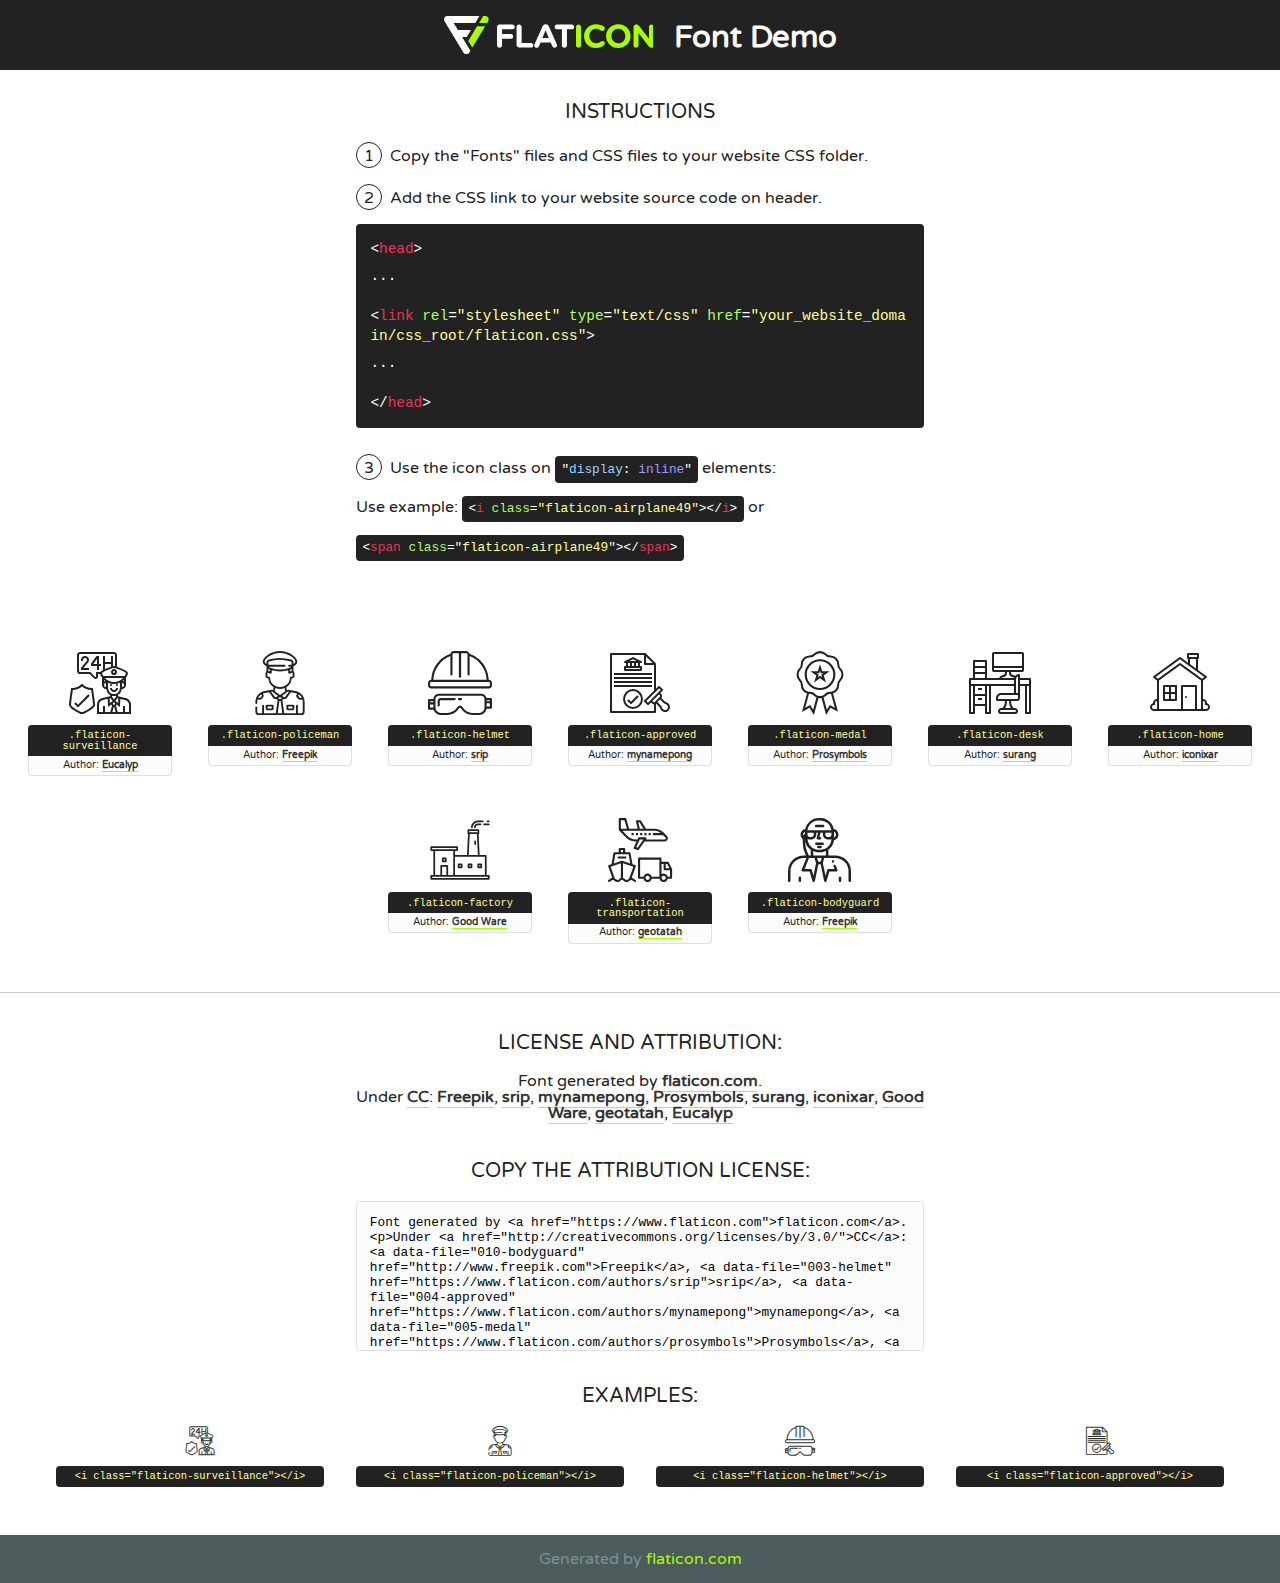
<file: lib/flaticon/font/flaticon.html>
<!DOCTYPE html>
<!--
  Flaticon icon font: Flaticon
  Creation date: 31/10/2020 12:33
-->
<html>
<!DOCTYPE html>
<html>

<head>
    <title>Flaticon WebFont</title>
    <link href="http://fonts.googleapis.com/css?family=Varela+Round" rel="stylesheet" type="text/css" />
    <link rel="stylesheet" type="text/css" href="flaticon.css">
    <meta charset="UTF-8">
    <style>
    html, body, div, span, applet, object, iframe,
    h1, h2, h3, h4, h5, h6, p, blockquote, pre,
    a, abbr, acronym, address, big, cite, code,
    del, dfn, em, img, ins, kbd, q, s, samp,
    small, strike, strong, sub, sup, tt, var,
    b, u, i, center,
    dl, dt, dd, ol, ul, li,
    fieldset, form, label, legend,
    table, caption, tbody, tfoot, thead, tr, th, td,
    article, aside, canvas, details, embed, 
    figure, figcaption, footer, header, hgroup, 
    menu, nav, output, ruby, section, summary,
    time, mark, audio, video {
        margin: 0;
        padding: 0;
        border: 0;
        font-size: 100%;
        font: inherit;
        vertical-align: baseline;
    }
    /* HTML5 display-role reset for older browsers */
    article, aside, details, figcaption, figure, 
    footer, header, hgroup, menu, nav, section {
        display: block;
    }
    body {
        line-height: 1;
    }
    ol, ul {
        list-style: none;
    }
    blockquote, q {
        quotes: none;
    }
    blockquote:before, blockquote:after,
    q:before, q:after {
        content: '';
        content: none;
    }
    table {
        border-collapse: collapse;
        border-spacing: 0;
    }
    body {
        font-family: 'Varela Round', Helvetica, Arial, sans-serif;
        font-size: 16px;
        color: #222;
    }
    a {
        color: #333;
        border-bottom: 1px solid #a9fd00;
        font-weight: bold;
        text-decoration: none;
    }
    * {
        -moz-box-sizing: border-box;
        -webkit-box-sizing: border-box;
        box-sizing: border-box;
        margin: 0;
        padding: 0;
    }
    [class^="flaticon-"]:before, [class*=" flaticon-"]:before, [class^="flaticon-"]:after, [class*=" flaticon-"]:after {
        font-family: Flaticon;
        font-size: 30px;
        font-style: normal;
        margin-left: 20px;
        color: #333;
    }
    .wrapper {
        max-width: 600px;
        margin: auto;
        padding: 0 1em;
    }
    .title {
        font-size: 1.25em;
        text-align: center;
        margin-bottom: 1em;
        text-transform: uppercase;
    }
    header {
        text-align: center;
        background-color: #222;
        color: #fff;
        padding: 1em;
    }
    header .logo {
        width: 210px;
        height: 38px;
        display: inline-block;
        vertical-align: middle;
        margin-right: 1em;
        border: none;
    }
    header strong {
        font-size: 1.95em;
        font-weight: bold;
        vertical-align: middle;
        margin-top: 5px;
        display: inline-block;
    }
    .demo {
        margin: 2em auto;
        line-height: 1.25em;
    }
    .demo ul li {
        margin-bottom: 1em;
    }
    .demo ul li .num {
        color: #222;
        border-radius: 20px;
        display: inline-block;
        width: 26px;
        padding: 3px;
        height: 26px;
        text-align: center;
        margin-right: 0.5em;
        border: 1px solid #222;
    }
    .demo ul li code {
        background-color: #222;
        border-radius: 4px;
        padding: 0.25em 0.5em;
        display: inline-block;
        color: #fff;
        font-family: Consolas,Monaco,Lucida Console,Liberation Mono,DejaVu Sans Mono,Bitstream Vera Sans Mono,Courier New, monospace;
        font-weight: lighter;
        margin-top: 1em;
        font-size: 0.8em;
        word-break: break-all;
    }
    .demo ul li code.big {
        padding: 1em;
        font-size: 0.9em;
    }
    .demo ul li code .red {
        color: #EF3159;
    }
    .demo ul li code .green {
        color: #ACFF65;
    }
    .demo ul li code .yellow {
        color: #FFFF99;
    }
    .demo ul li code .blue {
        color: #99D3FF;
    }
    .demo ul li code .purple {
        color: #A295FF;
    }
    .demo ul li code .dots {
        margin-top: 0.5em;
        display: block;
    }
    #glyphs {
        border-bottom: 1px solid #ccc;
        padding: 2em 0;
        text-align: center;
    }
    .glyph {
        display: inline-block;
        width: 9em;
        margin: 1em;
        text-align: center;
        vertical-align: top;
        background: #FFF;
    }
    .glyph .glyph-icon {
        padding: 10px;
        display: block;
        font-family:"Flaticon";
        font-size: 64px;
        line-height: 1;
    }
    .glyph .glyph-icon:before {
        font-size: 64px;
        color: #222;
        margin-left: 0;
    }
    .class-name {
        font-size: 0.65em;
        background-color: #222;
        color: #fff;
        border-radius: 4px 4px 0 0;
        padding: 0.5em;
        color: #FFFF99;
        font-family: Consolas,Monaco,Lucida Console,Liberation Mono,DejaVu Sans Mono,Bitstream Vera Sans Mono,Courier New, monospace;
    }
    .author-name {
        font-size: 0.6em;
        background-color: #fcfcfd;
        border: 1px solid #DEDEE4;
        border-top: 0;
        border-radius: 0 0 4px 4px;
        padding: 0.5em;
    }
    .class-name:last-child {
        font-size: 10px;
        color:#888;
    }
    .class-name:last-child a {
        font-size: 10px;
        color:#555;
    }
    .class-name:last-child a:hover {
        color:#a9fd00;
    }
    .glyph > input {
        display: block;
        width: 100px;
        margin: 5px auto;
        text-align: center;
        font-size: 12px;
        cursor: text;
    }
    .glyph > input.icon-input {
        font-family:"Flaticon";
        font-size: 16px;
        margin-bottom: 10px;
    }
    .attribution .title {
        margin-top: 2em;
    }
    .attribution textarea {
        background-color: #fcfcfd;
        padding: 1em;
        border: none;
        box-shadow: none;
        border: 1px solid #DEDEE4;
        border-radius: 4px;
        resize: none;
        width: 100%;
        height: 150px;
        font-size: 0.8em;
        font-family: Consolas,Monaco,Lucida Console,Liberation Mono,DejaVu Sans Mono,Bitstream Vera Sans Mono,Courier New, monospace;
        -webkit-appearance: none;
    }
    .iconsuse {
        margin: 2em auto;
        text-align: center;
        max-width: 1200px;
    }
    .iconsuse:after {
        content: '';
        display: table;
        clear: both;
    }
    .iconsuse .image {
        float: left;
        width: 25%;
        padding: 0 1em;
    }
    .iconsuse .image p {
        margin-bottom: 1em;
    }
    .iconsuse .image span {
        display: block;
        font-size: 0.65em;
        background-color: #222;
        color: #fff;
        border-radius: 4px;
        padding: 0.5em;
        color: #FFFF99;
        margin-top: 1em;
        font-family: Consolas,Monaco,Lucida Console,Liberation Mono,DejaVu Sans Mono,Bitstream Vera Sans Mono,Courier New, monospace;
    }
    #footer {
        text-align: center;
        background-color: #4C5B5C;
        color: #7c9192;
        padding: 1em;
    }
    #footer a {
        border: none;
        color: #a9fd00;
        font-weight: normal;
    }
    @media (max-width: 960px) {
        .iconsuse .image {
            width: 50%;
        }
    }
    @media (max-width: 560px) {
        .iconsuse .image {
            width: 100%;
        }
    }
    </style>
</head>

<body class="characters-off">

    <header>
        <a href="https://www.flaticon.com" target="_blank" class="logo">
            <svg version="1.1" xmlns="http://www.w3.org/2000/svg" xmlns:xlink="http://www.w3.org/1999/xlink" xmlns:a="http://ns.adobe.com/AdobeSVGViewerExtensions/3.0/" viewBox="0 0 560.875 102.036" enable-background="new 0 0 560.875 102.036" xml:space="preserve">
                <defs>
                </defs>
                <g>
                    <g class="letters">
                        <path fill="#ffffff" d="M141.596,29.675c0-3.777,2.985-6.767,6.764-6.767h34.438c3.426,0,6.15,2.728,6.15,6.15
                        c0,3.43-2.724,6.149-6.15,6.149h-27.674v13.091h23.719c3.429,0,6.151,2.724,6.151,6.15c0,3.43-2.723,6.149-6.151,6.149h-23.719
                        v17.574c0,3.773-2.986,6.761-6.764,6.761c-3.779,0-6.764-2.989-6.764-6.761V29.675z"></path>
                        <path fill="#ffffff" d="M193.844,29.149c0-3.781,2.985-6.767,6.764-6.767c3.776,0,6.763,2.985,6.763,6.767v42.957h25.039
                        c3.426,0,6.149,2.726,6.149,6.153c0,3.425-2.723,6.15-6.149,6.15h-31.802c-3.779,0-6.764-2.986-6.764-6.768V29.149z"></path>
                        <path fill="#ffffff" d="M241.891,75.71l21.438-48.407c1.492-3.341,4.215-5.357,7.906-5.357h0.792
                        c3.686,0,6.323,2.017,7.815,5.357l21.439,48.407c0.436,0.967,0.701,1.845,0.701,2.723c0,3.602-2.809,6.501-6.414,6.501
                        c-3.161,0-5.269-1.845-6.499-4.655l-4.132-9.661h-27.059l-4.301,10.102c-1.144,2.631-3.426,4.214-6.237,4.214
                        c-3.517,0-6.24-2.81-6.24-6.325C241.1,77.64,241.451,76.677,241.891,75.71z M279.932,58.666l-8.521-20.297l-8.526,20.297H279.932
                        z"></path>
                        <path fill="#ffffff" d="M314.864,35.387H301.86c-3.429,0-6.239-2.813-6.239-6.238c0-3.429,2.811-6.24,6.239-6.24h39.533
                        c3.426,0,6.237,2.811,6.237,6.24c0,3.425-2.811,6.238-6.237,6.238h-13.001v42.785c0,3.773-2.99,6.761-6.764,6.761
                        c-3.779,0-6.764-2.989-6.764-6.761V35.387z"></path>
                        <path fill="#A9FD00" d="M352.615,29.149c0-3.781,2.985-6.767,6.767-6.767c3.774,0,6.761,2.985,6.761,6.767v49.024
                        c0,3.773-2.987,6.761-6.761,6.761c-3.781,0-6.767-2.989-6.767-6.761V29.149z"></path>
                        <path fill="#A9FD00" d="M374.132,53.836v-0.179c0-17.481,13.178-31.801,32.065-31.801c9.22,0,15.459,2.458,20.557,6.238
                        c1.402,1.054,2.637,2.985,2.637,5.357c0,3.692-2.985,6.59-6.681,6.59c-1.845,0-3.071-0.702-4.044-1.319
                        c-3.776-2.813-7.729-4.393-12.562-4.393c-10.364,0-17.831,8.611-17.831,19.154v0.173c0,10.542,7.291,19.329,17.831,19.329
                        c5.715,0,9.492-1.756,13.359-4.834c1.049-0.874,2.458-1.491,4.039-1.491c3.429,0,6.325,2.813,6.325,6.236
                        c0,2.106-1.056,3.78-2.282,4.834c-5.539,4.834-12.036,7.733-21.878,7.733C387.572,85.464,374.132,71.493,374.132,53.836z"></path>
                        <path fill="#A9FD00" d="M433.009,53.836v-0.179c0-17.481,13.79-31.801,32.766-31.801c18.981,0,32.592,14.143,32.592,31.628v0.173
                        c0,17.483-13.785,31.807-32.769,31.807C446.625,85.464,433.009,71.32,433.009,53.836z M484.224,53.836v-0.179
                        c0-10.539-7.725-19.326-18.626-19.326c-10.893,0-18.449,8.611-18.449,19.154v0.173c0,10.542,7.73,19.329,18.626,19.329
                        C476.676,72.986,484.224,64.378,484.224,53.836z"></path>
                        <path fill="#A9FD00" d="M506.233,29.321c0-3.774,2.99-6.763,6.767-6.763h1.401c3.252,0,5.183,1.583,7.029,3.953l26.093,34.265
                        V29.059c0-3.692,2.99-6.677,6.681-6.677c3.683,0,6.671,2.985,6.671,6.677v48.934c0,3.78-2.987,6.765-6.764,6.765h-0.436
                        c-3.257,0-5.188-1.581-7.034-3.953l-27.056-35.492v32.944c0,3.687-2.985,6.676-6.678,6.676c-3.683,0-6.673-2.989-6.673-6.676
                        V29.321z"></path>
                    </g>
                    <g class="insignia">
                        <path fill="#ffffff" d="M48.372,56.137h12.517l11.156-18.537H37.186L25.688,18.539h57.825L94.668,0H9.271
                        C5.925,0,2.842,1.801,1.198,4.716c-1.644,2.907-1.593,6.482,0.134,9.343l50.38,83.501c1.678,2.781,4.689,4.476,7.938,4.476
                        c3.246,0,6.257-1.695,7.935-4.476l2.898-4.804L48.372,56.137z"></path>
                        <g class="i">
                            <path fill="#A9FD00" d="M93.575,18.539h0.031v0.004l21.652,0.004l2.705-4.488c1.727-2.861,1.778-6.436,0.133-9.343
                            C116.454,1.801,113.371,0,110.026,0h-5.294L93.575,18.539z"></path>
                            <polygon fill="#A9FD00" points="88.291,27.356 64.725,66.486 75.519,84.404 109.942,27.356"></polygon>
                        </g>
                    </g>
                </g>
            </svg>
        </a>
        <strong>Font Demo</strong>
    </header>


    <section class="demo wrapper">

        <p class="title">Instructions</p>

        <ul>
            <li>
                <span class="num">1</span>Copy the "Fonts" files and CSS files to your website CSS folder.
            </li>
            <li>
                <span class="num">2</span>Add the CSS link to your website source code on header.
                <code class="big">
                    &lt;<span class="red">head</span>&gt;
                    <br/><span class="dots">...</span>
                    <br/>&lt;<span class="red">link</span> <span class="green">rel</span>=<span class="yellow">"stylesheet"</span> <span class="green">type</span>=<span class="yellow">"text/css"</span> <span class="green">href</span>=<span class="yellow">"your_website_domain/css_root/flaticon.css"</span>&gt;
                    <br/><span class="dots">...</span>
                    <br/>&lt;/<span class="red">head</span>&gt;
                </code>
            </li>

            <li>
                <p>
                    <span class="num">3</span>Use the icon class on <code>"<span class="blue">display</span>:<span class="purple"> inline</span>"</code> elements:
                    <br />
                    Use example: <code>&lt;<span class="red">i</span> <span class="green">class</span>=<span class="yellow">&quot;flaticon-airplane49&quot;</span>&gt;&lt;/<span class="red">i</span>&gt;</code> or <code>&lt;<span class="red">span</span> <span class="green">class</span>=<span class="yellow">&quot;flaticon-airplane49&quot;</span>&gt;&lt;/<span class="red">span</span>&gt;</code>
            </li>
        </ul>

    </section>




   <section id="glyphs">          
    
      
        <div class="glyph"><div class="glyph-icon flaticon-surveillance"></div>
            <div class="class-name">.flaticon-surveillance</div>
            <div class="author-name">Author: <a data-file="001-surveillance" href="https://www.flaticon.com/authors/eucalyp">Eucalyp</a> </div> 
        </div>        
        
        <div class="glyph"><div class="glyph-icon flaticon-policeman"></div>
            <div class="class-name">.flaticon-policeman</div>
            <div class="author-name">Author: <a data-file="002-policeman" href="http://www.freepik.com">Freepik</a> </div> 
        </div>        
        
        <div class="glyph"><div class="glyph-icon flaticon-helmet"></div>
            <div class="class-name">.flaticon-helmet</div>
            <div class="author-name">Author: <a data-file="003-helmet" href="https://www.flaticon.com/authors/srip">srip</a> </div> 
        </div>        
        
        <div class="glyph"><div class="glyph-icon flaticon-approved"></div>
            <div class="class-name">.flaticon-approved</div>
            <div class="author-name">Author: <a data-file="004-approved" href="https://www.flaticon.com/authors/mynamepong">mynamepong</a> </div> 
        </div>        
        
        <div class="glyph"><div class="glyph-icon flaticon-medal"></div>
            <div class="class-name">.flaticon-medal</div>
            <div class="author-name">Author: <a data-file="005-medal" href="https://www.flaticon.com/authors/prosymbols">Prosymbols</a> </div> 
        </div>        
        
        <div class="glyph"><div class="glyph-icon flaticon-desk"></div>
            <div class="class-name">.flaticon-desk</div>
            <div class="author-name">Author: <a data-file="006-desk" href="https://www.flaticon.com/authors/surang">surang</a> </div> 
        </div>        
        
        <div class="glyph"><div class="glyph-icon flaticon-home"></div>
            <div class="class-name">.flaticon-home</div>
            <div class="author-name">Author: <a data-file="007-home" href="https://www.flaticon.com/authors/iconixar">iconixar</a> </div> 
        </div>        
        
        <div class="glyph"><div class="glyph-icon flaticon-factory"></div>
            <div class="class-name">.flaticon-factory</div>
            <div class="author-name">Author: <a data-file="008-factory" href="https://www.flaticon.com/authors/good-ware">Good Ware</a> </div> 
        </div>        
        
        <div class="glyph"><div class="glyph-icon flaticon-transportation"></div>
            <div class="class-name">.flaticon-transportation</div>
            <div class="author-name">Author: <a data-file="009-transportation" href="https://www.flaticon.com/authors/geotatah">geotatah</a> </div> 
        </div>        
        
        <div class="glyph"><div class="glyph-icon flaticon-bodyguard"></div>
            <div class="class-name">.flaticon-bodyguard</div>
            <div class="author-name">Author: <a data-file="010-bodyguard" href="http://www.freepik.com">Freepik</a> </div> 
        </div>        
        

    </section>



    <section class="attribution wrapper"   style="text-align:center;">

      <div class="title">License and attribution:</div><div class="attrDiv">Font generated by <a href="https://www.flaticon.com">flaticon.com</a>. <div><p>Under <a href="http://creativecommons.org/licenses/by/3.0/">CC</a>: <a data-file="010-bodyguard" href="http://www.freepik.com">Freepik</a>, <a data-file="003-helmet" href="https://www.flaticon.com/authors/srip">srip</a>, <a data-file="004-approved" href="https://www.flaticon.com/authors/mynamepong">mynamepong</a>, <a data-file="005-medal" href="https://www.flaticon.com/authors/prosymbols">Prosymbols</a>, <a data-file="006-desk" href="https://www.flaticon.com/authors/surang">surang</a>, <a data-file="007-home" href="https://www.flaticon.com/authors/iconixar">iconixar</a>, <a data-file="008-factory" href="https://www.flaticon.com/authors/good-ware">Good Ware</a>, <a data-file="009-transportation" href="https://www.flaticon.com/authors/geotatah">geotatah</a>, <a data-file="001-surveillance" href="https://www.flaticon.com/authors/eucalyp">Eucalyp</a></p>  </div>
      </div>
      <div class="title">Copy the Attribution License:</div>

    <textarea onclick="this.focus();this.select();">Font generated by &lt;a href=&quot;https://www.flaticon.com&quot;&gt;flaticon.com&lt;/a&gt;. <p>Under <a href="http://creativecommons.org/licenses/by/3.0/">CC</a>: <a data-file="010-bodyguard" href="http://www.freepik.com">Freepik</a>, <a data-file="003-helmet" href="https://www.flaticon.com/authors/srip">srip</a>, <a data-file="004-approved" href="https://www.flaticon.com/authors/mynamepong">mynamepong</a>, <a data-file="005-medal" href="https://www.flaticon.com/authors/prosymbols">Prosymbols</a>, <a data-file="006-desk" href="https://www.flaticon.com/authors/surang">surang</a>, <a data-file="007-home" href="https://www.flaticon.com/authors/iconixar">iconixar</a>, <a data-file="008-factory" href="https://www.flaticon.com/authors/good-ware">Good Ware</a>, <a data-file="009-transportation" href="https://www.flaticon.com/authors/geotatah">geotatah</a>, <a data-file="001-surveillance" href="https://www.flaticon.com/authors/eucalyp">Eucalyp</a></p>  
     </textarea>

    </section>

    <section class="iconsuse">

          <div class="title">Examples:</div>            
             
            <div class="image">
                <p>
                    <i class="glyph-icon flaticon-surveillance"></i> 
                    <span>&lt;i class=&quot;flaticon-surveillance&quot;&gt;&lt;/i&gt;</span>
                </p>
            </div>
            
            <div class="image">
                <p>
                    <i class="glyph-icon flaticon-policeman"></i> 
                    <span>&lt;i class=&quot;flaticon-policeman&quot;&gt;&lt;/i&gt;</span>
                </p>
            </div>
            
            <div class="image">
                <p>
                    <i class="glyph-icon flaticon-helmet"></i> 
                    <span>&lt;i class=&quot;flaticon-helmet&quot;&gt;&lt;/i&gt;</span>
                </p>
            </div>
            
            <div class="image">
                <p>
                    <i class="glyph-icon flaticon-approved"></i> 
                    <span>&lt;i class=&quot;flaticon-approved&quot;&gt;&lt;/i&gt;</span>
                </p>
            </div>
                       
        </div>
                            
    </section>

<div id="footer">
    <div>Generated by <a href="https://www.flaticon.com">flaticon.com</a>
    </div>
</div>



</body>
</html>
</file>
<file: lib/flaticon/font/flaticon.css>
/*
  	Flaticon icon font: Flaticon
  	Creation date: 31/10/2020 12:33
  	*/

@font-face {
  font-family: "Flaticon";
  src: url("./Flaticon.eot");
  src: url("./Flaticon.eot?#iefix") format("embedded-opentype"),
       url("./Flaticon.woff2") format("woff2"),
       url("./Flaticon.woff") format("woff"),
       url("./Flaticon.ttf") format("truetype"),
       url("./Flaticon.svg#Flaticon") format("svg");
  font-weight: normal;
  font-style: normal;
}

@media screen and (-webkit-min-device-pixel-ratio:0) {
  @font-face {
    font-family: "Flaticon";
    src: url("./Flaticon.svg#Flaticon") format("svg");
  }
}

[class^="flaticon-"]:before, [class*=" flaticon-"]:before,
[class^="flaticon-"]:after, [class*=" flaticon-"]:after {   
  font-family: Flaticon;
        font-size: 20px;
font-style: normal;
margin-left: 20px;
}

.flaticon-surveillance:before { content: "\f100"; }
.flaticon-policeman:before { content: "\f101"; }
.flaticon-helmet:before { content: "\f102"; }
.flaticon-approved:before { content: "\f103"; }
.flaticon-medal:before { content: "\f104"; }
.flaticon-desk:before { content: "\f105"; }
.flaticon-home:before { content: "\f106"; }
.flaticon-factory:before { content: "\f107"; }
.flaticon-transportation:before { content: "\f108"; }
.flaticon-bodyguard:before { content: "\f109"; }
</file>
<file: css/style.css>
@charset "UTF-8";
/******* Bootstrap Theming ********/
@import "https://fonts.googleapis.com/css2?family=Raleway&family=Roboto&display=swap";
/*!
 * Bootstrap v4.5.3 (https://getbootstrap.com/)
 * Copyright 2011-2020 The Bootstrap Authors
 * Copyright 2011-2020 Twitter, Inc.
 * Licensed under MIT (https://github.com/twbs/bootstrap/blob/main/LICENSE)
 */
:root {
  --blue: #007bff;
  --indigo: #6610f2;
  --purple: #6f42c1;
  --pink: #e83e8c;
  --red: #dc3545;
  --orange: #fd7e14;
  --yellow: #ffc107;
  --green: #28a745;
  --teal: #20c997;
  --cyan: #17a2b8;
  --white: #fff;
  --gray: #6c757d;
  --gray-dark: #343a40;
  --primary: #E45F4E;
  --secondary: #262626;
  --success: #28a745;
  --info: #17a2b8;
  --warning: #ffc107;
  --danger: #dc3545;
  --light: #ffffff;
  --dark: #343a40;
  --breakpoint-xs: 0;
  --breakpoint-sm: 576px;
  --breakpoint-md: 768px;
  --breakpoint-lg: 992px;
  --breakpoint-xl: 1200px;
  --font-family-sans-serif: "Raleway", sans-serif;
  --font-family-monospace: SFMono-Regular, Menlo, Monaco, Consolas, "Liberation Mono", "Courier New", monospace;
}

*,
*::before,
*::after {
  box-sizing: border-box;
}

html {
  font-family: sans-serif;
  line-height: 1.15;
  -webkit-text-size-adjust: 100%;
  -webkit-tap-highlight-color: rgba(0, 0, 0, 0);
}

article, aside, figcaption, figure, footer, header, hgroup, main, nav, section {
  display: block;
}

body {
  margin: 0;
  font-family: "Raleway", sans-serif;
  font-size: 1rem;
  font-weight: 400;
  line-height: 1.5;
  color: #848484;
  text-align: left;
  background-color: #ffffff;
}

[tabindex="-1"]:focus:not(:focus-visible) {
  outline: 0 !important;
}

hr {
  box-sizing: content-box;
  height: 0;
  overflow: visible;
}

h1, h2, h3, h4, h5, h6 {
  margin-top: 0;
  margin-bottom: 0.5rem;
}

p {
  margin-top: 0;
  margin-bottom: 1rem;
}

abbr[title],
abbr[data-original-title] {
  text-decoration: underline;
  text-decoration: underline dotted;
  cursor: help;
  border-bottom: 0;
  text-decoration-skip-ink: none;
}

address {
  margin-bottom: 1rem;
  font-style: normal;
  line-height: inherit;
}

ol,
ul,
dl {
  margin-top: 0;
  margin-bottom: 1rem;
}

ol ol,
ul ul,
ol ul,
ul ol {
  margin-bottom: 0;
}

dt {
  font-weight: 700;
}

dd {
  margin-bottom: 0.5rem;
  margin-left: 0;
}

blockquote {
  margin: 0 0 1rem;
}

b,
strong {
  font-weight: bolder;
}

small {
  font-size: 80%;
}

sub,
sup {
  position: relative;
  font-size: 75%;
  line-height: 0;
  vertical-align: baseline;
}

sub {
  bottom: -0.25em;
}

sup {
  top: -0.5em;
}

a {
  color: dodgerblue;
  text-decoration: none;
  background-color: transparent;
}
a:hover {
  color: dodgerblue;
  text-decoration: underline;
}

a:not([href]):not([class]) {
  color: inherit;
  text-decoration: none;
}
a:not([href]):not([class]):hover {
  color: inherit;
  text-decoration: none;
}

pre,
code,
kbd,
samp {
  font-family: SFMono-Regular, Menlo, Monaco, Consolas, "Liberation Mono", "Courier New", monospace;
  font-size: 1em;
}

pre {
  margin-top: 0;
  margin-bottom: 1rem;
  overflow: auto;
  -ms-overflow-style: scrollbar;
}

figure {
  margin: 0 0 1rem;
}

img {
  vertical-align: middle;
  border-style: none;
}

svg {
  overflow: hidden;
  vertical-align: middle;
}

table {
  border-collapse: collapse;
}

caption {
  padding-top: 0.75rem;
  padding-bottom: 0.75rem;
  color: #6c757d;
  text-align: left;
  caption-side: bottom;
}

th {
  text-align: inherit;
  text-align: -webkit-match-parent;
}

label {
  display: inline-block;
  margin-bottom: 0.5rem;
}

button {
  border-radius: 0;
}

button:focus {
  outline: 1px dotted;
  outline: 5px auto -webkit-focus-ring-color;
}

input,
button,
select,
optgroup,
textarea {
  margin: 0;
  font-family: inherit;
  font-size: inherit;
  line-height: inherit;
}

button,
input {
  overflow: visible;
}

button,
select {
  text-transform: none;
}

[role=button] {
  cursor: pointer;
}

select {
  word-wrap: normal;
}

button,
[type=button],
[type=reset],
[type=submit] {
  -webkit-appearance: button;
}

button:not(:disabled),
[type=button]:not(:disabled),
[type=reset]:not(:disabled),
[type=submit]:not(:disabled) {
  cursor: pointer;
}

button::-moz-focus-inner,
[type=button]::-moz-focus-inner,
[type=reset]::-moz-focus-inner,
[type=submit]::-moz-focus-inner {
  padding: 0;
  border-style: none;
}

input[type=radio],
input[type=checkbox] {
  box-sizing: border-box;
  padding: 0;
}

textarea {
  overflow: auto;
  resize: vertical;
}

fieldset {
  min-width: 0;
  padding: 0;
  margin: 0;
  border: 0;
}

legend {
  display: block;
  width: 100%;
  max-width: 100%;
  padding: 0;
  margin-bottom: 0.5rem;
  font-size: 1.5rem;
  line-height: inherit;
  color: inherit;
  white-space: normal;
}
@media (max-width: 1200px) {
  legend {
    font-size: calc(1.275rem + 0.3vw);
  }
}

progress {
  vertical-align: baseline;
}

[type=number]::-webkit-inner-spin-button,
[type=number]::-webkit-outer-spin-button {
  height: auto;
}

[type=search] {
  outline-offset: -2px;
  -webkit-appearance: none;
}

[type=search]::-webkit-search-decoration {
  -webkit-appearance: none;
}

::-webkit-file-upload-button {
  font: inherit;
  -webkit-appearance: button;
}

output {
  display: inline-block;
}

summary {
  display: list-item;
  cursor: pointer;
}

template {
  display: none;
}

[hidden] {
  display: none !important;
}

h1, h2, h3, h4, h5, h6,
.h1, .h2, .h3, .h4, .h5, .h6 {
  margin-bottom: 0.5rem;
  font-family: "Roboto", sans-serif;
  font-weight: 500;
  line-height: 1.2;
  color: #262626;
}

h1, .h1 {
  font-size: 2.5rem;
}
@media (max-width: 1200px) {
  h1, .h1 {
    font-size: calc(1.375rem + 1.5vw);
  }
}

h2, .h2 {
  font-size: 2rem;
}
@media (max-width: 1200px) {
  h2, .h2 {
    font-size: calc(1.325rem + 0.9vw);
  }
}

h3, .h3 {
  font-size: 1.75rem;
}
@media (max-width: 1200px) {
  h3, .h3 {
    font-size: calc(1.3rem + 0.6vw);
  }
}

h4, .h4 {
  font-size: 1.5rem;
}
@media (max-width: 1200px) {
  h4, .h4 {
    font-size: calc(1.275rem + 0.3vw);
  }
}

h5, .h5 {
  font-size: 1.25rem;
}

h6, .h6 {
  font-size: 1rem;
}

.lead {
  font-size: 1.25rem;
  font-weight: 300;
}

.display-1 {
  font-size: 6rem;
  font-weight: 300;
  line-height: 1.2;
}
@media (max-width: 1200px) {
  .display-1 {
    font-size: calc(1.725rem + 5.7vw);
  }
}

.display-2 {
  font-size: 5.5rem;
  font-weight: 300;
  line-height: 1.2;
}
@media (max-width: 1200px) {
  .display-2 {
    font-size: calc(1.675rem + 5.1vw);
  }
}

.display-3 {
  font-size: 4.5rem;
  font-weight: 300;
  line-height: 1.2;
}
@media (max-width: 1200px) {
  .display-3 {
    font-size: calc(1.575rem + 3.9vw);
  }
}

.display-4 {
  font-size: 3.5rem;
  font-weight: 300;
  line-height: 1.2;
}
@media (max-width: 1200px) {
  .display-4 {
    font-size: calc(1.475rem + 2.7vw);
  }
}

hr {
  margin-top: 1rem;
  margin-bottom: 1rem;
  border: 0;
  border-top: 1px solid rgba(0, 0, 0, 0.1);
}

small,
.small {
  font-size: 80%;
  font-weight: 400;
}

mark,
.mark {
  padding: 0.2em;
  background-color: #fcf8e3;
}

.list-unstyled {
  padding-left: 0;
  list-style: none;
}

.list-inline {
  padding-left: 0;
  list-style: none;
}

.list-inline-item {
  display: inline-block;
}
.list-inline-item:not(:last-child) {
  margin-right: 0.5rem;
}

.initialism {
  font-size: 90%;
  text-transform: uppercase;
}

.blockquote {
  margin-bottom: 1rem;
  font-size: 1.25rem;
}

.blockquote-footer {
  display: block;
  font-size: 80%;
  color: #6c757d;
}
.blockquote-footer::before {
  content: "— ";
}

.img-fluid {
  max-width: 100%;
  height: auto;
}

.img-thumbnail {
  padding: 0.25rem;
  background-color: #ffffff;
  border: 1px solid #dee2e6;
  max-width: 100%;
  height: auto;
}

.figure {
  display: inline-block;
}

.figure-img {
  margin-bottom: 0.5rem;
  line-height: 1;
}

.figure-caption {
  font-size: 90%;
  color: #6c757d;
}

code {
  font-size: 87.5%;
  color: #e83e8c;
  word-wrap: break-word;
}
a > code {
  color: inherit;
}

kbd {
  padding: 0.2rem 0.4rem;
  font-size: 87.5%;
  color: #fff;
  background-color: #212529;
}
kbd kbd {
  padding: 0;
  font-size: 100%;
  font-weight: 700;
}

#heading1{
  color: dodgerblue;
}

pre {
  display: block;
  font-size: 87.5%;
  color: #212529;
}
pre code {
  font-size: inherit;
  color: inherit;
  word-break: normal;
}

.pre-scrollable {
  max-height: 340px;
  overflow-y: scroll;
}

.container,
.container-fluid,
.container-xl,
.container-lg,
.container-md,
.container-sm {
  width: 100%;
  padding-right: 15px;
  padding-left: 15px;
  margin-right: auto;
  margin-left: auto;
}

@media (min-width: 576px) {
  .container-sm, .container {
    max-width: 540px;
  }
}
@media (min-width: 768px) {
  .container-md, .container-sm, .container {
    max-width: 720px;
  }
}
@media (min-width: 992px) {
  .container-lg, .container-md, .container-sm, .container {
    max-width: 960px;
  }
}
@media (min-width: 1200px) {
  .container-xl, .container-lg, .container-md, .container-sm, .container {
    max-width: 1140px;
  }
}
.row {
  display: flex;
  flex-wrap: wrap;
  margin-right: -15px;
  margin-left: -15px;
}

.no-gutters {
  margin-right: 0;
  margin-left: 0;
}
.no-gutters > .col,
.no-gutters > [class*=col-] {
  padding-right: 0;
  padding-left: 0;
}

.col-xl,
.col-xl-auto, .col-xl-12, .col-xl-11, .col-xl-10, .col-xl-9, .col-xl-8, .col-xl-7, .col-xl-6, .col-xl-5, .col-xl-4, .col-xl-3, .col-xl-2, .col-xl-1, .col-lg,
.col-lg-auto, .col-lg-12, .col-lg-11, .col-lg-10, .col-lg-9, .col-lg-8, .col-lg-7, .col-lg-6, .col-lg-5, .col-lg-4, .col-lg-3, .col-lg-2, .col-lg-1, .col-md,
.col-md-auto, .col-md-12, .col-md-11, .col-md-10, .col-md-9, .col-md-8, .col-md-7, .col-md-6, .col-md-5, .col-md-4, .col-md-3, .col-md-2, .col-md-1, .col-sm,
.col-sm-auto, .col-sm-12, .col-sm-11, .col-sm-10, .col-sm-9, .col-sm-8, .col-sm-7, .col-sm-6, .col-sm-5, .col-sm-4, .col-sm-3, .col-sm-2, .col-sm-1, .col,
.col-auto, .col-12, .col-11, .col-10, .col-9, .col-8, .col-7, .col-6, .col-5, .col-4, .col-3, .col-2, .col-1 {
  position: relative;
  width: 100%;
  padding-right: 15px;
  padding-left: 15px;
}

.col {
  flex-basis: 0;
  flex-grow: 1;
  max-width: 100%;
}

.row-cols-1 > * {
  flex: 0 0 100%;
  max-width: 100%;
}

.row-cols-2 > * {
  flex: 0 0 50%;
  max-width: 50%;
}

.row-cols-3 > * {
  flex: 0 0 33.3333333333%;
  max-width: 33.3333333333%;
}

.row-cols-4 > * {
  flex: 0 0 25%;
  max-width: 25%;
}

.row-cols-5 > * {
  flex: 0 0 20%;
  max-width: 20%;
}

.row-cols-6 > * {
  flex: 0 0 16.6666666667%;
  max-width: 16.6666666667%;
}

.col-auto {
  flex: 0 0 auto;
  width: auto;
  max-width: 100%;
}

.col-1 {
  flex: 0 0 8.3333333333%;
  max-width: 8.3333333333%;
}

.col-2 {
  flex: 0 0 16.6666666667%;
  max-width: 16.6666666667%;
}

.col-3 {
  flex: 0 0 25%;
  max-width: 25%;
}

.col-4 {
  flex: 0 0 33.3333333333%;
  max-width: 33.3333333333%;
}

.col-5 {
  flex: 0 0 41.6666666667%;
  max-width: 41.6666666667%;
}

.col-6 {
  flex: 0 0 50%;
  max-width: 50%;
}

.col-7 {
  flex: 0 0 58.3333333333%;
  max-width: 58.3333333333%;
}

.col-8 {
  flex: 0 0 66.6666666667%;
  max-width: 66.6666666667%;
}

.col-9 {
  flex: 0 0 75%;
  max-width: 75%;
}

.col-10 {
  flex: 0 0 83.3333333333%;
  max-width: 83.3333333333%;
}

.col-11 {
  flex: 0 0 91.6666666667%;
  max-width: 91.6666666667%;
}

.col-12 {
  flex: 0 0 100%;
  max-width: 100%;
}

.order-first {
  order: -1;
}

.order-last {
  order: 13;
}

.order-0 {
  order: 0;
}

.order-1 {
  order: 1;
}

.order-2 {
  order: 2;
}

.order-3 {
  order: 3;
}

.order-4 {
  order: 4;
}

.order-5 {
  order: 5;
}

.order-6 {
  order: 6;
}

.order-7 {
  order: 7;
}

.order-8 {
  order: 8;
}

.order-9 {
  order: 9;
}

.order-10 {
  order: 10;
}

.order-11 {
  order: 11;
}

.order-12 {
  order: 12;
}

.offset-1 {
  margin-left: 8.3333333333%;
}

.offset-2 {
  margin-left: 16.6666666667%;
}

.offset-3 {
  margin-left: 25%;
}

.offset-4 {
  margin-left: 33.3333333333%;
}

.offset-5 {
  margin-left: 41.6666666667%;
}

.offset-6 {
  margin-left: 50%;
}

.offset-7 {
  margin-left: 58.3333333333%;
}

.offset-8 {
  margin-left: 66.6666666667%;
}

.offset-9 {
  margin-left: 75%;
}

.offset-10 {
  margin-left: 83.3333333333%;
}

.offset-11 {
  margin-left: 91.6666666667%;
}

@media (min-width: 576px) {
  .col-sm {
    flex-basis: 0;
    flex-grow: 1;
    max-width: 100%;
  }

  .row-cols-sm-1 > * {
    flex: 0 0 100%;
    max-width: 100%;
  }

  .row-cols-sm-2 > * {
    flex: 0 0 50%;
    max-width: 50%;
  }

  .row-cols-sm-3 > * {
    flex: 0 0 33.3333333333%;
    max-width: 33.3333333333%;
  }

  .row-cols-sm-4 > * {
    flex: 0 0 25%;
    max-width: 25%;
  }

  .row-cols-sm-5 > * {
    flex: 0 0 20%;
    max-width: 20%;
  }

  .row-cols-sm-6 > * {
    flex: 0 0 16.6666666667%;
    max-width: 16.6666666667%;
  }

  .col-sm-auto {
    flex: 0 0 auto;
    width: auto;
    max-width: 100%;
  }

  .col-sm-1 {
    flex: 0 0 8.3333333333%;
    max-width: 8.3333333333%;
  }

  .col-sm-2 {
    flex: 0 0 16.6666666667%;
    max-width: 16.6666666667%;
  }

  .col-sm-3 {
    flex: 0 0 25%;
    max-width: 25%;
  }

  .col-sm-4 {
    flex: 0 0 33.3333333333%;
    max-width: 33.3333333333%;
  }

  .col-sm-5 {
    flex: 0 0 41.6666666667%;
    max-width: 41.6666666667%;
  }

  .col-sm-6 {
    flex: 0 0 50%;
    max-width: 50%;
  }

  .col-sm-7 {
    flex: 0 0 58.3333333333%;
    max-width: 58.3333333333%;
  }

  .col-sm-8 {
    flex: 0 0 66.6666666667%;
    max-width: 66.6666666667%;
  }

  .col-sm-9 {
    flex: 0 0 75%;
    max-width: 75%;
  }

  .col-sm-10 {
    flex: 0 0 83.3333333333%;
    max-width: 83.3333333333%;
  }

  .col-sm-11 {
    flex: 0 0 91.6666666667%;
    max-width: 91.6666666667%;
  }

  .col-sm-12 {
    flex: 0 0 100%;
    max-width: 100%;
  }

  .order-sm-first {
    order: -1;
  }

  .order-sm-last {
    order: 13;
  }

  .order-sm-0 {
    order: 0;
  }

  .order-sm-1 {
    order: 1;
  }

  .order-sm-2 {
    order: 2;
  }

  .order-sm-3 {
    order: 3;
  }

  .order-sm-4 {
    order: 4;
  }

  .order-sm-5 {
    order: 5;
  }

  .order-sm-6 {
    order: 6;
  }

  .order-sm-7 {
    order: 7;
  }

  .order-sm-8 {
    order: 8;
  }

  .order-sm-9 {
    order: 9;
  }

  .order-sm-10 {
    order: 10;
  }

  .order-sm-11 {
    order: 11;
  }

  .order-sm-12 {
    order: 12;
  }

  .offset-sm-0 {
    margin-left: 0;
  }

  .offset-sm-1 {
    margin-left: 8.3333333333%;
  }

  .offset-sm-2 {
    margin-left: 16.6666666667%;
  }

  .offset-sm-3 {
    margin-left: 25%;
  }

  .offset-sm-4 {
    margin-left: 33.3333333333%;
  }

  .offset-sm-5 {
    margin-left: 41.6666666667%;
  }

  .offset-sm-6 {
    margin-left: 50%;
  }

  .offset-sm-7 {
    margin-left: 58.3333333333%;
  }

  .offset-sm-8 {
    margin-left: 66.6666666667%;
  }

  .offset-sm-9 {
    margin-left: 75%;
  }

  .offset-sm-10 {
    margin-left: 83.3333333333%;
  }

  .offset-sm-11 {
    margin-left: 91.6666666667%;
  }
}
@media (min-width: 768px) {
  .col-md {
    flex-basis: 0;
    flex-grow: 1;
    max-width: 100%;
  }

  .row-cols-md-1 > * {
    flex: 0 0 100%;
    max-width: 100%;
  }

  .row-cols-md-2 > * {
    flex: 0 0 50%;
    max-width: 50%;
  }

  .row-cols-md-3 > * {
    flex: 0 0 33.3333333333%;
    max-width: 33.3333333333%;
  }

  .row-cols-md-4 > * {
    flex: 0 0 25%;
    max-width: 25%;
  }

  .row-cols-md-5 > * {
    flex: 0 0 20%;
    max-width: 20%;
  }

  .row-cols-md-6 > * {
    flex: 0 0 16.6666666667%;
    max-width: 16.6666666667%;
  }

  .col-md-auto {
    flex: 0 0 auto;
    width: auto;
    max-width: 100%;
  }

  .col-md-1 {
    flex: 0 0 8.3333333333%;
    max-width: 8.3333333333%;
  }

  .col-md-2 {
    flex: 0 0 16.6666666667%;
    max-width: 16.6666666667%;
  }

  .col-md-3 {
    flex: 0 0 25%;
    max-width: 25%;
  }

  .col-md-4 {
    flex: 0 0 33.3333333333%;
    max-width: 33.3333333333%;
  }

  .col-md-5 {
    flex: 0 0 41.6666666667%;
    max-width: 41.6666666667%;
  }

  .col-md-6 {
    flex: 0 0 50%;
    max-width: 50%;
  }

  .col-md-7 {
    flex: 0 0 58.3333333333%;
    max-width: 58.3333333333%;
  }

  .col-md-8 {
    flex: 0 0 66.6666666667%;
    max-width: 66.6666666667%;
  }

  .col-md-9 {
    flex: 0 0 75%;
    max-width: 75%;
  }

  .col-md-10 {
    flex: 0 0 83.3333333333%;
    max-width: 83.3333333333%;
  }

  .col-md-11 {
    flex: 0 0 91.6666666667%;
    max-width: 91.6666666667%;
  }

  .col-md-12 {
    flex: 0 0 100%;
    max-width: 100%;
  }

  .order-md-first {
    order: -1;
  }

  .order-md-last {
    order: 13;
  }

  .order-md-0 {
    order: 0;
  }

  .order-md-1 {
    order: 1;
  }

  .order-md-2 {
    order: 2;
  }

  .order-md-3 {
    order: 3;
  }

  .order-md-4 {
    order: 4;
  }

  .order-md-5 {
    order: 5;
  }

  .order-md-6 {
    order: 6;
  }

  .order-md-7 {
    order: 7;
  }

  .order-md-8 {
    order: 8;
  }

  .order-md-9 {
    order: 9;
  }

  .order-md-10 {
    order: 10;
  }

  .order-md-11 {
    order: 11;
  }

  .order-md-12 {
    order: 12;
  }

  .offset-md-0 {
    margin-left: 0;
  }

  .offset-md-1 {
    margin-left: 8.3333333333%;
  }

  .offset-md-2 {
    margin-left: 16.6666666667%;
  }

  .offset-md-3 {
    margin-left: 25%;
  }

  .offset-md-4 {
    margin-left: 33.3333333333%;
  }

  .offset-md-5 {
    margin-left: 41.6666666667%;
  }

  .offset-md-6 {
    margin-left: 50%;
  }

  .offset-md-7 {
    margin-left: 58.3333333333%;
  }

  .offset-md-8 {
    margin-left: 66.6666666667%;
  }

  .offset-md-9 {
    margin-left: 75%;
  }

  .offset-md-10 {
    margin-left: 83.3333333333%;
  }

  .offset-md-11 {
    margin-left: 91.6666666667%;
  }
}
@media (min-width: 992px) {
  .col-lg {
    flex-basis: 0;
    flex-grow: 1;
    max-width: 100%;
  }

  .row-cols-lg-1 > * {
    flex: 0 0 100%;
    max-width: 100%;
  }

  .row-cols-lg-2 > * {
    flex: 0 0 50%;
    max-width: 50%;
  }

  .row-cols-lg-3 > * {
    flex: 0 0 33.3333333333%;
    max-width: 33.3333333333%;
  }

  .row-cols-lg-4 > * {
    flex: 0 0 25%;
    max-width: 25%;
  }

  .row-cols-lg-5 > * {
    flex: 0 0 20%;
    max-width: 20%;
  }

  .row-cols-lg-6 > * {
    flex: 0 0 16.6666666667%;
    max-width: 16.6666666667%;
  }

  .col-lg-auto {
    flex: 0 0 auto;
    width: auto;
    max-width: 100%;
  }

  .col-lg-1 {
    flex: 0 0 8.3333333333%;
    max-width: 8.3333333333%;
  }

  .col-lg-2 {
    flex: 0 0 16.6666666667%;
    max-width: 16.6666666667%;
  }

  .col-lg-3 {
    flex: 0 0 25%;
    max-width: 25%;
  }

  .col-lg-4 {
    flex: 0 0 33.3333333333%;
    max-width: 33.3333333333%;
  }

  .col-lg-5 {
    flex: 0 0 41.6666666667%;
    max-width: 41.6666666667%;
  }

  .col-lg-6 {
    flex: 0 0 50%;
    max-width: 50%;
  }

  .col-lg-7 {
    flex: 0 0 58.3333333333%;
    max-width: 58.3333333333%;
  }

  .col-lg-8 {
    flex: 0 0 66.6666666667%;
    max-width: 66.6666666667%;
  }

  .col-lg-9 {
    flex: 0 0 75%;
    max-width: 75%;
  }

  .col-lg-10 {
    flex: 0 0 83.3333333333%;
    max-width: 83.3333333333%;
  }

  .col-lg-11 {
    flex: 0 0 91.6666666667%;
    max-width: 91.6666666667%;
  }

  .col-lg-12 {
    flex: 0 0 100%;
    max-width: 100%;
  }

  .order-lg-first {
    order: -1;
  }

  .order-lg-last {
    order: 13;
  }

  .order-lg-0 {
    order: 0;
  }

  .order-lg-1 {
    order: 1;
  }

  .order-lg-2 {
    order: 2;
  }

  .order-lg-3 {
    order: 3;
  }

  .order-lg-4 {
    order: 4;
  }

  .order-lg-5 {
    order: 5;
  }

  .order-lg-6 {
    order: 6;
  }

  .order-lg-7 {
    order: 7;
  }

  .order-lg-8 {
    order: 8;
  }

  .order-lg-9 {
    order: 9;
  }

  .order-lg-10 {
    order: 10;
  }

  .order-lg-11 {
    order: 11;
  }

  .order-lg-12 {
    order: 12;
  }

  .offset-lg-0 {
    margin-left: 0;
  }

  .offset-lg-1 {
    margin-left: 8.3333333333%;
  }

  .offset-lg-2 {
    margin-left: 16.6666666667%;
  }

  .offset-lg-3 {
    margin-left: 25%;
  }

  .offset-lg-4 {
    margin-left: 33.3333333333%;
  }

  .offset-lg-5 {
    margin-left: 41.6666666667%;
  }

  .offset-lg-6 {
    margin-left: 50%;
  }

  .offset-lg-7 {
    margin-left: 58.3333333333%;
  }

  .offset-lg-8 {
    margin-left: 66.6666666667%;
  }

  .offset-lg-9 {
    margin-left: 75%;
  }

  .offset-lg-10 {
    margin-left: 83.3333333333%;
  }

  .offset-lg-11 {
    margin-left: 91.6666666667%;
  }
}
@media (min-width: 1200px) {
  .col-xl {
    flex-basis: 0;
    flex-grow: 1;
    max-width: 100%;
  }

  .row-cols-xl-1 > * {
    flex: 0 0 100%;
    max-width: 100%;
  }

  .row-cols-xl-2 > * {
    flex: 0 0 50%;
    max-width: 50%;
  }

  .row-cols-xl-3 > * {
    flex: 0 0 33.3333333333%;
    max-width: 33.3333333333%;
  }

  .row-cols-xl-4 > * {
    flex: 0 0 25%;
    max-width: 25%;
  }

  .row-cols-xl-5 > * {
    flex: 0 0 20%;
    max-width: 20%;
  }

  .row-cols-xl-6 > * {
    flex: 0 0 16.6666666667%;
    max-width: 16.6666666667%;
  }

  .col-xl-auto {
    flex: 0 0 auto;
    width: auto;
    max-width: 100%;
  }

  .col-xl-1 {
    flex: 0 0 8.3333333333%;
    max-width: 8.3333333333%;
  }

  .col-xl-2 {
    flex: 0 0 16.6666666667%;
    max-width: 16.6666666667%;
  }

  .col-xl-3 {
    flex: 0 0 25%;
    max-width: 25%;
  }

  .col-xl-4 {
    flex: 0 0 33.3333333333%;
    max-width: 33.3333333333%;
  }

  .col-xl-5 {
    flex: 0 0 41.6666666667%;
    max-width: 41.6666666667%;
  }

  .col-xl-6 {
    flex: 0 0 50%;
    max-width: 50%;
  }

  .col-xl-7 {
    flex: 0 0 58.3333333333%;
    max-width: 58.3333333333%;
  }

  .col-xl-8 {
    flex: 0 0 66.6666666667%;
    max-width: 66.6666666667%;
  }

  .col-xl-9 {
    flex: 0 0 75%;
    max-width: 75%;
  }

  .col-xl-10 {
    flex: 0 0 83.3333333333%;
    max-width: 83.3333333333%;
  }

  .col-xl-11 {
    flex: 0 0 91.6666666667%;
    max-width: 91.6666666667%;
  }

  .col-xl-12 {
    flex: 0 0 100%;
    max-width: 100%;
  }

  .order-xl-first {
    order: -1;
  }

  .order-xl-last {
    order: 13;
  }

  .order-xl-0 {
    order: 0;
  }

  .order-xl-1 {
    order: 1;
  }

  .order-xl-2 {
    order: 2;
  }

  .order-xl-3 {
    order: 3;
  }

  .order-xl-4 {
    order: 4;
  }

  .order-xl-5 {
    order: 5;
  }

  .order-xl-6 {
    order: 6;
  }

  .order-xl-7 {
    order: 7;
  }

  .order-xl-8 {
    order: 8;
  }

  .order-xl-9 {
    order: 9;
  }

  .order-xl-10 {
    order: 10;
  }

  .order-xl-11 {
    order: 11;
  }

  .order-xl-12 {
    order: 12;
  }

  .offset-xl-0 {
    margin-left: 0;
  }

  .offset-xl-1 {
    margin-left: 8.3333333333%;
  }

  .offset-xl-2 {
    margin-left: 16.6666666667%;
  }

  .offset-xl-3 {
    margin-left: 25%;
  }

  .offset-xl-4 {
    margin-left: 33.3333333333%;
  }

  .offset-xl-5 {
    margin-left: 41.6666666667%;
  }

  .offset-xl-6 {
    margin-left: 50%;
  }

  .offset-xl-7 {
    margin-left: 58.3333333333%;
  }

  .offset-xl-8 {
    margin-left: 66.6666666667%;
  }

  .offset-xl-9 {
    margin-left: 75%;
  }

  .offset-xl-10 {
    margin-left: 83.3333333333%;
  }

  .offset-xl-11 {
    margin-left: 91.6666666667%;
  }
}
.table {
  width: 100%;
  margin-bottom: 1rem;
  color: #848484;
}
.table th,
.table td {
  padding: 0.75rem;
  vertical-align: top;
  border-top: 1px solid #dee2e6;
}
.table thead th {
  vertical-align: bottom;
  border-bottom: 2px solid #dee2e6;
}
.table tbody + tbody {
  border-top: 2px solid #dee2e6;
}

.table-sm th,
.table-sm td {
  padding: 0.3rem;
}

.table-bordered {
  border: 1px solid #dee2e6;
}
.table-bordered th,
.table-bordered td {
  border: 1px solid #dee2e6;
}
.table-bordered thead th,
.table-bordered thead td {
  border-bottom-width: 2px;
}

.table-borderless th,
.table-borderless td,
.table-borderless thead th,
.table-borderless tbody + tbody {
  border: 0;
}

.table-striped tbody tr:nth-of-type(odd) {
  background-color: rgba(0, 0, 0, 0.05);
}

.table-hover tbody tr:hover {
  color: #848484;
  background-color: rgba(0, 0, 0, 0.075);
}

.table-primary,
.table-primary > th,
.table-primary > td {
  background-color: #f7d2cd;
}
.table-primary th,
.table-primary td,
.table-primary thead th,
.table-primary tbody + tbody {
  border-color: #f1aca3;
}

.table-hover .table-primary:hover {
  background-color: #f3beb7;
}
.table-hover .table-primary:hover > td,
.table-hover .table-primary:hover > th {
  background-color: #f3beb7;
}

.table-secondary,
.table-secondary > th,
.table-secondary > td {
  background-color: #c2c2c2;
}
.table-secondary th,
.table-secondary td,
.table-secondary thead th,
.table-secondary tbody + tbody {
  border-color: #8e8e8e;
}

.table-hover .table-secondary:hover {
  background-color: #b5b5b5;
}
.table-hover .table-secondary:hover > td,
.table-hover .table-secondary:hover > th {
  background-color: #b5b5b5;
}

.table-success,
.table-success > th,
.table-success > td {
  background-color: #c3e6cb;
}
.table-success th,
.table-success td,
.table-success thead th,
.table-success tbody + tbody {
  border-color: #8fd19e;
}

.table-hover .table-success:hover {
  background-color: #b1dfbb;
}
.table-hover .table-success:hover > td,
.table-hover .table-success:hover > th {
  background-color: #b1dfbb;
}

.table-info,
.table-info > th,
.table-info > td {
  background-color: #bee5eb;
}
.table-info th,
.table-info td,
.table-info thead th,
.table-info tbody + tbody {
  border-color: #86cfda;
}

.table-hover .table-info:hover {
  background-color: #abdde5;
}
.table-hover .table-info:hover > td,
.table-hover .table-info:hover > th {
  background-color: #abdde5;
}

.table-warning,
.table-warning > th,
.table-warning > td {
  background-color: #ffeeba;
}
.table-warning th,
.table-warning td,
.table-warning thead th,
.table-warning tbody + tbody {
  border-color: #ffdf7e;
}

.table-hover .table-warning:hover {
  background-color: #ffe8a1;
}
.table-hover .table-warning:hover > td,
.table-hover .table-warning:hover > th {
  background-color: #ffe8a1;
}

.table-danger,
.table-danger > th,
.table-danger > td {
  background-color: #f5c6cb;
}
.table-danger th,
.table-danger td,
.table-danger thead th,
.table-danger tbody + tbody {
  border-color: #ed969e;
}

.table-hover .table-danger:hover {
  background-color: #f1b0b7;
}
.table-hover .table-danger:hover > td,
.table-hover .table-danger:hover > th {
  background-color: #f1b0b7;
}

.table-light,
.table-light > th,
.table-light > td {
  background-color: white;
}
.table-light th,
.table-light td,
.table-light thead th,
.table-light tbody + tbody {
  border-color: white;
}

.table-hover .table-light:hover {
  background-color: #f2f2f2;
}
.table-hover .table-light:hover > td,
.table-hover .table-light:hover > th {
  background-color: #f2f2f2;
}

.table-dark,
.table-dark > th,
.table-dark > td {
  background-color: #c6c8ca;
}
.table-dark th,
.table-dark td,
.table-dark thead th,
.table-dark tbody + tbody {
  border-color: #95999c;
}

.table-hover .table-dark:hover {
  background-color: #b9bbbe;
}
.table-hover .table-dark:hover > td,
.table-hover .table-dark:hover > th {
  background-color: #b9bbbe;
}

.table-active,
.table-active > th,
.table-active > td {
  background-color: rgba(0, 0, 0, 0.075);
}

.table-hover .table-active:hover {
  background-color: rgba(0, 0, 0, 0.075);
}
.table-hover .table-active:hover > td,
.table-hover .table-active:hover > th {
  background-color: rgba(0, 0, 0, 0.075);
}

.table .thead-dark th {
  color: #fff;
  background-color: #343a40;
  border-color: #454d55;
}
.table .thead-light th {
  color: #495057;
  background-color: #e9ecef;
  border-color: #dee2e6;
}

.table-dark {
  color: #fff;
  background-color: #343a40;
}
.table-dark th,
.table-dark td,
.table-dark thead th {
  border-color: #454d55;
}
.table-dark.table-bordered {
  border: 0;
}
.table-dark.table-striped tbody tr:nth-of-type(odd) {
  background-color: rgba(255, 255, 255, 0.05);
}
.table-dark.table-hover tbody tr:hover {
  color: #fff;
  background-color: rgba(255, 255, 255, 0.075);
}

@media (max-width: 575.98px) {
  .table-responsive-sm {
    display: block;
    width: 100%;
    overflow-x: auto;
    -webkit-overflow-scrolling: touch;
  }
  .table-responsive-sm > .table-bordered {
    border: 0;
  }
}
@media (max-width: 767.98px) {
  .table-responsive-md {
    display: block;
    width: 100%;
    overflow-x: auto;
    -webkit-overflow-scrolling: touch;
  }
  .table-responsive-md > .table-bordered {
    border: 0;
  }
}
@media (max-width: 991.98px) {
  .table-responsive-lg {
    display: block;
    width: 100%;
    overflow-x: auto;
    -webkit-overflow-scrolling: touch;
  }
  .table-responsive-lg > .table-bordered {
    border: 0;
  }
}
@media (max-width: 1199.98px) {
  .table-responsive-xl {
    display: block;
    width: 100%;
    overflow-x: auto;
    -webkit-overflow-scrolling: touch;
  }
  .table-responsive-xl > .table-bordered {
    border: 0;
  }
}
.table-responsive {
  display: block;
  width: 100%;
  overflow-x: auto;
  -webkit-overflow-scrolling: touch;
}
.table-responsive > .table-bordered {
  border: 0;
}

.form-control {
  display: block;
  width: 100%;
  height: calc(1.5em + 0.75rem + 2px);
  padding: 0.375rem 0.75rem;
  font-size: 1rem;
  font-weight: 400;
  line-height: 1.5;
  color: #495057;
  background-color: #fff;
  background-clip: padding-box;
  border: 1px solid #ced4da;
  border-radius: 0;
  transition: border-color 0.15s ease-in-out, box-shadow 0.15s ease-in-out;
}
@media (prefers-reduced-motion: reduce) {
  .form-control {
    transition: none;
  }
}
.form-control::-ms-expand {
  background-color: transparent;
  border: 0;
}
.form-control:-moz-focusring {
  color: transparent;
  text-shadow: 0 0 0 #495057;
}
.form-control:focus {
  color: #495057;
  background-color: #fff;
  border-color: #f5c3bd;
  outline: 0;
  box-shadow: 0 0 0 0.2rem rgba(228, 95, 78, 0.25);
}
.form-control::placeholder {
  color: #6c757d;
  opacity: 1;
}
.form-control:disabled, .form-control[readonly] {
  background-color: #e9ecef;
  opacity: 1;
}

input[type=date].form-control,
input[type=time].form-control,
input[type=datetime-local].form-control,
input[type=month].form-control {
  appearance: none;
}

select.form-control:focus::-ms-value {
  color: #495057;
  background-color: #fff;
}

.form-control-file,
.form-control-range {
  display: block;
  width: 100%;
}

.col-form-label {
  padding-top: calc(0.375rem + 1px);
  padding-bottom: calc(0.375rem + 1px);
  margin-bottom: 0;
  font-size: inherit;
  line-height: 1.5;
}

.col-form-label-lg {
  padding-top: calc(0.5rem + 1px);
  padding-bottom: calc(0.5rem + 1px);
  font-size: 1.25rem;
  line-height: 1.5;
}

.col-form-label-sm {
  padding-top: calc(0.25rem + 1px);
  padding-bottom: calc(0.25rem + 1px);
  font-size: 0.875rem;
  line-height: 1.5;
}

.form-control-plaintext {
  display: block;
  width: 100%;
  padding: 0.375rem 0;
  margin-bottom: 0;
  font-size: 1rem;
  line-height: 1.5;
  color: #848484;
  background-color: transparent;
  border: solid transparent;
  border-width: 1px 0;
}
.form-control-plaintext.form-control-sm, .form-control-plaintext.form-control-lg {
  padding-right: 0;
  padding-left: 0;
}

.form-control-sm {
  height: calc(1.5em + 0.5rem + 2px);
  padding: 0.25rem 0.5rem;
  font-size: 0.875rem;
  line-height: 1.5;
}

.form-control-lg {
  height: calc(1.5em + 1rem + 2px);
  padding: 0.5rem 1rem;
  font-size: 1.25rem;
  line-height: 1.5;
}

select.form-control[size], select.form-control[multiple] {
  height: auto;
}

textarea.form-control {
  height: auto;
}

.form-group {
  margin-bottom: 1rem;
}

.form-text {
  display: block;
  margin-top: 0.25rem;
}

.form-row {
  display: flex;
  flex-wrap: wrap;
  margin-right: -5px;
  margin-left: -5px;
}
.form-row > .col,
.form-row > [class*=col-] {
  padding-right: 5px;
  padding-left: 5px;
}

.form-check {
  position: relative;
  display: block;
  padding-left: 1.25rem;
}

.form-check-input {
  position: absolute;
  margin-top: 0.3rem;
  margin-left: -1.25rem;
}
.form-check-input[disabled] ~ .form-check-label, .form-check-input:disabled ~ .form-check-label {
  color: #6c757d;
}

.form-check-label {
  margin-bottom: 0;
}

.form-check-inline {
  display: inline-flex;
  align-items: center;
  padding-left: 0;
  margin-right: 0.75rem;
}
.form-check-inline .form-check-input {
  position: static;
  margin-top: 0;
  margin-right: 0.3125rem;
  margin-left: 0;
}

.valid-feedback {
  display: none;
  width: 100%;
  margin-top: 0.25rem;
  font-size: 80%;
  color: #28a745;
}

.valid-tooltip {
  position: absolute;
  top: 100%;
  left: 0;
  z-index: 5;
  display: none;
  max-width: 100%;
  padding: 0.25rem 0.5rem;
  margin-top: 0.1rem;
  font-size: 0.875rem;
  line-height: 1.5;
  color: #fff;
  background-color: rgba(40, 167, 69, 0.9);
}

.was-validated :valid ~ .valid-feedback,
.was-validated :valid ~ .valid-tooltip,
.is-valid ~ .valid-feedback,
.is-valid ~ .valid-tooltip {
  display: block;
}

.was-validated .form-control:valid, .form-control.is-valid {
  border-color: #28a745;
  padding-right: calc(1.5em + 0.75rem);
  background-image: url("data:image/svg+xml,%3csvg xmlns='http://www.w3.org/2000/svg' width='8' height='8' viewBox='0 0 8 8'%3e%3cpath fill='%2328a745' d='M2.3 6.73L.6 4.53c-.4-1.04.46-1.4 1.1-.8l1.1 1.4 3.4-3.8c.6-.63 1.6-.27 1.2.7l-4 4.6c-.43.5-.8.4-1.1.1z'/%3e%3c/svg%3e");
  background-repeat: no-repeat;
  background-position: right calc(0.375em + 0.1875rem) center;
  background-size: calc(0.75em + 0.375rem) calc(0.75em + 0.375rem);
}
.was-validated .form-control:valid:focus, .form-control.is-valid:focus {
  border-color: #28a745;
  box-shadow: 0 0 0 0.2rem rgba(40, 167, 69, 0.25);
}

.was-validated textarea.form-control:valid, textarea.form-control.is-valid {
  padding-right: calc(1.5em + 0.75rem);
  background-position: top calc(0.375em + 0.1875rem) right calc(0.375em + 0.1875rem);
}

.was-validated .custom-select:valid, .custom-select.is-valid {
  border-color: #28a745;
  padding-right: calc(0.75em + 2.3125rem);
  background: url("data:image/svg+xml,%3csvg xmlns='http://www.w3.org/2000/svg' width='4' height='5' viewBox='0 0 4 5'%3e%3cpath fill='%23343a40' d='M2 0L0 2h4zm0 5L0 3h4z'/%3e%3c/svg%3e") no-repeat right 0.75rem center/8px 10px, url("data:image/svg+xml,%3csvg xmlns='http://www.w3.org/2000/svg' width='8' height='8' viewBox='0 0 8 8'%3e%3cpath fill='%2328a745' d='M2.3 6.73L.6 4.53c-.4-1.04.46-1.4 1.1-.8l1.1 1.4 3.4-3.8c.6-.63 1.6-.27 1.2.7l-4 4.6c-.43.5-.8.4-1.1.1z'/%3e%3c/svg%3e") #fff no-repeat center right 1.75rem/calc(0.75em + 0.375rem) calc(0.75em + 0.375rem);
}
.was-validated .custom-select:valid:focus, .custom-select.is-valid:focus {
  border-color: #28a745;
  box-shadow: 0 0 0 0.2rem rgba(40, 167, 69, 0.25);
}

.was-validated .form-check-input:valid ~ .form-check-label, .form-check-input.is-valid ~ .form-check-label {
  color: #28a745;
}
.was-validated .form-check-input:valid ~ .valid-feedback,
.was-validated .form-check-input:valid ~ .valid-tooltip, .form-check-input.is-valid ~ .valid-feedback,
.form-check-input.is-valid ~ .valid-tooltip {
  display: block;
}

.was-validated .custom-control-input:valid ~ .custom-control-label, .custom-control-input.is-valid ~ .custom-control-label {
  color: #28a745;
}
.was-validated .custom-control-input:valid ~ .custom-control-label::before, .custom-control-input.is-valid ~ .custom-control-label::before {
  border-color: #28a745;
}
.was-validated .custom-control-input:valid:checked ~ .custom-control-label::before, .custom-control-input.is-valid:checked ~ .custom-control-label::before {
  border-color: #34ce57;
  background-color: #34ce57;
}
.was-validated .custom-control-input:valid:focus ~ .custom-control-label::before, .custom-control-input.is-valid:focus ~ .custom-control-label::before {
  box-shadow: 0 0 0 0.2rem rgba(40, 167, 69, 0.25);
}
.was-validated .custom-control-input:valid:focus:not(:checked) ~ .custom-control-label::before, .custom-control-input.is-valid:focus:not(:checked) ~ .custom-control-label::before {
  border-color: #28a745;
}

.was-validated .custom-file-input:valid ~ .custom-file-label, .custom-file-input.is-valid ~ .custom-file-label {
  border-color: #28a745;
}
.was-validated .custom-file-input:valid:focus ~ .custom-file-label, .custom-file-input.is-valid:focus ~ .custom-file-label {
  border-color: #28a745;
  box-shadow: 0 0 0 0.2rem rgba(40, 167, 69, 0.25);
}

.invalid-feedback {
  display: none;
  width: 100%;
  margin-top: 0.25rem;
  font-size: 80%;
  color: dodgerblue;
}

.invalid-tooltip {
  position: absolute;
  top: 100%;
  left: 0;
  z-index: 5;
  display: none;
  max-width: 100%;
  padding: 0.25rem 0.5rem;
  margin-top: 0.1rem;
  font-size: 0.875rem;
  line-height: 1.5;
  color: #fff;
  background-color: rgba(220, 53, 69, 0.9);
}

.was-validated :invalid ~ .invalid-feedback,
.was-validated :invalid ~ .invalid-tooltip,
.is-invalid ~ .invalid-feedback,
.is-invalid ~ .invalid-tooltip {
  display: block;
}

.was-validated .form-control:invalid, .form-control.is-invalid {
  border-color: #dc3545;
  padding-right: calc(1.5em + 0.75rem);
  background-image: url("data:image/svg+xml,%3csvg xmlns='http://www.w3.org/2000/svg' width='12' height='12' fill='none' stroke='%23dc3545' viewBox='0 0 12 12'%3e%3ccircle cx='6' cy='6' r='4.5'/%3e%3cpath stroke-linejoin='round' d='M5.8 3.6h.4L6 6.5z'/%3e%3ccircle cx='6' cy='8.2' r='.6' fill='%23dc3545' stroke='none'/%3e%3c/svg%3e");
  background-repeat: no-repeat;
  background-position: right calc(0.375em + 0.1875rem) center;
  background-size: calc(0.75em + 0.375rem) calc(0.75em + 0.375rem);
}
.was-validated .form-control:invalid:focus, .form-control.is-invalid:focus {
  border-color: #dc3545;
  box-shadow: 0 0 0 0.2rem rgba(220, 53, 69, 0.25);
}

.was-validated textarea.form-control:invalid, textarea.form-control.is-invalid {
  padding-right: calc(1.5em + 0.75rem);
  background-position: top calc(0.375em + 0.1875rem) right calc(0.375em + 0.1875rem);
}

.was-validated .custom-select:invalid, .custom-select.is-invalid {
  border-color: #dc3545;
  padding-right: calc(0.75em + 2.3125rem);
  background: url("data:image/svg+xml,%3csvg xmlns='http://www.w3.org/2000/svg' width='4' height='5' viewBox='0 0 4 5'%3e%3cpath fill='%23343a40' d='M2 0L0 2h4zm0 5L0 3h4z'/%3e%3c/svg%3e") no-repeat right 0.75rem center/8px 10px, url("data:image/svg+xml,%3csvg xmlns='http://www.w3.org/2000/svg' width='12' height='12' fill='none' stroke='%23dc3545' viewBox='0 0 12 12'%3e%3ccircle cx='6' cy='6' r='4.5'/%3e%3cpath stroke-linejoin='round' d='M5.8 3.6h.4L6 6.5z'/%3e%3ccircle cx='6' cy='8.2' r='.6' fill='%23dc3545' stroke='none'/%3e%3c/svg%3e") #fff no-repeat center right 1.75rem/calc(0.75em + 0.375rem) calc(0.75em + 0.375rem);
}
.was-validated .custom-select:invalid:focus, .custom-select.is-invalid:focus {
  border-color: #dc3545;
  box-shadow: 0 0 0 0.2rem rgba(220, 53, 69, 0.25);
}

.was-validated .form-check-input:invalid ~ .form-check-label, .form-check-input.is-invalid ~ .form-check-label {
  color: #dc3545;
}
.was-validated .form-check-input:invalid ~ .invalid-feedback,
.was-validated .form-check-input:invalid ~ .invalid-tooltip, .form-check-input.is-invalid ~ .invalid-feedback,
.form-check-input.is-invalid ~ .invalid-tooltip {
  display: block;
}

.was-validated .custom-control-input:invalid ~ .custom-control-label, .custom-control-input.is-invalid ~ .custom-control-label {
  color: #dc3545;
}
.was-validated .custom-control-input:invalid ~ .custom-control-label::before, .custom-control-input.is-invalid ~ .custom-control-label::before {
  border-color: #dc3545;
}
.was-validated .custom-control-input:invalid:checked ~ .custom-control-label::before, .custom-control-input.is-invalid:checked ~ .custom-control-label::before {
  border-color: #e4606d;
  background-color: #e4606d;
}
.was-validated .custom-control-input:invalid:focus ~ .custom-control-label::before, .custom-control-input.is-invalid:focus ~ .custom-control-label::before {
  box-shadow: 0 0 0 0.2rem rgba(220, 53, 69, 0.25);
}
.was-validated .custom-control-input:invalid:focus:not(:checked) ~ .custom-control-label::before, .custom-control-input.is-invalid:focus:not(:checked) ~ .custom-control-label::before {
  border-color: #dc3545;
}

.was-validated .custom-file-input:invalid ~ .custom-file-label, .custom-file-input.is-invalid ~ .custom-file-label {
  border-color: #dc3545;
}
.was-validated .custom-file-input:invalid:focus ~ .custom-file-label, .custom-file-input.is-invalid:focus ~ .custom-file-label {
  border-color: #dc3545;
  box-shadow: 0 0 0 0.2rem rgba(220, 53, 69, 0.25);
}

.form-inline {
  display: flex;
  flex-flow: row wrap;
  align-items: center;
}
.form-inline .form-check {
  width: 100%;
}
@media (min-width: 576px) {
  .form-inline label {
    display: flex;
    align-items: center;
    justify-content: center;
    margin-bottom: 0;
  }
  .form-inline .form-group {
    display: flex;
    flex: 0 0 auto;
    flex-flow: row wrap;
    align-items: center;
    margin-bottom: 0;
  }
  .form-inline .form-control {
    display: inline-block;
    width: auto;
    vertical-align: middle;
  }
  .form-inline .form-control-plaintext {
    display: inline-block;
  }
  .form-inline .input-group,
.form-inline .custom-select {
    width: auto;
  }
  .form-inline .form-check {
    display: flex;
    align-items: center;
    justify-content: center;
    width: auto;
    padding-left: 0;
  }
  .form-inline .form-check-input {
    position: relative;
    flex-shrink: 0;
    margin-top: 0;
    margin-right: 0.25rem;
    margin-left: 0;
  }
  .form-inline .custom-control {
    align-items: center;
    justify-content: center;
  }
  .form-inline .custom-control-label {
    margin-bottom: 0;
  }
}

.btn {
  display: inline-block;
  font-weight: 400;
  color: #848484;
  text-align: center;
  vertical-align: middle;
  user-select: none;
  background-color: transparent;
  border: 1px solid transparent;
  padding: 0.375rem 0.75rem;
  font-size: 1rem;
  line-height: 1.5;
  border-radius: 0;
  transition: color 0.15s ease-in-out, background-color 0.15s ease-in-out, border-color 0.15s ease-in-out, box-shadow 0.15s ease-in-out;
}
@media (prefers-reduced-motion: reduce) {
  .btn {
    transition: none;
  }
}
.btn:hover {
  color: #848484;
  text-decoration: none;
}
.btn:focus, .btn.focus {
  outline: 0;
  box-shadow: 0 0 0 0.2rem rgba(228, 95, 78, 0.25);
}
.btn.disabled, .btn:disabled {
  opacity: 0.65;
}
.btn:not(:disabled):not(.disabled) {
  cursor: pointer;
}
a.btn.disabled,
fieldset:disabled a.btn {
  pointer-events: none;
}

.btn-primary {
  color: #fff;
  background-color: #E45F4E;
  border-color: #E45F4E;
}
.btn-primary:hover {
  color: #fff;
  background-color: #df412d;
  border-color: #dd3722;
}
.btn-primary:focus, .btn-primary.focus {
  color: #fff;
  background-color: #df412d;
  border-color: #dd3722;
  box-shadow: 0 0 0 0.2rem rgba(232, 119, 105, 0.5);
}
.btn-primary.disabled, .btn-primary:disabled {
  color: #fff;
  background-color: #E45F4E;
  border-color: #E45F4E;
}
.btn-primary:not(:disabled):not(.disabled):active, .btn-primary:not(:disabled):not(.disabled).active, .show > .btn-primary.dropdown-toggle {
  color: #fff;
  background-color: #dd3722;
  border-color: #d23420;
}
.btn-primary:not(:disabled):not(.disabled):active:focus, .btn-primary:not(:disabled):not(.disabled).active:focus, .show > .btn-primary.dropdown-toggle:focus {
  box-shadow: 0 0 0 0.2rem rgba(232, 119, 105, 0.5);
}

.btn-secondary {
  color: #fff;
  background-color: #262626;
  border-color: #262626;
}
.btn-secondary:hover {
  color: #fff;
  background-color: #131313;
  border-color: #0d0d0d;
}
.btn-secondary:focus, .btn-secondary.focus {
  color: #fff;
  background-color: #131313;
  border-color: #0d0d0d;
  box-shadow: 0 0 0 0.2rem rgba(71, 71, 71, 0.5);
}
.btn-secondary.disabled, .btn-secondary:disabled {
  color: #fff;
  background-color: #262626;
  border-color: #262626;
}
.btn-secondary:not(:disabled):not(.disabled):active, .btn-secondary:not(:disabled):not(.disabled).active, .show > .btn-secondary.dropdown-toggle {
  color: #fff;
  background-color: #0d0d0d;
  border-color: #060606;
}
.btn-secondary:not(:disabled):not(.disabled):active:focus, .btn-secondary:not(:disabled):not(.disabled).active:focus, .show > .btn-secondary.dropdown-toggle:focus {
  box-shadow: 0 0 0 0.2rem rgba(71, 71, 71, 0.5);
}

.btn-success {
  color: #fff;
  background-color: #28a745;
  border-color: #28a745;
}
.btn-success:hover {
  color: #fff;
  background-color: #218838;
  border-color: #1e7e34;
}
.btn-success:focus, .btn-success.focus {
  color: #fff;
  background-color: #218838;
  border-color: #1e7e34;
  box-shadow: 0 0 0 0.2rem rgba(72, 180, 97, 0.5);
}
.btn-success.disabled, .btn-success:disabled {
  color: #fff;
  background-color: #28a745;
  border-color: #28a745;
}
.btn-success:not(:disabled):not(.disabled):active, .btn-success:not(:disabled):not(.disabled).active, .show > .btn-success.dropdown-toggle {
  color: #fff;
  background-color: #1e7e34;
  border-color: #1c7430;
}
.btn-success:not(:disabled):not(.disabled):active:focus, .btn-success:not(:disabled):not(.disabled).active:focus, .show > .btn-success.dropdown-toggle:focus {
  box-shadow: 0 0 0 0.2rem rgba(72, 180, 97, 0.5);
}

.btn-info {
  color: #fff;
  background-color: #17a2b8;
  border-color: #17a2b8;
}
.btn-info:hover {
  color: #fff;
  background-color: #138496;
  border-color: #117a8b;
}
.btn-info:focus, .btn-info.focus {
  color: #fff;
  background-color: #138496;
  border-color: #117a8b;
  box-shadow: 0 0 0 0.2rem rgba(58, 176, 195, 0.5);
}
.btn-info.disabled, .btn-info:disabled {
  color: #fff;
  background-color: #17a2b8;
  border-color: #17a2b8;
}
.btn-info:not(:disabled):not(.disabled):active, .btn-info:not(:disabled):not(.disabled).active, .show > .btn-info.dropdown-toggle {
  color: #fff;
  background-color: #117a8b;
  border-color: #10707f;
}
.btn-info:not(:disabled):not(.disabled):active:focus, .btn-info:not(:disabled):not(.disabled).active:focus, .show > .btn-info.dropdown-toggle:focus {
  box-shadow: 0 0 0 0.2rem rgba(58, 176, 195, 0.5);
}

.btn-warning {
  color: #212529;
  background-color: #ffc107;
  border-color: #ffc107;
}
.btn-warning:hover {
  color: #212529;
  background-color: #e0a800;
  border-color: #d39e00;
}
.btn-warning:focus, .btn-warning.focus {
  color: #212529;
  background-color: #e0a800;
  border-color: #d39e00;
  box-shadow: 0 0 0 0.2rem rgba(222, 170, 12, 0.5);
}
.btn-warning.disabled, .btn-warning:disabled {
  color: #212529;
  background-color: #ffc107;
  border-color: #ffc107;
}
.btn-warning:not(:disabled):not(.disabled):active, .btn-warning:not(:disabled):not(.disabled).active, .show > .btn-warning.dropdown-toggle {
  color: #212529;
  background-color: #d39e00;
  border-color: #c69500;
}
.btn-warning:not(:disabled):not(.disabled):active:focus, .btn-warning:not(:disabled):not(.disabled).active:focus, .show > .btn-warning.dropdown-toggle:focus {
  box-shadow: 0 0 0 0.2rem rgba(222, 170, 12, 0.5);
}

.btn-danger {
  color: #fff;
  background-color: #dc3545;
  border-color: #dc3545;
}
.btn-danger:hover {
  color: #fff;
  background-color: #c82333;
  border-color: #bd2130;
}
.btn-danger:focus, .btn-danger.focus {
  color: #fff;
  background-color: #c82333;
  border-color: #bd2130;
  box-shadow: 0 0 0 0.2rem rgba(225, 83, 97, 0.5);
}
.btn-danger.disabled, .btn-danger:disabled {
  color: #fff;
  background-color: #dc3545;
  border-color: #dc3545;
}
.btn-danger:not(:disabled):not(.disabled):active, .btn-danger:not(:disabled):not(.disabled).active, .show > .btn-danger.dropdown-toggle {
  color: #fff;
  background-color: #bd2130;
  border-color: #b21f2d;
}
.btn-danger:not(:disabled):not(.disabled):active:focus, .btn-danger:not(:disabled):not(.disabled).active:focus, .show > .btn-danger.dropdown-toggle:focus {
  box-shadow: 0 0 0 0.2rem rgba(225, 83, 97, 0.5);
}

.btn-light {
  color: #212529;
  background-color: #ffffff;
  border-color: #ffffff;
}
.btn-light:hover {
  color: #212529;
  background-color: #ececec;
  border-color: #e6e6e6;
}
.btn-light:focus, .btn-light.focus {
  color: #212529;
  background-color: #ececec;
  border-color: #e6e6e6;
  box-shadow: 0 0 0 0.2rem rgba(222, 222, 223, 0.5);
}
.btn-light.disabled, .btn-light:disabled {
  color: #212529;
  background-color: #ffffff;
  border-color: #ffffff;
}
.btn-light:not(:disabled):not(.disabled):active, .btn-light:not(:disabled):not(.disabled).active, .show > .btn-light.dropdown-toggle {
  color: #212529;
  background-color: #e6e6e6;
  border-color: #dfdfdf;
}
.btn-light:not(:disabled):not(.disabled):active:focus, .btn-light:not(:disabled):not(.disabled).active:focus, .show > .btn-light.dropdown-toggle:focus {
  box-shadow: 0 0 0 0.2rem rgba(222, 222, 223, 0.5);
}

.btn-dark {
  color: #fff;
  background-color: #343a40;
  border-color: #343a40;
}
.btn-dark:hover {
  color: #fff;
  background-color: #23272b;
  border-color: #1d2124;
}
.btn-dark:focus, .btn-dark.focus {
  color: #fff;
  background-color: #23272b;
  border-color: #1d2124;
  box-shadow: 0 0 0 0.2rem rgba(82, 88, 93, 0.5);
}
.btn-dark.disabled, .btn-dark:disabled {
  color: #fff;
  background-color: #343a40;
  border-color: #343a40;
}
.btn-dark:not(:disabled):not(.disabled):active, .btn-dark:not(:disabled):not(.disabled).active, .show > .btn-dark.dropdown-toggle {
  color: #fff;
  background-color: #1d2124;
  border-color: #171a1d;
}
.btn-dark:not(:disabled):not(.disabled):active:focus, .btn-dark:not(:disabled):not(.disabled).active:focus, .show > .btn-dark.dropdown-toggle:focus {
  box-shadow: 0 0 0 0.2rem rgba(82, 88, 93, 0.5);
}

.btn-outline-primary {
  color: #E45F4E;
  border-color: #E45F4E;
}
.btn-outline-primary:hover {
  color: #fff;
  background-color: #E45F4E;
  border-color: #E45F4E;
}
.btn-outline-primary:focus, .btn-outline-primary.focus {
  box-shadow: 0 0 0 0.2rem rgba(228, 95, 78, 0.5);
}
.btn-outline-primary.disabled, .btn-outline-primary:disabled {
  color: #E45F4E;
  background-color: transparent;
}
.btn-outline-primary:not(:disabled):not(.disabled):active, .btn-outline-primary:not(:disabled):not(.disabled).active, .show > .btn-outline-primary.dropdown-toggle {
  color: #fff;
  background-color: #E45F4E;
  border-color: #E45F4E;
}
.btn-outline-primary:not(:disabled):not(.disabled):active:focus, .btn-outline-primary:not(:disabled):not(.disabled).active:focus, .show > .btn-outline-primary.dropdown-toggle:focus {
  box-shadow: 0 0 0 0.2rem rgba(228, 95, 78, 0.5);
}

.btn-outline-secondary {
  color: #262626;
  border-color: #262626;
}
.btn-outline-secondary:hover {
  color: #fff;
  background-color: #262626;
  border-color: #262626;
}
.btn-outline-secondary:focus, .btn-outline-secondary.focus {
  box-shadow: 0 0 0 0.2rem rgba(38, 38, 38, 0.5);
}
.btn-outline-secondary.disabled, .btn-outline-secondary:disabled {
  color: #262626;
  background-color: transparent;
}
.btn-outline-secondary:not(:disabled):not(.disabled):active, .btn-outline-secondary:not(:disabled):not(.disabled).active, .show > .btn-outline-secondary.dropdown-toggle {
  color: #fff;
  background-color: #262626;
  border-color: #262626;
}
.btn-outline-secondary:not(:disabled):not(.disabled):active:focus, .btn-outline-secondary:not(:disabled):not(.disabled).active:focus, .show > .btn-outline-secondary.dropdown-toggle:focus {
  box-shadow: 0 0 0 0.2rem rgba(38, 38, 38, 0.5);
}

.btn-outline-success {
  color: #28a745;
  border-color: #28a745;
}
.btn-outline-success:hover {
  color: #fff;
  background-color: #28a745;
  border-color: #28a745;
}
.btn-outline-success:focus, .btn-outline-success.focus {
  box-shadow: 0 0 0 0.2rem rgba(40, 167, 69, 0.5);
}
.btn-outline-success.disabled, .btn-outline-success:disabled {
  color: #28a745;
  background-color: transparent;
}
.btn-outline-success:not(:disabled):not(.disabled):active, .btn-outline-success:not(:disabled):not(.disabled).active, .show > .btn-outline-success.dropdown-toggle {
  color: #fff;
  background-color: #28a745;
  border-color: #28a745;
}
.btn-outline-success:not(:disabled):not(.disabled):active:focus, .btn-outline-success:not(:disabled):not(.disabled).active:focus, .show > .btn-outline-success.dropdown-toggle:focus {
  box-shadow: 0 0 0 0.2rem rgba(40, 167, 69, 0.5);
}

.btn-outline-info {
  color: #17a2b8;
  border-color: #17a2b8;
}
.btn-outline-info:hover {
  color: #fff;
  background-color: #17a2b8;
  border-color: #17a2b8;
}
.btn-outline-info:focus, .btn-outline-info.focus {
  box-shadow: 0 0 0 0.2rem rgba(23, 162, 184, 0.5);
}
.btn-outline-info.disabled, .btn-outline-info:disabled {
  color: #17a2b8;
  background-color: transparent;
}
.btn-outline-info:not(:disabled):not(.disabled):active, .btn-outline-info:not(:disabled):not(.disabled).active, .show > .btn-outline-info.dropdown-toggle {
  color: #fff;
  background-color: #17a2b8;
  border-color: #17a2b8;
}
.btn-outline-info:not(:disabled):not(.disabled):active:focus, .btn-outline-info:not(:disabled):not(.disabled).active:focus, .show > .btn-outline-info.dropdown-toggle:focus {
  box-shadow: 0 0 0 0.2rem rgba(23, 162, 184, 0.5);
}

.btn-outline-warning {
  color: #ffc107;
  border-color: #ffc107;
}
.btn-outline-warning:hover {
  color: #212529;
  background-color: #ffc107;
  border-color: #ffc107;
}
.btn-outline-warning:focus, .btn-outline-warning.focus {
  box-shadow: 0 0 0 0.2rem rgba(255, 193, 7, 0.5);
}
.btn-outline-warning.disabled, .btn-outline-warning:disabled {
  color: #ffc107;
  background-color: transparent;
}
.btn-outline-warning:not(:disabled):not(.disabled):active, .btn-outline-warning:not(:disabled):not(.disabled).active, .show > .btn-outline-warning.dropdown-toggle {
  color: #212529;
  background-color: #ffc107;
  border-color: #ffc107;
}
.btn-outline-warning:not(:disabled):not(.disabled):active:focus, .btn-outline-warning:not(:disabled):not(.disabled).active:focus, .show > .btn-outline-warning.dropdown-toggle:focus {
  box-shadow: 0 0 0 0.2rem rgba(255, 193, 7, 0.5);
}

.btn-outline-danger {
  color: #dc3545;
  border-color: #dc3545;
}
.btn-outline-danger:hover {
  color: #fff;
  background-color: #dc3545;
  border-color: #dc3545;
}
.btn-outline-danger:focus, .btn-outline-danger.focus {
  box-shadow: 0 0 0 0.2rem rgba(220, 53, 69, 0.5);
}
.btn-outline-danger.disabled, .btn-outline-danger:disabled {
  color: #dc3545;
  background-color: transparent;
}
.btn-outline-danger:not(:disabled):not(.disabled):active, .btn-outline-danger:not(:disabled):not(.disabled).active, .show > .btn-outline-danger.dropdown-toggle {
  color: #fff;
  background-color: #dc3545;
  border-color: #dc3545;
}
.btn-outline-danger:not(:disabled):not(.disabled):active:focus, .btn-outline-danger:not(:disabled):not(.disabled).active:focus, .show > .btn-outline-danger.dropdown-toggle:focus {
  box-shadow: 0 0 0 0.2rem rgba(220, 53, 69, 0.5);
}

.btn-outline-light {
  color: #ffffff;
  border-color: #ffffff;
}
.btn-outline-light:hover {
  color: #212529;
  background-color: #ffffff;
  border-color: #ffffff;
}
.btn-outline-light:focus, .btn-outline-light.focus {
  box-shadow: 0 0 0 0.2rem rgba(255, 255, 255, 0.5);
}
.btn-outline-light.disabled, .btn-outline-light:disabled {
  color: #ffffff;
  background-color: transparent;
}
.btn-outline-light:not(:disabled):not(.disabled):active, .btn-outline-light:not(:disabled):not(.disabled).active, .show > .btn-outline-light.dropdown-toggle {
  color: #212529;
  background-color: #ffffff;
  border-color: #ffffff;
}
.btn-outline-light:not(:disabled):not(.disabled):active:focus, .btn-outline-light:not(:disabled):not(.disabled).active:focus, .show > .btn-outline-light.dropdown-toggle:focus {
  box-shadow: 0 0 0 0.2rem rgba(255, 255, 255, 0.5);
}

.btn-outline-dark {
  color: #343a40;
  border-color: #343a40;
}
.btn-outline-dark:hover {
  color: #fff;
  background-color: #343a40;
  border-color: #343a40;
}
.btn-outline-dark:focus, .btn-outline-dark.focus {
  box-shadow: 0 0 0 0.2rem rgba(52, 58, 64, 0.5);
}
.btn-outline-dark.disabled, .btn-outline-dark:disabled {
  color: #343a40;
  background-color: transparent;
}
.btn-outline-dark:not(:disabled):not(.disabled):active, .btn-outline-dark:not(:disabled):not(.disabled).active, .show > .btn-outline-dark.dropdown-toggle {
  color: #fff;
  background-color: #343a40;
  border-color: #343a40;
}
.btn-outline-dark:not(:disabled):not(.disabled):active:focus, .btn-outline-dark:not(:disabled):not(.disabled).active:focus, .show > .btn-outline-dark.dropdown-toggle:focus {
  box-shadow: 0 0 0 0.2rem rgba(52, 58, 64, 0.5);
}

.btn-link {
  font-weight: 400;
  color: #E45F4E;
  text-decoration: none;
}
.btn-link:hover {
  color: #c7321e;
  text-decoration: underline;
}
.btn-link:focus, .btn-link.focus {
  text-decoration: underline;
}
.btn-link:disabled, .btn-link.disabled {
  color: #6c757d;
  pointer-events: none;
}

.btn-lg, .btn-group-lg > .btn {
  padding: 0.5rem 1rem;
  font-size: 1.25rem;
  line-height: 1.5;
  border-radius: 0;
}

.btn-sm, .btn-group-sm > .btn {
  padding: 0.25rem 0.5rem;
  font-size: 0.875rem;
  line-height: 1.5;
  border-radius: 0;
}

.btn-block {
  display: block;
  width: 100%;
}
.btn-block + .btn-block {
  margin-top: 0.5rem;
}

input[type=submit].btn-block,
input[type=reset].btn-block,
input[type=button].btn-block {
  width: 100%;
}

.fade {
  transition: opacity 0.15s linear;
}
@media (prefers-reduced-motion: reduce) {
  .fade {
    transition: none;
  }
}
.fade:not(.show) {
  opacity: 0;
}

.collapse:not(.show) {
  display: none;
}

.collapsing {
  position: relative;
  height: 0;
  overflow: hidden;
  transition: height 0.35s ease;
}
@media (prefers-reduced-motion: reduce) {
  .collapsing {
    transition: none;
  }
}

.dropup,
.dropright,
.dropdown,
.dropleft {
  position: relative;
}

.dropdown-toggle {
  white-space: nowrap;
}
.dropdown-toggle::after {
  display: inline-block;
  margin-left: 0.255em;
  vertical-align: 0.255em;
  content: "";
  border-top: 0.3em solid;
  border-right: 0.3em solid transparent;
  border-bottom: 0;
  border-left: 0.3em solid transparent;
}
.dropdown-toggle:empty::after {
  margin-left: 0;
}

.dropdown-menu {
  position: absolute;
  top: 100%;
  left: 0;
  z-index: 1000;
  display: none;
  float: left;
  min-width: 10rem;
  padding: 0.5rem 0;
  margin: 0.125rem 0 0;
  font-size: 1rem;
  color: #848484;
  text-align: left;
  list-style: none;
  background-color: #fff;
  background-clip: padding-box;
  border: 1px solid rgba(0, 0, 0, 0.15);
}

.dropdown-menu-left {
  right: auto;
  left: 0;
}

.dropdown-menu-right {
  right: 0;
  left: auto;
}

@media (min-width: 576px) {
  .dropdown-menu-sm-left {
    right: auto;
    left: 0;
  }

  .dropdown-menu-sm-right {
    right: 0;
    left: auto;
  }
}
@media (min-width: 768px) {
  .dropdown-menu-md-left {
    right: auto;
    left: 0;
  }

  .dropdown-menu-md-right {
    right: 0;
    left: auto;
  }
}
@media (min-width: 992px) {
  .dropdown-menu-lg-left {
    right: auto;
    left: 0;
  }

  .dropdown-menu-lg-right {
    right: 0;
    left: auto;
  }
}
@media (min-width: 1200px) {
  .dropdown-menu-xl-left {
    right: auto;
    left: 0;
  }

  .dropdown-menu-xl-right {
    right: 0;
    left: auto;
  }
}
.dropup .dropdown-menu {
  top: auto;
  bottom: 100%;
  margin-top: 0;
  margin-bottom: 0.125rem;
}
.dropup .dropdown-toggle::after {
  display: inline-block;
  margin-left: 0.255em;
  vertical-align: 0.255em;
  content: "";
  border-top: 0;
  border-right: 0.3em solid transparent;
  border-bottom: 0.3em solid;
  border-left: 0.3em solid transparent;
}
.dropup .dropdown-toggle:empty::after {
  margin-left: 0;
}

.dropright .dropdown-menu {
  top: 0;
  right: auto;
  left: 100%;
  margin-top: 0;
  margin-left: 0.125rem;
}
.dropright .dropdown-toggle::after {
  display: inline-block;
  margin-left: 0.255em;
  vertical-align: 0.255em;
  content: "";
  border-top: 0.3em solid transparent;
  border-right: 0;
  border-bottom: 0.3em solid transparent;
  border-left: 0.3em solid;
}
.dropright .dropdown-toggle:empty::after {
  margin-left: 0;
}
.dropright .dropdown-toggle::after {
  vertical-align: 0;
}

.dropleft .dropdown-menu {
  top: 0;
  right: 100%;
  left: auto;
  margin-top: 0;
  margin-right: 0.125rem;
}
.dropleft .dropdown-toggle::after {
  display: inline-block;
  margin-left: 0.255em;
  vertical-align: 0.255em;
  content: "";
}
.dropleft .dropdown-toggle::after {
  display: none;
}
.dropleft .dropdown-toggle::before {
  display: inline-block;
  margin-right: 0.255em;
  vertical-align: 0.255em;
  content: "";
  border-top: 0.3em solid transparent;
  border-right: 0.3em solid;
  border-bottom: 0.3em solid transparent;
}
.dropleft .dropdown-toggle:empty::after {
  margin-left: 0;
}
.dropleft .dropdown-toggle::before {
  vertical-align: 0;
}

.dropdown-menu[x-placement^=top], .dropdown-menu[x-placement^=right], .dropdown-menu[x-placement^=bottom], .dropdown-menu[x-placement^=left] {
  right: auto;
  bottom: auto;
}

.dropdown-divider {
  height: 0;
  margin: 0.5rem 0;
  overflow: hidden;
  border-top: 1px solid #e9ecef;
}

.dropdown-item {
  display: block;
  width: 100%;
  padding: 0.25rem 1.5rem;
  clear: both;
  font-weight: 400;
  color: #212529;
  text-align: inherit;
  white-space: nowrap;
  background-color: transparent;
  border: 0;
}
.dropdown-item:hover, .dropdown-item:focus {
  color: #16181b;
  text-decoration: none;
  background-color: #f8f9fa;
}
.dropdown-item.active, .dropdown-item:active {
  color: #fff;
  text-decoration: none;
  background-color: #E45F4E;
}
.dropdown-item.disabled, .dropdown-item:disabled {
  color: #6c757d;
  pointer-events: none;
  background-color: transparent;
}

.dropdown-menu.show {
  display: block;
}

.dropdown-header {
  display: block;
  padding: 0.5rem 1.5rem;
  margin-bottom: 0;
  font-size: 0.875rem;
  color: #6c757d;
  white-space: nowrap;
}

.dropdown-item-text {
  display: block;
  padding: 0.25rem 1.5rem;
  color: #212529;
}

.btn-group,
.btn-group-vertical {
  position: relative;
  display: inline-flex;
  vertical-align: middle;
}
.btn-group > .btn,
.btn-group-vertical > .btn {
  position: relative;
  flex: 1 1 auto;
}
.btn-group > .btn:hover,
.btn-group-vertical > .btn:hover {
  z-index: 1;
}
.btn-group > .btn:focus, .btn-group > .btn:active, .btn-group > .btn.active,
.btn-group-vertical > .btn:focus,
.btn-group-vertical > .btn:active,
.btn-group-vertical > .btn.active {
  z-index: 1;
}

.btn-toolbar {
  display: flex;
  flex-wrap: wrap;
  justify-content: flex-start;
}
.btn-toolbar .input-group {
  width: auto;
}

.btn-group > .btn:not(:first-child),
.btn-group > .btn-group:not(:first-child) {
  margin-left: -1px;
}
.dropdown-toggle-split {
  padding-right: 0.5625rem;
  padding-left: 0.5625rem;
}
.dropdown-toggle-split::after, .dropup .dropdown-toggle-split::after, .dropright .dropdown-toggle-split::after {
  margin-left: 0;
}
.dropleft .dropdown-toggle-split::before {
  margin-right: 0;
}

.btn-sm + .dropdown-toggle-split, .btn-group-sm > .btn + .dropdown-toggle-split {
  padding-right: 0.375rem;
  padding-left: 0.375rem;
}

.btn-lg + .dropdown-toggle-split, .btn-group-lg > .btn + .dropdown-toggle-split {
  padding-right: 0.75rem;
  padding-left: 0.75rem;
}

.btn-group-vertical {
  flex-direction: column;
  align-items: flex-start;
  justify-content: center;
}
.btn-group-vertical > .btn,
.btn-group-vertical > .btn-group {
  width: 100%;
}
.btn-group-vertical > .btn:not(:first-child),
.btn-group-vertical > .btn-group:not(:first-child) {
  margin-top: -1px;
}
.btn-group-toggle > .btn,
.btn-group-toggle > .btn-group > .btn {
  margin-bottom: 0;
}
.btn-group-toggle > .btn input[type=radio],
.btn-group-toggle > .btn input[type=checkbox],
.btn-group-toggle > .btn-group > .btn input[type=radio],
.btn-group-toggle > .btn-group > .btn input[type=checkbox] {
  position: absolute;
  clip: rect(0, 0, 0, 0);
  pointer-events: none;
}

.input-group {
  position: relative;
  display: flex;
  flex-wrap: wrap;
  align-items: stretch;
  width: 100%;
}
.input-group > .form-control,
.input-group > .form-control-plaintext,
.input-group > .custom-select,
.input-group > .custom-file {
  position: relative;
  flex: 1 1 auto;
  width: 1%;
  min-width: 0;
  margin-bottom: 0;
}
.input-group > .form-control + .form-control,
.input-group > .form-control + .custom-select,
.input-group > .form-control + .custom-file,
.input-group > .form-control-plaintext + .form-control,
.input-group > .form-control-plaintext + .custom-select,
.input-group > .form-control-plaintext + .custom-file,
.input-group > .custom-select + .form-control,
.input-group > .custom-select + .custom-select,
.input-group > .custom-select + .custom-file,
.input-group > .custom-file + .form-control,
.input-group > .custom-file + .custom-select,
.input-group > .custom-file + .custom-file {
  margin-left: -1px;
}
.input-group > .form-control:focus,
.input-group > .custom-select:focus,
.input-group > .custom-file .custom-file-input:focus ~ .custom-file-label {
  z-index: 3;
}
.input-group > .custom-file .custom-file-input:focus {
  z-index: 4;
}
.input-group > .custom-file {
  display: flex;
  align-items: center;
}
.input-group-prepend,
.input-group-append {
  display: flex;
}
.input-group-prepend .btn,
.input-group-append .btn {
  position: relative;
  z-index: 2;
}
.input-group-prepend .btn:focus,
.input-group-append .btn:focus {
  z-index: 3;
}
.input-group-prepend .btn + .btn,
.input-group-prepend .btn + .input-group-text,
.input-group-prepend .input-group-text + .input-group-text,
.input-group-prepend .input-group-text + .btn,
.input-group-append .btn + .btn,
.input-group-append .btn + .input-group-text,
.input-group-append .input-group-text + .input-group-text,
.input-group-append .input-group-text + .btn {
  margin-left: -1px;
}

.input-group-prepend {
  margin-right: -1px;
}

.input-group-append {
  margin-left: -1px;
}

.input-group-text {
  display: flex;
  align-items: center;
  padding: 0.375rem 0.75rem;
  margin-bottom: 0;
  font-size: 1rem;
  font-weight: 400;
  line-height: 1.5;
  color: #495057;
  text-align: center;
  white-space: nowrap;
  background-color: #e9ecef;
  border: 1px solid #ced4da;
}
.input-group-text input[type=radio],
.input-group-text input[type=checkbox] {
  margin-top: 0;
}

.input-group-lg > .form-control:not(textarea),
.input-group-lg > .custom-select {
  height: calc(1.5em + 1rem + 2px);
}

.input-group-lg > .form-control,
.input-group-lg > .custom-select,
.input-group-lg > .input-group-prepend > .input-group-text,
.input-group-lg > .input-group-append > .input-group-text,
.input-group-lg > .input-group-prepend > .btn,
.input-group-lg > .input-group-append > .btn {
  padding: 0.5rem 1rem;
  font-size: 1.25rem;
  line-height: 1.5;
}

.input-group-sm > .form-control:not(textarea),
.input-group-sm > .custom-select {
  height: calc(1.5em + 0.5rem + 2px);
}

.input-group-sm > .form-control,
.input-group-sm > .custom-select,
.input-group-sm > .input-group-prepend > .input-group-text,
.input-group-sm > .input-group-append > .input-group-text,
.input-group-sm > .input-group-prepend > .btn,
.input-group-sm > .input-group-append > .btn {
  padding: 0.25rem 0.5rem;
  font-size: 0.875rem;
  line-height: 1.5;
}

.input-group-lg > .custom-select,
.input-group-sm > .custom-select {
  padding-right: 1.75rem;
}

.custom-control {
  position: relative;
  z-index: 1;
  display: block;
  min-height: 1.5rem;
  padding-left: 1.5rem;
  color-adjust: exact;
}

.custom-control-inline {
  display: inline-flex;
  margin-right: 1rem;
}

.custom-control-input {
  position: absolute;
  left: 0;
  z-index: -1;
  width: 1rem;
  height: 1.25rem;
  opacity: 0;
}
.custom-control-input:checked ~ .custom-control-label::before {
  color: #fff;
  border-color: #E45F4E;
  background-color: #E45F4E;
}
.custom-control-input:focus ~ .custom-control-label::before {
  box-shadow: 0 0 0 0.2rem rgba(228, 95, 78, 0.25);
}
.custom-control-input:focus:not(:checked) ~ .custom-control-label::before {
  border-color: #f5c3bd;
}
.custom-control-input:not(:disabled):active ~ .custom-control-label::before {
  color: #fff;
  background-color: #fcebe9;
  border-color: #fcebe9;
}
.custom-control-input[disabled] ~ .custom-control-label, .custom-control-input:disabled ~ .custom-control-label {
  color: #6c757d;
}
.custom-control-input[disabled] ~ .custom-control-label::before, .custom-control-input:disabled ~ .custom-control-label::before {
  background-color: #e9ecef;
}

.custom-control-label {
  position: relative;
  margin-bottom: 0;
  vertical-align: top;
}
.custom-control-label::before {
  position: absolute;
  top: 0.25rem;
  left: -1.5rem;
  display: block;
  width: 1rem;
  height: 1rem;
  pointer-events: none;
  content: "";
  background-color: #fff;
  border: #adb5bd solid 1px;
}
.custom-control-label::after {
  position: absolute;
  top: 0.25rem;
  left: -1.5rem;
  display: block;
  width: 1rem;
  height: 1rem;
  content: "";
  background: no-repeat 50%/50% 50%;
}

.custom-checkbox .custom-control-input:checked ~ .custom-control-label::after {
  background-image: url("data:image/svg+xml,%3csvg xmlns='http://www.w3.org/2000/svg' width='8' height='8' viewBox='0 0 8 8'%3e%3cpath fill='%23fff' d='M6.564.75l-3.59 3.612-1.538-1.55L0 4.26l2.974 2.99L8 2.193z'/%3e%3c/svg%3e");
}
.custom-checkbox .custom-control-input:indeterminate ~ .custom-control-label::before {
  border-color: #E45F4E;
  background-color: #E45F4E;
}
.custom-checkbox .custom-control-input:indeterminate ~ .custom-control-label::after {
  background-image: url("data:image/svg+xml,%3csvg xmlns='http://www.w3.org/2000/svg' width='4' height='4' viewBox='0 0 4 4'%3e%3cpath stroke='%23fff' d='M0 2h4'/%3e%3c/svg%3e");
}
.custom-checkbox .custom-control-input:disabled:checked ~ .custom-control-label::before {
  background-color: rgba(228, 95, 78, 0.5);
}
.custom-checkbox .custom-control-input:disabled:indeterminate ~ .custom-control-label::before {
  background-color: rgba(228, 95, 78, 0.5);
}

.custom-radio .custom-control-label::before {
  border-radius: 50%;
}
.custom-radio .custom-control-input:checked ~ .custom-control-label::after {
  background-image: url("data:image/svg+xml,%3csvg xmlns='http://www.w3.org/2000/svg' width='12' height='12' viewBox='-4 -4 8 8'%3e%3ccircle r='3' fill='%23fff'/%3e%3c/svg%3e");
}
.custom-radio .custom-control-input:disabled:checked ~ .custom-control-label::before {
  background-color: rgba(228, 95, 78, 0.5);
}

.custom-switch {
  padding-left: 2.25rem;
}
.custom-switch .custom-control-label::before {
  left: -2.25rem;
  width: 1.75rem;
  pointer-events: all;
  border-radius: 0.5rem;
}
.custom-switch .custom-control-label::after {
  top: calc(0.25rem + 2px);
  left: calc(-2.25rem + 2px);
  width: calc(1rem - 4px);
  height: calc(1rem - 4px);
  background-color: #adb5bd;
  border-radius: 0.5rem;
  transition: transform 0.15s ease-in-out, background-color 0.15s ease-in-out, border-color 0.15s ease-in-out, box-shadow 0.15s ease-in-out;
}
@media (prefers-reduced-motion: reduce) {
  .custom-switch .custom-control-label::after {
    transition: none;
  }
}
.custom-switch .custom-control-input:checked ~ .custom-control-label::after {
  background-color: #fff;
  transform: translateX(0.75rem);
}
.custom-switch .custom-control-input:disabled:checked ~ .custom-control-label::before {
  background-color: rgba(228, 95, 78, 0.5);
}

.custom-select {
  display: inline-block;
  width: 100%;
  height: calc(1.5em + 0.75rem + 2px);
  padding: 0.375rem 1.75rem 0.375rem 0.75rem;
  font-size: 1rem;
  font-weight: 400;
  line-height: 1.5;
  color: #495057;
  vertical-align: middle;
  background: #fff url("data:image/svg+xml,%3csvg xmlns='http://www.w3.org/2000/svg' width='4' height='5' viewBox='0 0 4 5'%3e%3cpath fill='%23343a40' d='M2 0L0 2h4zm0 5L0 3h4z'/%3e%3c/svg%3e") no-repeat right 0.75rem center/8px 10px;
  border: 1px solid #ced4da;
  border-radius: 0;
  appearance: none;
}
.custom-select:focus {
  border-color: #f5c3bd;
  outline: 0;
  box-shadow: 0 0 0 0.2rem rgba(228, 95, 78, 0.25);
}
.custom-select:focus::-ms-value {
  color: #495057;
  background-color: #fff;
}
.custom-select[multiple], .custom-select[size]:not([size="1"]) {
  height: auto;
  padding-right: 0.75rem;
  background-image: none;
}
.custom-select:disabled {
  color: #6c757d;
  background-color: #e9ecef;
}
.custom-select::-ms-expand {
  display: none;
}
.custom-select:-moz-focusring {
  color: transparent;
  text-shadow: 0 0 0 #495057;
}

.custom-select-sm {
  height: calc(1.5em + 0.5rem + 2px);
  padding-top: 0.25rem;
  padding-bottom: 0.25rem;
  padding-left: 0.5rem;
  font-size: 0.875rem;
}

.custom-select-lg {
  height: calc(1.5em + 1rem + 2px);
  padding-top: 0.5rem;
  padding-bottom: 0.5rem;
  padding-left: 1rem;
  font-size: 1.25rem;
}

.custom-file {
  position: relative;
  display: inline-block;
  width: 100%;
  height: calc(1.5em + 0.75rem + 2px);
  margin-bottom: 0;
}

.custom-file-input {
  position: relative;
  z-index: 2;
  width: 100%;
  height: calc(1.5em + 0.75rem + 2px);
  margin: 0;
  opacity: 0;
}
.custom-file-input:focus ~ .custom-file-label {
  border-color: #f5c3bd;
  box-shadow: 0 0 0 0.2rem rgba(228, 95, 78, 0.25);
}
.custom-file-input[disabled] ~ .custom-file-label, .custom-file-input:disabled ~ .custom-file-label {
  background-color: #e9ecef;
}
.custom-file-input:lang(en) ~ .custom-file-label::after {
  content: "Browse";
}
.custom-file-input ~ .custom-file-label[data-browse]::after {
  content: attr(data-browse);
}

.custom-file-label {
  position: absolute;
  top: 0;
  right: 0;
  left: 0;
  z-index: 1;
  height: calc(1.5em + 0.75rem + 2px);
  padding: 0.375rem 0.75rem;
  font-weight: 400;
  line-height: 1.5;
  color: #495057;
  background-color: #fff;
  border: 1px solid #ced4da;
}
.custom-file-label::after {
  position: absolute;
  top: 0;
  right: 0;
  bottom: 0;
  z-index: 3;
  display: block;
  height: calc(1.5em + 0.75rem);
  padding: 0.375rem 0.75rem;
  line-height: 1.5;
  color: #495057;
  content: "Browse";
  background-color: #e9ecef;
  border-left: inherit;
}

.custom-range {
  width: 100%;
  height: 1.4rem;
  padding: 0;
  background-color: transparent;
  appearance: none;
}
.custom-range:focus {
  outline: none;
}
.custom-range:focus::-webkit-slider-thumb {
  box-shadow: 0 0 0 1px #ffffff, 0 0 0 0.2rem rgba(228, 95, 78, 0.25);
}
.custom-range:focus::-moz-range-thumb {
  box-shadow: 0 0 0 1px #ffffff, 0 0 0 0.2rem rgba(228, 95, 78, 0.25);
}
.custom-range:focus::-ms-thumb {
  box-shadow: 0 0 0 1px #ffffff, 0 0 0 0.2rem rgba(228, 95, 78, 0.25);
}
.custom-range::-moz-focus-outer {
  border: 0;
}
.custom-range::-webkit-slider-thumb {
  width: 1rem;
  height: 1rem;
  margin-top: -0.25rem;
  background-color: #E45F4E;
  border: 0;
  transition: background-color 0.15s ease-in-out, border-color 0.15s ease-in-out, box-shadow 0.15s ease-in-out;
  appearance: none;
}
@media (prefers-reduced-motion: reduce) {
  .custom-range::-webkit-slider-thumb {
    transition: none;
  }
}
.custom-range::-webkit-slider-thumb:active {
  background-color: #fcebe9;
}
.custom-range::-webkit-slider-runnable-track {
  width: 100%;
  height: 0.5rem;
  color: transparent;
  cursor: pointer;
  background-color: #dee2e6;
  border-color: transparent;
}
.custom-range::-moz-range-thumb {
  width: 1rem;
  height: 1rem;
  background-color: #E45F4E;
  border: 0;
  transition: background-color 0.15s ease-in-out, border-color 0.15s ease-in-out, box-shadow 0.15s ease-in-out;
  appearance: none;
}
@media (prefers-reduced-motion: reduce) {
  .custom-range::-moz-range-thumb {
    transition: none;
  }
}
.custom-range::-moz-range-thumb:active {
  background-color: #fcebe9;
}
.custom-range::-moz-range-track {
  width: 100%;
  height: 0.5rem;
  color: transparent;
  cursor: pointer;
  background-color: #dee2e6;
  border-color: transparent;
}
.custom-range::-ms-thumb {
  width: 1rem;
  height: 1rem;
  margin-top: 0;
  margin-right: 0.2rem;
  margin-left: 0.2rem;
  background-color: #E45F4E;
  border: 0;
  transition: background-color 0.15s ease-in-out, border-color 0.15s ease-in-out, box-shadow 0.15s ease-in-out;
  appearance: none;
}
@media (prefers-reduced-motion: reduce) {
  .custom-range::-ms-thumb {
    transition: none;
  }
}
.custom-range::-ms-thumb:active {
  background-color: #fcebe9;
}
.custom-range::-ms-track {
  width: 100%;
  height: 0.5rem;
  color: transparent;
  cursor: pointer;
  background-color: transparent;
  border-color: transparent;
  border-width: 0.5rem;
}
.custom-range::-ms-fill-lower {
  background-color: #dee2e6;
}
.custom-range::-ms-fill-upper {
  margin-right: 15px;
  background-color: #dee2e6;
}
.custom-range:disabled::-webkit-slider-thumb {
  background-color: #adb5bd;
}
.custom-range:disabled::-webkit-slider-runnable-track {
  cursor: default;
}
.custom-range:disabled::-moz-range-thumb {
  background-color: #adb5bd;
}
.custom-range:disabled::-moz-range-track {
  cursor: default;
}
.custom-range:disabled::-ms-thumb {
  background-color: #adb5bd;
}

.custom-control-label::before,
.custom-file-label,
.custom-select {
  transition: background-color 0.15s ease-in-out, border-color 0.15s ease-in-out, box-shadow 0.15s ease-in-out;
}
@media (prefers-reduced-motion: reduce) {
  .custom-control-label::before,
.custom-file-label,
.custom-select {
    transition: none;
  }
}

.nav {
  display: flex;
  flex-wrap: wrap;
  padding-left: 0;
  margin-bottom: 0;
  list-style: none;
}

.nav-link {
  display: block;
  padding: 0.5rem 1rem;
}
.nav-link:hover, .nav-link:focus {
  text-decoration: none;
}
.nav-link.disabled {
  color: #6c757d;
  pointer-events: none;
  cursor: default;
}

.nav-tabs {
  border-bottom: 1px solid #dee2e6;
}
.nav-tabs .nav-item {
  margin-bottom: -1px;
}
.nav-tabs .nav-link {
  border: 1px solid transparent;
}
.nav-tabs .nav-link:hover, .nav-tabs .nav-link:focus {
  border-color: #e9ecef #e9ecef #dee2e6;
}
.nav-tabs .nav-link.disabled {
  color: #6c757d;
  background-color: transparent;
  border-color: transparent;
}
.nav-tabs .nav-link.active,
.nav-tabs .nav-item.show .nav-link {
  color: #495057;
  background-color: #ffffff;
  border-color: #dee2e6 #dee2e6 #ffffff;
}
.nav-tabs .dropdown-menu {
  margin-top: -1px;
}

.nav-pills .nav-link.active,
.nav-pills .show > .nav-link {
  color: #fff;
  background-color: #E45F4E;
}

.nav-fill > .nav-link,
.nav-fill .nav-item {
  flex: 1 1 auto;
  text-align: center;
}

.nav-justified > .nav-link,
.nav-justified .nav-item {
  flex-basis: 0;
  flex-grow: 1;
  text-align: center;
}

.tab-content > .tab-pane {
  display: none;
}
.tab-content > .active {
  display: block;
}

.navbar {
  position: relative;
  display: flex;
  flex-wrap: wrap;
  align-items: center;
  justify-content: space-between;
  padding: 0.5rem 1rem;
}
.navbar .container,
.navbar .container-fluid,
.navbar .container-sm,
.navbar .container-md,
.navbar .container-lg,
.navbar .container-xl {
  display: flex;
  flex-wrap: wrap;
  align-items: center;
  justify-content: space-between;
}
.navbar-brand {
  display: inline-block;
  padding-top: 0.3125rem;
  padding-bottom: 0.3125rem;
  margin-right: 1rem;
  font-size: 1.25rem;
  line-height: inherit;
  white-space: nowrap;
}
.navbar-brand:hover, .navbar-brand:focus {
  text-decoration: none;
}

.navbar-nav {
  display: flex;
  flex-direction: column;
  padding-left: 0;
  margin-bottom: 0;
  list-style: none;
}
.navbar-nav .nav-link {
  padding-right: 0;
  padding-left: 0;
}
.navbar-nav .dropdown-menu {
  position: static;
  float: none;
}

.navbar-text {
  display: inline-block;
  padding-top: 0.5rem;
  padding-bottom: 0.5rem;
}

.navbar-collapse {
  flex-basis: 100%;
  flex-grow: 1;
  align-items: center;
}

.navbar-toggler {
  padding: 0.25rem 0.75rem;
  font-size: 1.25rem;
  line-height: 1;
  background-color: transparent;
  border: 1px solid transparent;
}
.navbar-toggler:hover, .navbar-toggler:focus {
  text-decoration: none;
}

.navbar-toggler-icon {
  display: inline-block;
  width: 1.5em;
  height: 1.5em;
  vertical-align: middle;
  content: "";
  background: no-repeat center center;
  background-size: 100% 100%;
}

@media (max-width: 575.98px) {
  .navbar-expand-sm > .container,
.navbar-expand-sm > .container-fluid,
.navbar-expand-sm > .container-sm,
.navbar-expand-sm > .container-md,
.navbar-expand-sm > .container-lg,
.navbar-expand-sm > .container-xl {
    padding-right: 0;
    padding-left: 0;
  }
}
@media (min-width: 576px) {
  .navbar-expand-sm {
    flex-flow: row nowrap;
    justify-content: flex-start;
  }
  .navbar-expand-sm .navbar-nav {
    flex-direction: row;
  }
  .navbar-expand-sm .navbar-nav .dropdown-menu {
    position: absolute;
  }
  .navbar-expand-sm .navbar-nav .nav-link {
    padding-right: 0.5rem;
    padding-left: 0.5rem;
  }
  .navbar-expand-sm > .container,
.navbar-expand-sm > .container-fluid,
.navbar-expand-sm > .container-sm,
.navbar-expand-sm > .container-md,
.navbar-expand-sm > .container-lg,
.navbar-expand-sm > .container-xl {
    flex-wrap: nowrap;
  }
  .navbar-expand-sm .navbar-collapse {
    display: flex !important;
    flex-basis: auto;
  }
  .navbar-expand-sm .navbar-toggler {
    display: none;
  }
}
@media (max-width: 767.98px) {
  .navbar-expand-md > .container,
.navbar-expand-md > .container-fluid,
.navbar-expand-md > .container-sm,
.navbar-expand-md > .container-md,
.navbar-expand-md > .container-lg,
.navbar-expand-md > .container-xl {
    padding-right: 0;
    padding-left: 0;
  }
}
@media (min-width: 768px) {
  .navbar-expand-md {
    flex-flow: row nowrap;
    justify-content: flex-start;
  }
  .navbar-expand-md .navbar-nav {
    flex-direction: row;
  }
  .navbar-expand-md .navbar-nav .dropdown-menu {
    position: absolute;
  }
  .navbar-expand-md .navbar-nav .nav-link {
    padding-right: 0.5rem;
    padding-left: 0.5rem;
  }
  .navbar-expand-md > .container,
.navbar-expand-md > .container-fluid,
.navbar-expand-md > .container-sm,
.navbar-expand-md > .container-md,
.navbar-expand-md > .container-lg,
.navbar-expand-md > .container-xl {
    flex-wrap: nowrap;
  }
  .navbar-expand-md .navbar-collapse {
    display: flex !important;
    flex-basis: auto;
  }
  .navbar-expand-md .navbar-toggler {
    display: none;
  }
}
@media (max-width: 991.98px) {
  .navbar-expand-lg > .container,
.navbar-expand-lg > .container-fluid,
.navbar-expand-lg > .container-sm,
.navbar-expand-lg > .container-md,
.navbar-expand-lg > .container-lg,
.navbar-expand-lg > .container-xl {
    padding-right: 0;
    padding-left: 0;
  }
}
@media (min-width: 992px) {
  .navbar-expand-lg {
    flex-flow: row nowrap;
    justify-content: flex-start;
  }
  .navbar-expand-lg .navbar-nav {
    flex-direction: row;
  }
  .navbar-expand-lg .navbar-nav .dropdown-menu {
    position: absolute;
  }
  .navbar-expand-lg .navbar-nav .nav-link {
    padding-right: 0.5rem;
    padding-left: 0.5rem;
  }
  .navbar-expand-lg > .container,
.navbar-expand-lg > .container-fluid,
.navbar-expand-lg > .container-sm,
.navbar-expand-lg > .container-md,
.navbar-expand-lg > .container-lg,
.navbar-expand-lg > .container-xl {
    flex-wrap: nowrap;
  }
  .navbar-expand-lg .navbar-collapse {
    display: flex !important;
    flex-basis: auto;
  }
  .navbar-expand-lg .navbar-toggler {
    display: none;
  }
}
@media (max-width: 1199.98px) {
  .navbar-expand-xl > .container,
.navbar-expand-xl > .container-fluid,
.navbar-expand-xl > .container-sm,
.navbar-expand-xl > .container-md,
.navbar-expand-xl > .container-lg,
.navbar-expand-xl > .container-xl {
    padding-right: 0;
    padding-left: 0;
  }
}
@media (min-width: 1200px) {
  .navbar-expand-xl {
    flex-flow: row nowrap;
    justify-content: flex-start;
  }
  .navbar-expand-xl .navbar-nav {
    flex-direction: row;
  }
  .navbar-expand-xl .navbar-nav .dropdown-menu {
    position: absolute;
  }
  .navbar-expand-xl .navbar-nav .nav-link {
    padding-right: 0.5rem;
    padding-left: 0.5rem;
  }
  .navbar-expand-xl > .container,
.navbar-expand-xl > .container-fluid,
.navbar-expand-xl > .container-sm,
.navbar-expand-xl > .container-md,
.navbar-expand-xl > .container-lg,
.navbar-expand-xl > .container-xl {
    flex-wrap: nowrap;
  }
  .navbar-expand-xl .navbar-collapse {
    display: flex !important;
    flex-basis: auto;
  }
  .navbar-expand-xl .navbar-toggler {
    display: none;
  }
}
.navbar-expand {
  flex-flow: row nowrap;
  justify-content: flex-start;
}
.navbar-expand > .container,
.navbar-expand > .container-fluid,
.navbar-expand > .container-sm,
.navbar-expand > .container-md,
.navbar-expand > .container-lg,
.navbar-expand > .container-xl {
  padding-right: 0;
  padding-left: 0;
}
.navbar-expand .navbar-nav {
  flex-direction: row;
}
.navbar-expand .navbar-nav .dropdown-menu {
  position: absolute;
}
.navbar-expand .navbar-nav .nav-link {
  padding-right: 0.5rem;
  padding-left: 0.5rem;
}
.navbar-expand > .container,
.navbar-expand > .container-fluid,
.navbar-expand > .container-sm,
.navbar-expand > .container-md,
.navbar-expand > .container-lg,
.navbar-expand > .container-xl {
  flex-wrap: nowrap;
}
.navbar-expand .navbar-collapse {
  display: flex !important;
  flex-basis: auto;
}
.navbar-expand .navbar-toggler {
  display: none;
}

.navbar-light .navbar-brand {
  color: rgba(0, 0, 0, 0.9);
}
.navbar-light .navbar-brand:hover, .navbar-light .navbar-brand:focus {
  color: rgba(0, 0, 0, 0.9);
}
.navbar-light .navbar-nav .nav-link {
  color: rgba(0, 0, 0, 0.5);
}
.navbar-light .navbar-nav .nav-link:hover, .navbar-light .navbar-nav .nav-link:focus {
  color: rgba(0, 0, 0, 0.7);
}
.navbar-light .navbar-nav .nav-link.disabled {
  color: rgba(0, 0, 0, 0.3);
}
.navbar-light .navbar-nav .show > .nav-link,
.navbar-light .navbar-nav .active > .nav-link,
.navbar-light .navbar-nav .nav-link.show,
.navbar-light .navbar-nav .nav-link.active {
  color: rgba(0, 0, 0, 0.9);
}
.navbar-light .navbar-toggler {
  color: rgba(0, 0, 0, 0.5);
  border-color: rgba(0, 0, 0, 0.1);
}
.navbar-light .navbar-toggler-icon {
  background-image: url("data:image/svg+xml,%3csvg xmlns='http://www.w3.org/2000/svg' width='30' height='30' viewBox='0 0 30 30'%3e%3cpath stroke='rgba%280, 0, 0, 0.5%29' stroke-linecap='round' stroke-miterlimit='10' stroke-width='2' d='M4 7h22M4 15h22M4 23h22'/%3e%3c/svg%3e");
}
.navbar-light .navbar-text {
  color: rgba(0, 0, 0, 0.5);
}
.navbar-light .navbar-text a {
  color: rgba(0, 0, 0, 0.9);
}
.navbar-light .navbar-text a:hover, .navbar-light .navbar-text a:focus {
  color: rgba(0, 0, 0, 0.9);
}

.navbar-dark .navbar-brand {
  color: #fff;
}
.navbar-dark .navbar-brand:hover, .navbar-dark .navbar-brand:focus {
  color: #fff;
}
.navbar-dark .navbar-nav .nav-link {
  color: rgba(255, 255, 255, 0.5);
}
.navbar-dark .navbar-nav .nav-link:hover, .navbar-dark .navbar-nav .nav-link:focus {
  color: rgba(255, 255, 255, 0.75);
}
.navbar-dark .navbar-nav .nav-link.disabled {
  color: rgba(255, 255, 255, 0.25);
}
.navbar-dark .navbar-nav .show > .nav-link,
.navbar-dark .navbar-nav .active > .nav-link,
.navbar-dark .navbar-nav .nav-link.show,
.navbar-dark .navbar-nav .nav-link.active {
  color: #fff;
}
.navbar-dark .navbar-toggler {
  color: rgba(255, 255, 255, 0.5);
  border-color: rgba(255, 255, 255, 0.1);
}
.navbar-dark .navbar-toggler-icon {
  background-image: url("data:image/svg+xml,%3csvg xmlns='http://www.w3.org/2000/svg' width='30' height='30' viewBox='0 0 30 30'%3e%3cpath stroke='rgba%28255, 255, 255, 0.5%29' stroke-linecap='round' stroke-miterlimit='10' stroke-width='2' d='M4 7h22M4 15h22M4 23h22'/%3e%3c/svg%3e");
}
.navbar-dark .navbar-text {
  color: rgba(255, 255, 255, 0.5);
}
.navbar-dark .navbar-text a {
  color: #fff;
}
.navbar-dark .navbar-text a:hover, .navbar-dark .navbar-text a:focus {
  color: #fff;
}

.card {
  position: relative;
  display: flex;
  flex-direction: column;
  min-width: 0;
  word-wrap: break-word;
  background-color: #fff;
  background-clip: border-box;
  border: 1px solid rgba(0, 0, 0, 0.125);
}
.card > hr {
  margin-right: 0;
  margin-left: 0;
}
.card > .list-group {
  border-top: inherit;
  border-bottom: inherit;
}
.card > .list-group:first-child {
  border-top-width: 0;
}
.card > .list-group:last-child {
  border-bottom-width: 0;
}
.card > .card-header + .list-group,
.card > .list-group + .card-footer {
  border-top: 0;
}

.card-body {
  flex: 1 1 auto;
  min-height: 1px;
  padding: 1.25rem;
}

.card-title {
  margin-bottom: 0.75rem;
}

.card-subtitle {
  margin-top: -0.375rem;
  margin-bottom: 0;
}

.card-text:last-child {
  margin-bottom: 0;
}

.card-link:hover {
  text-decoration: none;
}
.card-link + .card-link {
  margin-left: 1.25rem;
}

.card-header {
  padding: 0.75rem 1.25rem;
  margin-bottom: 0;
  background-color: rgba(0, 0, 0, 0.03);
  border-bottom: 1px solid rgba(0, 0, 0, 0.125);
}
.card-footer {
  padding: 0.75rem 1.25rem;
  background-color: rgba(0, 0, 0, 0.03);
  border-top: 1px solid rgba(0, 0, 0, 0.125);
}
.card-header-tabs {
  margin-right: -0.625rem;
  margin-bottom: -0.75rem;
  margin-left: -0.625rem;
  border-bottom: 0;
}

.card-header-pills {
  margin-right: -0.625rem;
  margin-left: -0.625rem;
}

.card-img-overlay {
  position: absolute;
  top: 0;
  right: 0;
  bottom: 0;
  left: 0;
  padding: 1.25rem;
}

.card-img,
.card-img-top,
.card-img-bottom {
  flex-shrink: 0;
  width: 100%;
}

.card-deck .card {
  margin-bottom: 15px;
}
@media (min-width: 576px) {
  .card-deck {
    display: flex;
    flex-flow: row wrap;
    margin-right: -15px;
    margin-left: -15px;
  }
  .card-deck .card {
    flex: 1 0 0%;
    margin-right: 15px;
    margin-bottom: 0;
    margin-left: 15px;
  }
}

.card-group > .card {
  margin-bottom: 15px;
}
@media (min-width: 576px) {
  .card-group {
    display: flex;
    flex-flow: row wrap;
  }
  .card-group > .card {
    flex: 1 0 0%;
    margin-bottom: 0;
  }
  .card-group > .card + .card {
    margin-left: 0;
    border-left: 0;
  }
}

.card-columns .card {
  margin-bottom: 0.75rem;
}
@media (min-width: 576px) {
  .card-columns {
    column-count: 3;
    column-gap: 1.25rem;
    orphans: 1;
    widows: 1;
  }
  .card-columns .card {
    display: inline-block;
    width: 100%;
  }
}

.accordion {
  overflow-anchor: none;
}
.accordion > .card {
  overflow: hidden;
}
.accordion > .card:not(:last-of-type) {
  border-bottom: 0;
}
.accordion > .card > .card-header {
  margin-bottom: -1px;
}

.breadcrumb {
  display: flex;
  flex-wrap: wrap;
  padding: 0.75rem 1rem;
  margin-bottom: 1rem;
  list-style: none;
  background-color: #e9ecef;
}

.breadcrumb-item {
  display: flex;
}
.breadcrumb-item + .breadcrumb-item {
  padding-left: 0.5rem;
}
.breadcrumb-item + .breadcrumb-item::before {
  display: inline-block;
  padding-right: 0.5rem;
  color: #6c757d;
  content: "/";
}
.breadcrumb-item + .breadcrumb-item:hover::before {
  text-decoration: underline;
}
.breadcrumb-item + .breadcrumb-item:hover::before {
  text-decoration: none;
}
.breadcrumb-item.active {
  color: #6c757d;
}

.pagination {
  display: flex;
  padding-left: 0;
  list-style: none;
}

.page-link {
  position: relative;
  display: block;
  padding: 0.5rem 0.75rem;
  margin-left: -1px;
  line-height: 1.25;
  color: #E45F4E;
  background-color: #fff;
  border: 1px solid #dee2e6;
}
.page-link:hover {
  z-index: 2;
  color: #c7321e;
  text-decoration: none;
  background-color: #e9ecef;
  border-color: #dee2e6;
}
.page-link:focus {
  z-index: 3;
  outline: 0;
  box-shadow: 0 0 0 0.2rem rgba(228, 95, 78, 0.25);
}

.page-item:first-child .page-link {
  margin-left: 0;
}
.page-item.active .page-link {
  z-index: 3;
  color: #fff;
  background-color: #E45F4E;
  border-color: #E45F4E;
}
.page-item.disabled .page-link {
  color: #6c757d;
  pointer-events: none;
  cursor: auto;
  background-color: #fff;
  border-color: #dee2e6;
}

.pagination-lg .page-link {
  padding: 0.75rem 1.5rem;
  font-size: 1.25rem;
  line-height: 1.5;
}
.pagination-sm .page-link {
  padding: 0.25rem 0.5rem;
  font-size: 0.875rem;
  line-height: 1.5;
}
.badge {
  display: inline-block;
  padding: 0.25em 0.4em;
  font-size: 75%;
  font-weight: 700;
  line-height: 1;
  text-align: center;
  white-space: nowrap;
  vertical-align: baseline;
  transition: color 0.15s ease-in-out, background-color 0.15s ease-in-out, border-color 0.15s ease-in-out, box-shadow 0.15s ease-in-out;
}
@media (prefers-reduced-motion: reduce) {
  .badge {
    transition: none;
  }
}
a.badge:hover, a.badge:focus {
  text-decoration: none;
}

.badge:empty {
  display: none;
}

.btn .badge {
  position: relative;
  top: -1px;
}

.badge-pill {
  padding-right: 0.6em;
  padding-left: 0.6em;
}

.badge-primary {
  color: #fff;
  background-color: #E45F4E;
}
a.badge-primary:hover, a.badge-primary:focus {
  color: #fff;
  background-color: #dd3722;
}
a.badge-primary:focus, a.badge-primary.focus {
  outline: 0;
  box-shadow: 0 0 0 0.2rem rgba(228, 95, 78, 0.5);
}

.badge-secondary {
  color: #fff;
  background-color: #262626;
}
a.badge-secondary:hover, a.badge-secondary:focus {
  color: #fff;
  background-color: #0d0d0d;
}
a.badge-secondary:focus, a.badge-secondary.focus {
  outline: 0;
  box-shadow: 0 0 0 0.2rem rgba(38, 38, 38, 0.5);
}

.badge-success {
  color: #fff;
  background-color: #28a745;
}
a.badge-success:hover, a.badge-success:focus {
  color: #fff;
  background-color: #1e7e34;
}
a.badge-success:focus, a.badge-success.focus {
  outline: 0;
  box-shadow: 0 0 0 0.2rem rgba(40, 167, 69, 0.5);
}

.badge-info {
  color: #fff;
  background-color: #17a2b8;
}
a.badge-info:hover, a.badge-info:focus {
  color: #fff;
  background-color: #117a8b;
}
a.badge-info:focus, a.badge-info.focus {
  outline: 0;
  box-shadow: 0 0 0 0.2rem rgba(23, 162, 184, 0.5);
}

.badge-warning {
  color: #212529;
  background-color: #ffc107;
}
a.badge-warning:hover, a.badge-warning:focus {
  color: #212529;
  background-color: #d39e00;
}
a.badge-warning:focus, a.badge-warning.focus {
  outline: 0;
  box-shadow: 0 0 0 0.2rem rgba(255, 193, 7, 0.5);
}

.badge-danger {
  color: #fff;
  background-color: #dc3545;
}
a.badge-danger:hover, a.badge-danger:focus {
  color: #fff;
  background-color: #bd2130;
}
a.badge-danger:focus, a.badge-danger.focus {
  outline: 0;
  box-shadow: 0 0 0 0.2rem rgba(220, 53, 69, 0.5);
}

.badge-light {
  color: #212529;
  background-color: #ffffff;
}
a.badge-light:hover, a.badge-light:focus {
  color: #212529;
  background-color: #e6e6e6;
}
a.badge-light:focus, a.badge-light.focus {
  outline: 0;
  box-shadow: 0 0 0 0.2rem rgba(255, 255, 255, 0.5);
}

.badge-dark {
  color: #fff;
  background-color: #343a40;
}
a.badge-dark:hover, a.badge-dark:focus {
  color: #fff;
  background-color: #1d2124;
}
a.badge-dark:focus, a.badge-dark.focus {
  outline: 0;
  box-shadow: 0 0 0 0.2rem rgba(52, 58, 64, 0.5);
}

.jumbotron {
  padding: 2rem 1rem;
  margin-bottom: 2rem;
  background-color: #e9ecef;
}
@media (min-width: 576px) {
  .jumbotron {
    padding: 4rem 2rem;
  }
}

.jumbotron-fluid {
  padding-right: 0;
  padding-left: 0;
}

.alert {
  position: relative;
  padding: 0.75rem 1.25rem;
  margin-bottom: 1rem;
  border: 1px solid transparent;
}

.alert-heading {
  color: inherit;
}

.alert-link {
  font-weight: 700;
}

.alert-dismissible {
  padding-right: 4rem;
}
.alert-dismissible .close {
  position: absolute;
  top: 0;
  right: 0;
  z-index: 2;
  padding: 0.75rem 1.25rem;
  color: inherit;
}

.alert-primary {
  color: #773129;
  background-color: #fadfdc;
  border-color: #f7d2cd;
}
.alert-primary hr {
  border-top-color: #f3beb7;
}
.alert-primary .alert-link {
  color: #51211c;
}

.alert-secondary {
  color: #141414;
  background-color: #d4d4d4;
  border-color: #c2c2c2;
}
.alert-secondary hr {
  border-top-color: #b5b5b5;
}
.alert-secondary .alert-link {
  color: black;
}

.alert-success {
  color: #155724;
  background-color: #d4edda;
  border-color: #c3e6cb;
}
.alert-success hr {
  border-top-color: #b1dfbb;
}
.alert-success .alert-link {
  color: #0b2e13;
}

.alert-info {
  color: #0c5460;
  background-color: #d1ecf1;
  border-color: #bee5eb;
}
.alert-info hr {
  border-top-color: #abdde5;
}
.alert-info .alert-link {
  color: #062c33;
}

.alert-warning {
  color: #856404;
  background-color: #fff3cd;
  border-color: #ffeeba;
}
.alert-warning hr {
  border-top-color: #ffe8a1;
}
.alert-warning .alert-link {
  color: #533f03;
}

.alert-danger {
  color: #721c24;
  background-color: #f8d7da;
  border-color: #f5c6cb;
}
.alert-danger hr {
  border-top-color: #f1b0b7;
}
.alert-danger .alert-link {
  color: #491217;
}

.alert-light {
  color: #858585;
  background-color: white;
  border-color: white;
}
.alert-light hr {
  border-top-color: #f2f2f2;
}
.alert-light .alert-link {
  color: #6c6c6c;
}

.alert-dark {
  color: #1b1e21;
  background-color: #d6d8d9;
  border-color: #c6c8ca;
}
.alert-dark hr {
  border-top-color: #b9bbbe;
}
.alert-dark .alert-link {
  color: #040505;
}

@keyframes progress-bar-stripes {
  from {
    background-position: 1rem 0;
  }
  to {
    background-position: 0 0;
  }
}
.progress {
  display: flex;
  height: 1rem;
  overflow: hidden;
  line-height: 0;
  font-size: 0.75rem;
  background-color: #e9ecef;
}

.progress-bar {
  display: flex;
  flex-direction: column;
  justify-content: center;
  overflow: hidden;
  color: #fff;
  text-align: center;
  white-space: nowrap;
  background-color: #E45F4E;
  transition: width 0.6s ease;
}
@media (prefers-reduced-motion: reduce) {
  .progress-bar {
    transition: none;
  }
}

.progress-bar-striped {
  background-image: linear-gradient(45deg, rgba(255, 255, 255, 0.15) 25%, transparent 25%, transparent 50%, rgba(255, 255, 255, 0.15) 50%, rgba(255, 255, 255, 0.15) 75%, transparent 75%, transparent);
  background-size: 1rem 1rem;
}

.progress-bar-animated {
  animation: progress-bar-stripes 1s linear infinite;
}
@media (prefers-reduced-motion: reduce) {
  .progress-bar-animated {
    animation: none;
  }
}

.media {
  display: flex;
  align-items: flex-start;
}

.media-body {
  flex: 1;
}

.list-group {
  display: flex;
  flex-direction: column;
  padding-left: 0;
  margin-bottom: 0;
}

.list-group-item-action {
  width: 100%;
  color: #495057;
  text-align: inherit;
}
.list-group-item-action:hover, .list-group-item-action:focus {
  z-index: 1;
  color: #495057;
  text-decoration: none;
  background-color: #f8f9fa;
}
.list-group-item-action:active {
  color: #848484;
  background-color: #e9ecef;
}

.list-group-item {
  position: relative;
  display: block;
  padding: 0.75rem 1.25rem;
  background-color: #fff;
  border: 1px solid rgba(0, 0, 0, 0.125);
}
.list-group-item.disabled, .list-group-item:disabled {
  color: #6c757d;
  pointer-events: none;
  background-color: #fff;
}
.list-group-item.active {
  z-index: 2;
  color: #fff;
  background-color: #E45F4E;
  border-color: #E45F4E;
}
.list-group-item + .list-group-item {
  border-top-width: 0;
}
.list-group-item + .list-group-item.active {
  margin-top: -1px;
  border-top-width: 1px;
}

.list-group-horizontal {
  flex-direction: row;
}
.list-group-horizontal > .list-group-item.active {
  margin-top: 0;
}
.list-group-horizontal > .list-group-item + .list-group-item {
  border-top-width: 1px;
  border-left-width: 0;
}
.list-group-horizontal > .list-group-item + .list-group-item.active {
  margin-left: -1px;
  border-left-width: 1px;
}

@media (min-width: 576px) {
  .list-group-horizontal-sm {
    flex-direction: row;
  }
  .list-group-horizontal-sm > .list-group-item.active {
    margin-top: 0;
  }
  .list-group-horizontal-sm > .list-group-item + .list-group-item {
    border-top-width: 1px;
    border-left-width: 0;
  }
  .list-group-horizontal-sm > .list-group-item + .list-group-item.active {
    margin-left: -1px;
    border-left-width: 1px;
  }
}
@media (min-width: 768px) {
  .list-group-horizontal-md {
    flex-direction: row;
  }
  .list-group-horizontal-md > .list-group-item.active {
    margin-top: 0;
  }
  .list-group-horizontal-md > .list-group-item + .list-group-item {
    border-top-width: 1px;
    border-left-width: 0;
  }
  .list-group-horizontal-md > .list-group-item + .list-group-item.active {
    margin-left: -1px;
    border-left-width: 1px;
  }
}
@media (min-width: 992px) {
  .list-group-horizontal-lg {
    flex-direction: row;
  }
  .list-group-horizontal-lg > .list-group-item.active {
    margin-top: 0;
  }
  .list-group-horizontal-lg > .list-group-item + .list-group-item {
    border-top-width: 1px;
    border-left-width: 0;
  }
  .list-group-horizontal-lg > .list-group-item + .list-group-item.active {
    margin-left: -1px;
    border-left-width: 1px;
  }
}
@media (min-width: 1200px) {
  .list-group-horizontal-xl {
    flex-direction: row;
  }
  .list-group-horizontal-xl > .list-group-item.active {
    margin-top: 0;
  }
  .list-group-horizontal-xl > .list-group-item + .list-group-item {
    border-top-width: 1px;
    border-left-width: 0;
  }
  .list-group-horizontal-xl > .list-group-item + .list-group-item.active {
    margin-left: -1px;
    border-left-width: 1px;
  }
}
.list-group-flush > .list-group-item {
  border-width: 0 0 1px;
}
.list-group-flush > .list-group-item:last-child {
  border-bottom-width: 0;
}

.list-group-item-primary {
  color: #773129;
  background-color: #f7d2cd;
}
.list-group-item-primary.list-group-item-action:hover, .list-group-item-primary.list-group-item-action:focus {
  color: #773129;
  background-color: #f3beb7;
}
.list-group-item-primary.list-group-item-action.active {
  color: #fff;
  background-color: #773129;
  border-color: #773129;
}

.list-group-item-secondary {
  color: #141414;
  background-color: #c2c2c2;
}
.list-group-item-secondary.list-group-item-action:hover, .list-group-item-secondary.list-group-item-action:focus {
  color: #141414;
  background-color: #b5b5b5;
}
.list-group-item-secondary.list-group-item-action.active {
  color: #fff;
  background-color: #141414;
  border-color: #141414;
}

.list-group-item-success {
  color: #155724;
  background-color: #c3e6cb;
}
.list-group-item-success.list-group-item-action:hover, .list-group-item-success.list-group-item-action:focus {
  color: #155724;
  background-color: #b1dfbb;
}
.list-group-item-success.list-group-item-action.active {
  color: #fff;
  background-color: #155724;
  border-color: #155724;
}

.list-group-item-info {
  color: #0c5460;
  background-color: #bee5eb;
}
.list-group-item-info.list-group-item-action:hover, .list-group-item-info.list-group-item-action:focus {
  color: #0c5460;
  background-color: #abdde5;
}
.list-group-item-info.list-group-item-action.active {
  color: #fff;
  background-color: #0c5460;
  border-color: #0c5460;
}

.list-group-item-warning {
  color: #856404;
  background-color: #ffeeba;
}
.list-group-item-warning.list-group-item-action:hover, .list-group-item-warning.list-group-item-action:focus {
  color: #856404;
  background-color: #ffe8a1;
}
.list-group-item-warning.list-group-item-action.active {
  color: #fff;
  background-color: #856404;
  border-color: #856404;
}

.list-group-item-danger {
  color: #721c24;
  background-color: #f5c6cb;
}
.list-group-item-danger.list-group-item-action:hover, .list-group-item-danger.list-group-item-action:focus {
  color: #721c24;
  background-color: #f1b0b7;
}
.list-group-item-danger.list-group-item-action.active {
  color: #fff;
  background-color: #721c24;
  border-color: #721c24;
}

.list-group-item-light {
  color: #858585;
  background-color: white;
}
.list-group-item-light.list-group-item-action:hover, .list-group-item-light.list-group-item-action:focus {
  color: #858585;
  background-color: #f2f2f2;
}
.list-group-item-light.list-group-item-action.active {
  color: #fff;
  background-color: #858585;
  border-color: #858585;
}

.list-group-item-dark {
  color: #1b1e21;
  background-color: #c6c8ca;
}
.list-group-item-dark.list-group-item-action:hover, .list-group-item-dark.list-group-item-action:focus {
  color: #1b1e21;
  background-color: #b9bbbe;
}
.list-group-item-dark.list-group-item-action.active {
  color: #fff;
  background-color: #1b1e21;
  border-color: #1b1e21;
}

.close {
  float: right;
  font-size: 1.5rem;
  font-weight: 700;
  line-height: 1;
  color: #000;
  text-shadow: 0 1px 0 #fff;
  opacity: 0.5;
}
@media (max-width: 1200px) {
  .close {
    font-size: calc(1.275rem + 0.3vw);
  }
}
.close:hover {
  color: #000;
  text-decoration: none;
}
.close:not(:disabled):not(.disabled):hover, .close:not(:disabled):not(.disabled):focus {
  opacity: 0.75;
}

button.close {
  padding: 0;
  background-color: transparent;
  border: 0;
}

a.close.disabled {
  pointer-events: none;
}

.toast {
  flex-basis: 350px;
  max-width: 350px;
  font-size: 0.875rem;
  background-color: rgba(255, 255, 255, 0.85);
  background-clip: padding-box;
  border: 1px solid rgba(0, 0, 0, 0.1);
  box-shadow: 0 0.25rem 0.75rem rgba(0, 0, 0, 0.1);
  opacity: 0;
}
.toast:not(:last-child) {
  margin-bottom: 0.75rem;
}
.toast.showing {
  opacity: 1;
}
.toast.show {
  display: block;
  opacity: 1;
}
.toast.hide {
  display: none;
}

.toast-header {
  display: flex;
  align-items: center;
  padding: 0.25rem 0.75rem;
  color: #6c757d;
  background-color: rgba(255, 255, 255, 0.85);
  background-clip: padding-box;
  border-bottom: 1px solid rgba(0, 0, 0, 0.05);
}

.toast-body {
  padding: 0.75rem;
}

.modal-open {
  overflow: hidden;
}
.modal-open .modal {
  overflow-x: hidden;
  overflow-y: auto;
}

.modal {
  position: fixed;
  top: 0;
  left: 0;
  z-index: 1050;
  display: none;
  width: 100%;
  height: 100%;
  overflow: hidden;
  outline: 0;
}

.modal-dialog {
  position: relative;
  width: auto;
  margin: 0.5rem;
  pointer-events: none;
}
.modal.fade .modal-dialog {
  transition: transform 0.3s ease-out;
  transform: translate(0, -50px);
}
@media (prefers-reduced-motion: reduce) {
  .modal.fade .modal-dialog {
    transition: none;
  }
}
.modal.show .modal-dialog {
  transform: none;
}
.modal.modal-static .modal-dialog {
  transform: scale(1.02);
}

.modal-dialog-scrollable {
  display: flex;
  max-height: calc(100% - 1rem);
}
.modal-dialog-scrollable .modal-content {
  max-height: calc(100vh - 1rem);
  overflow: hidden;
}
.modal-dialog-scrollable .modal-header,
.modal-dialog-scrollable .modal-footer {
  flex-shrink: 0;
}
.modal-dialog-scrollable .modal-body {
  overflow-y: auto;
}

.modal-dialog-centered {
  display: flex;
  align-items: center;
  min-height: calc(100% - 1rem);
}
.modal-dialog-centered::before {
  display: block;
  height: calc(100vh - 1rem);
  height: min-content;
  content: "";
}
.modal-dialog-centered.modal-dialog-scrollable {
  flex-direction: column;
  justify-content: center;
  height: 100%;
}
.modal-dialog-centered.modal-dialog-scrollable .modal-content {
  max-height: none;
}
.modal-dialog-centered.modal-dialog-scrollable::before {
  content: none;
}

.modal-content {
  position: relative;
  display: flex;
  flex-direction: column;
  width: 100%;
  pointer-events: auto;
  background-color: #fff;
  background-clip: padding-box;
  border: 1px solid rgba(0, 0, 0, 0.2);
  outline: 0;
}

.modal-backdrop {
  position: fixed;
  top: 0;
  left: 0;
  z-index: 1040;
  width: 100vw;
  height: 100vh;
  background-color: #000;
}
.modal-backdrop.fade {
  opacity: 0;
}
.modal-backdrop.show {
  opacity: 0.5;
}

.modal-header {
  display: flex;
  align-items: flex-start;
  justify-content: space-between;
  padding: 1rem 1rem;
  border-bottom: 1px solid #dee2e6;
}
.modal-header .close {
  padding: 1rem 1rem;
  margin: -1rem -1rem -1rem auto;
}

.modal-title {
  margin-bottom: 0;
  line-height: 1.5;
}

.modal-body {
  position: relative;
  flex: 1 1 auto;
  padding: 1rem;
}

.modal-footer {
  display: flex;
  flex-wrap: wrap;
  align-items: center;
  justify-content: flex-end;
  padding: 0.75rem;
  border-top: 1px solid #dee2e6;
}
.modal-footer > * {
  margin: 0.25rem;
}

.modal-scrollbar-measure {
  position: absolute;
  top: -9999px;
  width: 50px;
  height: 50px;
  overflow: scroll;
}

@media (min-width: 576px) {
  .modal-dialog {
    max-width: 500px;
    margin: 1.75rem auto;
  }

  .modal-dialog-scrollable {
    max-height: calc(100% - 3.5rem);
  }
  .modal-dialog-scrollable .modal-content {
    max-height: calc(100vh - 3.5rem);
  }

  .modal-dialog-centered {
    min-height: calc(100% - 3.5rem);
  }
  .modal-dialog-centered::before {
    height: calc(100vh - 3.5rem);
    height: min-content;
  }

  .modal-sm {
    max-width: 300px;
  }
}
@media (min-width: 992px) {
  .modal-lg,
.modal-xl {
    max-width: 800px;
  }
}
@media (min-width: 1200px) {
  .modal-xl {
    max-width: 1140px;
  }
}
.tooltip {
  position: absolute;
  z-index: 1070;
  display: block;
  margin: 0;
  font-family: "Raleway", sans-serif;
  font-style: normal;
  font-weight: 400;
  line-height: 1.5;
  text-align: left;
  text-align: start;
  text-decoration: none;
  text-shadow: none;
  text-transform: none;
  letter-spacing: normal;
  word-break: normal;
  word-spacing: normal;
  white-space: normal;
  line-break: auto;
  font-size: 0.875rem;
  word-wrap: break-word;
  opacity: 0;
}
.tooltip.show {
  opacity: 0.9;
}
.tooltip .arrow {
  position: absolute;
  display: block;
  width: 0.8rem;
  height: 0.4rem;
}
.tooltip .arrow::before {
  position: absolute;
  content: "";
  border-color: transparent;
  border-style: solid;
}

.bs-tooltip-top, .bs-tooltip-auto[x-placement^=top] {
  padding: 0.4rem 0;
}
.bs-tooltip-top .arrow, .bs-tooltip-auto[x-placement^=top] .arrow {
  bottom: 0;
}
.bs-tooltip-top .arrow::before, .bs-tooltip-auto[x-placement^=top] .arrow::before {
  top: 0;
  border-width: 0.4rem 0.4rem 0;
  border-top-color: #000;
}

.bs-tooltip-right, .bs-tooltip-auto[x-placement^=right] {
  padding: 0 0.4rem;
}
.bs-tooltip-right .arrow, .bs-tooltip-auto[x-placement^=right] .arrow {
  left: 0;
  width: 0.4rem;
  height: 0.8rem;
}
.bs-tooltip-right .arrow::before, .bs-tooltip-auto[x-placement^=right] .arrow::before {
  right: 0;
  border-width: 0.4rem 0.4rem 0.4rem 0;
  border-right-color: #000;
}

.bs-tooltip-bottom, .bs-tooltip-auto[x-placement^=bottom] {
  padding: 0.4rem 0;
}
.bs-tooltip-bottom .arrow, .bs-tooltip-auto[x-placement^=bottom] .arrow {
  top: 0;
}
.bs-tooltip-bottom .arrow::before, .bs-tooltip-auto[x-placement^=bottom] .arrow::before {
  bottom: 0;
  border-width: 0 0.4rem 0.4rem;
  border-bottom-color: #000;
}

.bs-tooltip-left, .bs-tooltip-auto[x-placement^=left] {
  padding: 0 0.4rem;
}
.bs-tooltip-left .arrow, .bs-tooltip-auto[x-placement^=left] .arrow {
  right: 0;
  width: 0.4rem;
  height: 0.8rem;
}
.bs-tooltip-left .arrow::before, .bs-tooltip-auto[x-placement^=left] .arrow::before {
  left: 0;
  border-width: 0.4rem 0 0.4rem 0.4rem;
  border-left-color: #000;
}

.tooltip-inner {
  max-width: 200px;
  padding: 0.25rem 0.5rem;
  color: #fff;
  text-align: center;
  background-color: #000;
}

.popover {
  position: absolute;
  top: 0;
  left: 0;
  z-index: 1060;
  display: block;
  max-width: 276px;
  font-family: "Raleway", sans-serif;
  font-style: normal;
  font-weight: 400;
  line-height: 1.5;
  text-align: left;
  text-align: start;
  text-decoration: none;
  text-shadow: none;
  text-transform: none;
  letter-spacing: normal;
  word-break: normal;
  word-spacing: normal;
  white-space: normal;
  line-break: auto;
  font-size: 0.875rem;
  word-wrap: break-word;
  background-color: #fff;
  background-clip: padding-box;
  border: 1px solid rgba(0, 0, 0, 0.2);
}
.popover .arrow {
  position: absolute;
  display: block;
  width: 1rem;
  height: 0.5rem;
  margin: 0 0.3rem;
}
.popover .arrow::before, .popover .arrow::after {
  position: absolute;
  display: block;
  content: "";
  border-color: transparent;
  border-style: solid;
}

.bs-popover-top, .bs-popover-auto[x-placement^=top] {
  margin-bottom: 0.5rem;
}
.bs-popover-top > .arrow, .bs-popover-auto[x-placement^=top] > .arrow {
  bottom: calc(-0.5rem - 1px);
}
.bs-popover-top > .arrow::before, .bs-popover-auto[x-placement^=top] > .arrow::before {
  bottom: 0;
  border-width: 0.5rem 0.5rem 0;
  border-top-color: rgba(0, 0, 0, 0.25);
}
.bs-popover-top > .arrow::after, .bs-popover-auto[x-placement^=top] > .arrow::after {
  bottom: 1px;
  border-width: 0.5rem 0.5rem 0;
  border-top-color: #fff;
}

.bs-popover-right, .bs-popover-auto[x-placement^=right] {
  margin-left: 0.5rem;
}
.bs-popover-right > .arrow, .bs-popover-auto[x-placement^=right] > .arrow {
  left: calc(-0.5rem - 1px);
  width: 0.5rem;
  height: 1rem;
  margin: 0.3rem 0;
}
.bs-popover-right > .arrow::before, .bs-popover-auto[x-placement^=right] > .arrow::before {
  left: 0;
  border-width: 0.5rem 0.5rem 0.5rem 0;
  border-right-color: rgba(0, 0, 0, 0.25);
}
.bs-popover-right > .arrow::after, .bs-popover-auto[x-placement^=right] > .arrow::after {
  left: 1px;
  border-width: 0.5rem 0.5rem 0.5rem 0;
  border-right-color: #fff;
}

.bs-popover-bottom, .bs-popover-auto[x-placement^=bottom] {
  margin-top: 0.5rem;
}
.bs-popover-bottom > .arrow, .bs-popover-auto[x-placement^=bottom] > .arrow {
  top: calc(-0.5rem - 1px);
}
.bs-popover-bottom > .arrow::before, .bs-popover-auto[x-placement^=bottom] > .arrow::before {
  top: 0;
  border-width: 0 0.5rem 0.5rem 0.5rem;
  border-bottom-color: rgba(0, 0, 0, 0.25);
}
.bs-popover-bottom > .arrow::after, .bs-popover-auto[x-placement^=bottom] > .arrow::after {
  top: 1px;
  border-width: 0 0.5rem 0.5rem 0.5rem;
  border-bottom-color: #fff;
}
.bs-popover-bottom .popover-header::before, .bs-popover-auto[x-placement^=bottom] .popover-header::before {
  position: absolute;
  top: 0;
  left: 50%;
  display: block;
  width: 1rem;
  margin-left: -0.5rem;
  content: "";
  border-bottom: 1px solid #f7f7f7;
}

.bs-popover-left, .bs-popover-auto[x-placement^=left] {
  margin-right: 0.5rem;
}
.bs-popover-left > .arrow, .bs-popover-auto[x-placement^=left] > .arrow {
  right: calc(-0.5rem - 1px);
  width: 0.5rem;
  height: 1rem;
  margin: 0.3rem 0;
}
.bs-popover-left > .arrow::before, .bs-popover-auto[x-placement^=left] > .arrow::before {
  right: 0;
  border-width: 0.5rem 0 0.5rem 0.5rem;
  border-left-color: rgba(0, 0, 0, 0.25);
}
.bs-popover-left > .arrow::after, .bs-popover-auto[x-placement^=left] > .arrow::after {
  right: 1px;
  border-width: 0.5rem 0 0.5rem 0.5rem;
  border-left-color: #fff;
}

.popover-header {
  padding: 0.5rem 0.75rem;
  margin-bottom: 0;
  font-size: 1rem;
  color: #262626;
  background-color: #f7f7f7;
  border-bottom: 1px solid #ebebeb;
}
.popover-header:empty {
  display: none;
}

.popover-body {
  padding: 0.5rem 0.75rem;
  color: #848484;
}

.carousel {
  position: relative;
}

.carousel.pointer-event {
  touch-action: pan-y;
}

.carousel-inner {
  position: relative;
  width: 100%;
  overflow: hidden;
}
.carousel-inner::after {
  display: block;
  clear: both;
  content: "";
}

.carousel-item {
  position: relative;
  display: none;
  float: left;
  width: 100%;
  margin-right: -100%;
  backface-visibility: hidden;
  transition: transform 0.6s ease-in-out;
}
@media (prefers-reduced-motion: reduce) {
  .carousel-item {
    transition: none;
  }
}

.carousel-item.active,
.carousel-item-next,
.carousel-item-prev {
  display: block;
}

.carousel-item-next:not(.carousel-item-left),
.active.carousel-item-right {
  transform: translateX(100%);
}

.carousel-item-prev:not(.carousel-item-right),
.active.carousel-item-left {
  transform: translateX(-100%);
}

.carousel-fade .carousel-item {
  opacity: 0;
  transition-property: opacity;
  transform: none;
}
.carousel-fade .carousel-item.active,
.carousel-fade .carousel-item-next.carousel-item-left,
.carousel-fade .carousel-item-prev.carousel-item-right {
  z-index: 1;
  opacity: 1;
}
.carousel-fade .active.carousel-item-left,
.carousel-fade .active.carousel-item-right {
  z-index: 0;
  opacity: 0;
  transition: opacity 0s 0.6s;
}
@media (prefers-reduced-motion: reduce) {
  .carousel-fade .active.carousel-item-left,
.carousel-fade .active.carousel-item-right {
    transition: none;
  }
}

.carousel-control-prev,
.carousel-control-next {
  position: absolute;
  top: 0;
  bottom: 0;
  z-index: 1;
  display: flex;
  align-items: center;
  justify-content: center;
  width: 15%;
  color: #fff;
  text-align: center;
  opacity: 0.5;
  transition: opacity 0.15s ease;
}
@media (prefers-reduced-motion: reduce) {
  .carousel-control-prev,
.carousel-control-next {
    transition: none;
  }
}
.carousel-control-prev:hover, .carousel-control-prev:focus,
.carousel-control-next:hover,
.carousel-control-next:focus {
  color: #fff;
  text-decoration: none;
  outline: 0;
  opacity: 0.9;
}

.carousel-control-prev {
  left: 0;
}

.carousel-control-next {
  right: 0;
}

.carousel-control-prev-icon,
.carousel-control-next-icon {
  display: inline-block;
  width: 20px;
  height: 20px;
  background: no-repeat 50%/100% 100%;
}

.carousel-control-prev-icon {
  background-image: url("data:image/svg+xml,%3csvg xmlns='http://www.w3.org/2000/svg' fill='%23fff' width='8' height='8' viewBox='0 0 8 8'%3e%3cpath d='M5.25 0l-4 4 4 4 1.5-1.5L4.25 4l2.5-2.5L5.25 0z'/%3e%3c/svg%3e");
}

.carousel-control-next-icon {
  background-image: url("data:image/svg+xml,%3csvg xmlns='http://www.w3.org/2000/svg' fill='%23fff' width='8' height='8' viewBox='0 0 8 8'%3e%3cpath d='M2.75 0l-1.5 1.5L3.75 4l-2.5 2.5L2.75 8l4-4-4-4z'/%3e%3c/svg%3e");
}

.carousel-indicators {
  position: absolute;
  right: 0;
  bottom: 0;
  left: 0;
  z-index: 15;
  display: flex;
  justify-content: center;
  padding-left: 0;
  margin-right: 15%;
  margin-left: 15%;
  list-style: none;
}
.carousel-indicators li {
  box-sizing: content-box;
  flex: 0 1 auto;
  width: 30px;
  height: 3px;
  margin-right: 3px;
  margin-left: 3px;
  text-indent: -999px;
  cursor: pointer;
  background-color: #fff;
  background-clip: padding-box;
  border-top: 10px solid transparent;
  border-bottom: 10px solid transparent;
  opacity: 0.5;
  transition: opacity 0.6s ease;
}
@media (prefers-reduced-motion: reduce) {
  .carousel-indicators li {
    transition: none;
  }
}
.carousel-indicators .active {
  opacity: 1;
}

.carousel-caption {
  position: absolute;
  right: 15%;
  bottom: 20px;
  left: 15%;
  z-index: 10;
  padding-top: 20px;
  padding-bottom: 20px;
  color: #fff;
  text-align: center;
}

@keyframes spinner-border {
  to {
    transform: rotate(360deg);
  }
}
.spinner-border {
  display: inline-block;
  width: 2rem;
  height: 2rem;
  vertical-align: text-bottom;
  border: 0.25em solid currentColor;
  border-right-color: transparent;
  border-radius: 50%;
  animation: spinner-border 0.75s linear infinite;
}

.spinner-border-sm {
  width: 1rem;
  height: 1rem;
  border-width: 0.2em;
}

@keyframes spinner-grow {
  0% {
    transform: scale(0);
  }
  50% {
    opacity: 1;
    transform: none;
  }
}
.spinner-grow {
  display: inline-block;
  width: 2rem;
  height: 2rem;
  vertical-align: text-bottom;
  background-color: currentColor;
  border-radius: 50%;
  opacity: 0;
  animation: spinner-grow 0.75s linear infinite;
}

.spinner-grow-sm {
  width: 1rem;
  height: 1rem;
}

.align-baseline {
  vertical-align: baseline !important;
}

.align-top {
  vertical-align: top !important;
}

.align-middle {
  vertical-align: middle !important;
}

.align-bottom {
  vertical-align: bottom !important;
}

.align-text-bottom {
  vertical-align: text-bottom !important;
}

.align-text-top {
  vertical-align: text-top !important;
}

.bg-primary {
  background-color: #E45F4E !important;
}

a.bg-primary:hover, a.bg-primary:focus,
button.bg-primary:hover,
button.bg-primary:focus {
  background-color: #dd3722 !important;
}

.bg-secondary {
  background-color: #262626 !important;
}

a.bg-secondary:hover, a.bg-secondary:focus,
button.bg-secondary:hover,
button.bg-secondary:focus {
  background-color: #0d0d0d !important;
}

.bg-success {
  background-color: #28a745 !important;
}

a.bg-success:hover, a.bg-success:focus,
button.bg-success:hover,
button.bg-success:focus {
  background-color: #1e7e34 !important;
}

.bg-info {
  background-color: #17a2b8 !important;
}

a.bg-info:hover, a.bg-info:focus,
button.bg-info:hover,
button.bg-info:focus {
  background-color: #117a8b !important;
}

.bg-warning {
  background-color: #ffc107 !important;
}

a.bg-warning:hover, a.bg-warning:focus,
button.bg-warning:hover,
button.bg-warning:focus {
  background-color: #d39e00 !important;
}

.bg-danger {
  background-color: #dc3545 !important;
}

a.bg-danger:hover, a.bg-danger:focus,
button.bg-danger:hover,
button.bg-danger:focus {
  background-color: #bd2130 !important;
}

.bg-light {
  background-color: #ffffff !important;
}

a.bg-light:hover, a.bg-light:focus,
button.bg-light:hover,
button.bg-light:focus {
  background-color: #e6e6e6 !important;
}

.bg-dark {
  background-color: #343a40 !important;
}

a.bg-dark:hover, a.bg-dark:focus,
button.bg-dark:hover,
button.bg-dark:focus {
  background-color: #1d2124 !important;
}

.bg-white {
  background-color: #fff !important;
}

.bg-transparent {
  background-color: transparent !important;
}

.border {
  border: 1px solid #dee2e6 !important;
}

.border-top {
  border-top: 1px solid #dee2e6 !important;
}

.border-right {
  border-right: 1px solid #dee2e6 !important;
}

.border-bottom {
  border-bottom: 1px solid #dee2e6 !important;
}

.border-left {
  border-left: 1px solid #dee2e6 !important;
}

.border-0 {
  border: 0 !important;
}

.border-top-0 {
  border-top: 0 !important;
}

.border-right-0 {
  border-right: 0 !important;
}

.border-bottom-0 {
  border-bottom: 0 !important;
}

.border-left-0 {
  border-left: 0 !important;
}

.border-primary {
  border-color: #E45F4E !important;
}

.border-secondary {
  border-color: #262626 !important;
}

.border-success {
  border-color: #28a745 !important;
}

.border-info {
  border-color: #17a2b8 !important;
}

.border-warning {
  border-color: #ffc107 !important;
}

.border-danger {
  border-color: #dc3545 !important;
}

.border-light {
  border-color: #ffffff !important;
}

.border-dark {
  border-color: #343a40 !important;
}

.border-white {
  border-color: #fff !important;
}

.rounded-sm {
  border-radius: 0.2rem !important;
}

.rounded {
  border-radius: 0.25rem !important;
}

.rounded-top {
  border-top-left-radius: 0.25rem !important;
  border-top-right-radius: 0.25rem !important;
}

.rounded-right {
  border-top-right-radius: 0.25rem !important;
  border-bottom-right-radius: 0.25rem !important;
}

.rounded-bottom {
  border-bottom-right-radius: 0.25rem !important;
  border-bottom-left-radius: 0.25rem !important;
}

.rounded-left {
  border-top-left-radius: 0.25rem !important;
  border-bottom-left-radius: 0.25rem !important;
}

.rounded-lg {
  border-radius: 0.3rem !important;
}

.rounded-circle {
  border-radius: 50% !important;
}

.rounded-pill {
  border-radius: 50rem !important;
}

.rounded-0 {
  border-radius: 0 !important;
}

.clearfix::after {
  display: block;
  clear: both;
  content: "";
}

.d-none {
  display: none !important;
}

.d-inline {
  display: inline !important;
}

.d-inline-block {
  display: inline-block !important;
}

.d-block {
  display: block !important;
}

.d-table {
  display: table !important;
}

.d-table-row {
  display: table-row !important;
}

.d-table-cell {
  display: table-cell !important;
}

.d-flex {
  display: flex !important;
}

.d-inline-flex {
  display: inline-flex !important;
}

@media (min-width: 576px) {
  .d-sm-none {
    display: none !important;
  }

  .d-sm-inline {
    display: inline !important;
  }

  .d-sm-inline-block {
    display: inline-block !important;
  }

  .d-sm-block {
    display: block !important;
  }

  .d-sm-table {
    display: table !important;
  }

  .d-sm-table-row {
    display: table-row !important;
  }

  .d-sm-table-cell {
    display: table-cell !important;
  }

  .d-sm-flex {
    display: flex !important;
  }

  .d-sm-inline-flex {
    display: inline-flex !important;
  }
}
@media (min-width: 768px) {
  .d-md-none {
    display: none !important;
  }

  .d-md-inline {
    display: inline !important;
  }

  .d-md-inline-block {
    display: inline-block !important;
  }

  .d-md-block {
    display: block !important;
  }

  .d-md-table {
    display: table !important;
  }

  .d-md-table-row {
    display: table-row !important;
  }

  .d-md-table-cell {
    display: table-cell !important;
  }

  .d-md-flex {
    display: flex !important;
  }

  .d-md-inline-flex {
    display: inline-flex !important;
  }
}
@media (min-width: 992px) {
  .d-lg-none {
    display: none !important;
  }

  .d-lg-inline {
    display: inline !important;
  }

  .d-lg-inline-block {
    display: inline-block !important;
  }

  .d-lg-block {
    display: block !important;
  }

  .d-lg-table {
    display: table !important;
  }

  .d-lg-table-row {
    display: table-row !important;
  }

  .d-lg-table-cell {
    display: table-cell !important;
  }

  .d-lg-flex {
    display: flex !important;
  }

  .d-lg-inline-flex {
    display: inline-flex !important;
  }
}
@media (min-width: 1200px) {
  .d-xl-none {
    display: none !important;
  }

  .d-xl-inline {
    display: inline !important;
  }

  .d-xl-inline-block {
    display: inline-block !important;
  }

  .d-xl-block {
    display: block !important;
  }

  .d-xl-table {
    display: table !important;
  }

  .d-xl-table-row {
    display: table-row !important;
  }

  .d-xl-table-cell {
    display: table-cell !important;
  }

  .d-xl-flex {
    display: flex !important;
  }

  .d-xl-inline-flex {
    display: inline-flex !important;
  }
}
@media print {
  .d-print-none {
    display: none !important;
  }

  .d-print-inline {
    display: inline !important;
  }

  .d-print-inline-block {
    display: inline-block !important;
  }

  .d-print-block {
    display: block !important;
  }

  .d-print-table {
    display: table !important;
  }

  .d-print-table-row {
    display: table-row !important;
  }

  .d-print-table-cell {
    display: table-cell !important;
  }

  .d-print-flex {
    display: flex !important;
  }

  .d-print-inline-flex {
    display: inline-flex !important;
  }
}
.embed-responsive {
  position: relative;
  display: block;
  width: 100%;
  padding: 0;
  overflow: hidden;
}
.embed-responsive::before {
  display: block;
  content: "";
}
.embed-responsive .embed-responsive-item,
.embed-responsive iframe,
.embed-responsive embed,
.embed-responsive object,
.embed-responsive video {
  position: absolute;
  top: 0;
  bottom: 0;
  left: 0;
  width: 100%;
  height: 100%;
  border: 0;
}

.embed-responsive-21by9::before {
  padding-top: 42.8571428571%;
}

.embed-responsive-16by9::before {
  padding-top: 56.25%;
}

.embed-responsive-4by3::before {
  padding-top: 75%;
}

.embed-responsive-1by1::before {
  padding-top: 100%;
}

.flex-row {
  flex-direction: row !important;
}

.flex-column {
  flex-direction: column !important;
}

.flex-row-reverse {
  flex-direction: row-reverse !important;
}

.flex-column-reverse {
  flex-direction: column-reverse !important;
}

.flex-wrap {
  flex-wrap: wrap !important;
}

.flex-nowrap {
  flex-wrap: nowrap !important;
}

.flex-wrap-reverse {
  flex-wrap: wrap-reverse !important;
}

.flex-fill {
  flex: 1 1 auto !important;
}

.flex-grow-0 {
  flex-grow: 0 !important;
}

.flex-grow-1 {
  flex-grow: 1 !important;
}

.flex-shrink-0 {
  flex-shrink: 0 !important;
}

.flex-shrink-1 {
  flex-shrink: 1 !important;
}

.justify-content-start {
  justify-content: flex-start !important;
}

.justify-content-end {
  justify-content: flex-end !important;
}

.justify-content-center {
  justify-content: center !important;
}

.justify-content-between {
  justify-content: space-between !important;
}

.justify-content-around {
  justify-content: space-around !important;
}

.align-items-start {
  align-items: flex-start !important;
}

.align-items-end {
  align-items: flex-end !important;
}

.align-items-center {
  align-items: center !important;
}

.align-items-baseline {
  align-items: baseline !important;
}

.align-items-stretch {
  align-items: stretch !important;
}

.align-content-start {
  align-content: flex-start !important;
}

.align-content-end {
  align-content: flex-end !important;
}

.align-content-center {
  align-content: center !important;
}

.align-content-between {
  align-content: space-between !important;
}

.align-content-around {
  align-content: space-around !important;
}

.align-content-stretch {
  align-content: stretch !important;
}

.align-self-auto {
  align-self: auto !important;
}

.align-self-start {
  align-self: flex-start !important;
}

.align-self-end {
  align-self: flex-end !important;
}

.align-self-center {
  align-self: center !important;
}

.align-self-baseline {
  align-self: baseline !important;
}

.align-self-stretch {
  align-self: stretch !important;
}

@media (min-width: 576px) {
  .flex-sm-row {
    flex-direction: row !important;
  }

  .flex-sm-column {
    flex-direction: column !important;
  }

  .flex-sm-row-reverse {
    flex-direction: row-reverse !important;
  }

  .flex-sm-column-reverse {
    flex-direction: column-reverse !important;
  }

  .flex-sm-wrap {
    flex-wrap: wrap !important;
  }

  .flex-sm-nowrap {
    flex-wrap: nowrap !important;
  }

  .flex-sm-wrap-reverse {
    flex-wrap: wrap-reverse !important;
  }

  .flex-sm-fill {
    flex: 1 1 auto !important;
  }

  .flex-sm-grow-0 {
    flex-grow: 0 !important;
  }

  .flex-sm-grow-1 {
    flex-grow: 1 !important;
  }

  .flex-sm-shrink-0 {
    flex-shrink: 0 !important;
  }

  .flex-sm-shrink-1 {
    flex-shrink: 1 !important;
  }

  .justify-content-sm-start {
    justify-content: flex-start !important;
  }

  .justify-content-sm-end {
    justify-content: flex-end !important;
  }

  .justify-content-sm-center {
    justify-content: center !important;
  }

  .justify-content-sm-between {
    justify-content: space-between !important;
  }

  .justify-content-sm-around {
    justify-content: space-around !important;
  }

  .align-items-sm-start {
    align-items: flex-start !important;
  }

  .align-items-sm-end {
    align-items: flex-end !important;
  }

  .align-items-sm-center {
    align-items: center !important;
  }

  .align-items-sm-baseline {
    align-items: baseline !important;
  }

  .align-items-sm-stretch {
    align-items: stretch !important;
  }

  .align-content-sm-start {
    align-content: flex-start !important;
  }

  .align-content-sm-end {
    align-content: flex-end !important;
  }

  .align-content-sm-center {
    align-content: center !important;
  }

  .align-content-sm-between {
    align-content: space-between !important;
  }

  .align-content-sm-around {
    align-content: space-around !important;
  }

  .align-content-sm-stretch {
    align-content: stretch !important;
  }

  .align-self-sm-auto {
    align-self: auto !important;
  }

  .align-self-sm-start {
    align-self: flex-start !important;
  }

  .align-self-sm-end {
    align-self: flex-end !important;
  }

  .align-self-sm-center {
    align-self: center !important;
  }

  .align-self-sm-baseline {
    align-self: baseline !important;
  }

  .align-self-sm-stretch {
    align-self: stretch !important;
  }
}
@media (min-width: 768px) {
  .flex-md-row {
    flex-direction: row !important;
  }

  .flex-md-column {
    flex-direction: column !important;
  }

  .flex-md-row-reverse {
    flex-direction: row-reverse !important;
  }

  .flex-md-column-reverse {
    flex-direction: column-reverse !important;
  }

  .flex-md-wrap {
    flex-wrap: wrap !important;
  }

  .flex-md-nowrap {
    flex-wrap: nowrap !important;
  }

  .flex-md-wrap-reverse {
    flex-wrap: wrap-reverse !important;
  }

  .flex-md-fill {
    flex: 1 1 auto !important;
  }

  .flex-md-grow-0 {
    flex-grow: 0 !important;
  }

  .flex-md-grow-1 {
    flex-grow: 1 !important;
  }

  .flex-md-shrink-0 {
    flex-shrink: 0 !important;
  }

  .flex-md-shrink-1 {
    flex-shrink: 1 !important;
  }

  .justify-content-md-start {
    justify-content: flex-start !important;
  }

  .justify-content-md-end {
    justify-content: flex-end !important;
  }

  .justify-content-md-center {
    justify-content: center !important;
  }

  .justify-content-md-between {
    justify-content: space-between !important;
  }

  .justify-content-md-around {
    justify-content: space-around !important;
  }

  .align-items-md-start {
    align-items: flex-start !important;
  }

  .align-items-md-end {
    align-items: flex-end !important;
  }

  .align-items-md-center {
    align-items: center !important;
  }

  .align-items-md-baseline {
    align-items: baseline !important;
  }

  .align-items-md-stretch {
    align-items: stretch !important;
  }

  .align-content-md-start {
    align-content: flex-start !important;
  }

  .align-content-md-end {
    align-content: flex-end !important;
  }

  .align-content-md-center {
    align-content: center !important;
  }

  .align-content-md-between {
    align-content: space-between !important;
  }

  .align-content-md-around {
    align-content: space-around !important;
  }

  .align-content-md-stretch {
    align-content: stretch !important;
  }

  .align-self-md-auto {
    align-self: auto !important;
  }

  .align-self-md-start {
    align-self: flex-start !important;
  }

  .align-self-md-end {
    align-self: flex-end !important;
  }

  .align-self-md-center {
    align-self: center !important;
  }

  .align-self-md-baseline {
    align-self: baseline !important;
  }

  .align-self-md-stretch {
    align-self: stretch !important;
  }
}
@media (min-width: 992px) {
  .flex-lg-row {
    flex-direction: row !important;
  }

  .flex-lg-column {
    flex-direction: column !important;
  }

  .flex-lg-row-reverse {
    flex-direction: row-reverse !important;
  }

  .flex-lg-column-reverse {
    flex-direction: column-reverse !important;
  }

  .flex-lg-wrap {
    flex-wrap: wrap !important;
  }

  .flex-lg-nowrap {
    flex-wrap: nowrap !important;
  }

  .flex-lg-wrap-reverse {
    flex-wrap: wrap-reverse !important;
  }

  .flex-lg-fill {
    flex: 1 1 auto !important;
  }

  .flex-lg-grow-0 {
    flex-grow: 0 !important;
  }

  .flex-lg-grow-1 {
    flex-grow: 1 !important;
  }

  .flex-lg-shrink-0 {
    flex-shrink: 0 !important;
  }

  .flex-lg-shrink-1 {
    flex-shrink: 1 !important;
  }

  .justify-content-lg-start {
    justify-content: flex-start !important;
  }

  .justify-content-lg-end {
    justify-content: flex-end !important;
  }

  .justify-content-lg-center {
    justify-content: center !important;
  }

  .justify-content-lg-between {
    justify-content: space-between !important;
  }

  .justify-content-lg-around {
    justify-content: space-around !important;
  }

  .align-items-lg-start {
    align-items: flex-start !important;
  }

  .align-items-lg-end {
    align-items: flex-end !important;
  }

  .align-items-lg-center {
    align-items: center !important;
  }

  .align-items-lg-baseline {
    align-items: baseline !important;
  }

  .align-items-lg-stretch {
    align-items: stretch !important;
  }

  .align-content-lg-start {
    align-content: flex-start !important;
  }

  .align-content-lg-end {
    align-content: flex-end !important;
  }

  .align-content-lg-center {
    align-content: center !important;
  }

  .align-content-lg-between {
    align-content: space-between !important;
  }

  .align-content-lg-around {
    align-content: space-around !important;
  }

  .align-content-lg-stretch {
    align-content: stretch !important;
  }

  .align-self-lg-auto {
    align-self: auto !important;
  }

  .align-self-lg-start {
    align-self: flex-start !important;
  }

  .align-self-lg-end {
    align-self: flex-end !important;
  }

  .align-self-lg-center {
    align-self: center !important;
  }

  .align-self-lg-baseline {
    align-self: baseline !important;
  }

  .align-self-lg-stretch {
    align-self: stretch !important;
  }
}
@media (min-width: 1200px) {
  .flex-xl-row {
    flex-direction: row !important;
  }

  .flex-xl-column {
    flex-direction: column !important;
  }

  .flex-xl-row-reverse {
    flex-direction: row-reverse !important;
  }

  .flex-xl-column-reverse {
    flex-direction: column-reverse !important;
  }

  .flex-xl-wrap {
    flex-wrap: wrap !important;
  }

  .flex-xl-nowrap {
    flex-wrap: nowrap !important;
  }

  .flex-xl-wrap-reverse {
    flex-wrap: wrap-reverse !important;
  }

  .flex-xl-fill {
    flex: 1 1 auto !important;
  }

  .flex-xl-grow-0 {
    flex-grow: 0 !important;
  }

  .flex-xl-grow-1 {
    flex-grow: 1 !important;
  }

  .flex-xl-shrink-0 {
    flex-shrink: 0 !important;
  }

  .flex-xl-shrink-1 {
    flex-shrink: 1 !important;
  }

  .justify-content-xl-start {
    justify-content: flex-start !important;
  }

  .justify-content-xl-end {
    justify-content: flex-end !important;
  }

  .justify-content-xl-center {
    justify-content: center !important;
  }

  .justify-content-xl-between {
    justify-content: space-between !important;
  }

  .justify-content-xl-around {
    justify-content: space-around !important;
  }

  .align-items-xl-start {
    align-items: flex-start !important;
  }

  .align-items-xl-end {
    align-items: flex-end !important;
  }

  .align-items-xl-center {
    align-items: center !important;
  }

  .align-items-xl-baseline {
    align-items: baseline !important;
  }

  .align-items-xl-stretch {
    align-items: stretch !important;
  }

  .align-content-xl-start {
    align-content: flex-start !important;
  }

  .align-content-xl-end {
    align-content: flex-end !important;
  }

  .align-content-xl-center {
    align-content: center !important;
  }

  .align-content-xl-between {
    align-content: space-between !important;
  }

  .align-content-xl-around {
    align-content: space-around !important;
  }

  .align-content-xl-stretch {
    align-content: stretch !important;
  }

  .align-self-xl-auto {
    align-self: auto !important;
  }

  .align-self-xl-start {
    align-self: flex-start !important;
  }

  .align-self-xl-end {
    align-self: flex-end !important;
  }

  .align-self-xl-center {
    align-self: center !important;
  }

  .align-self-xl-baseline {
    align-self: baseline !important;
  }

  .align-self-xl-stretch {
    align-self: stretch !important;
  }
}
.float-left {
  float: left !important;
}

.float-right {
  float: right !important;
}

.float-none {
  float: none !important;
}

@media (min-width: 576px) {
  .float-sm-left {
    float: left !important;
  }

  .float-sm-right {
    float: right !important;
  }

  .float-sm-none {
    float: none !important;
  }
}
@media (min-width: 768px) {
  .float-md-left {
    float: left !important;
  }

  .float-md-right {
    float: right !important;
  }

  .float-md-none {
    float: none !important;
  }
}
@media (min-width: 992px) {
  .float-lg-left {
    float: left !important;
  }

  .float-lg-right {
    float: right !important;
  }

  .float-lg-none {
    float: none !important;
  }
}
@media (min-width: 1200px) {
  .float-xl-left {
    float: left !important;
  }

  .float-xl-right {
    float: right !important;
  }

  .float-xl-none {
    float: none !important;
  }
}
.user-select-all {
  user-select: all !important;
}

.user-select-auto {
  user-select: auto !important;
}

.user-select-none {
  user-select: none !important;
}

.overflow-auto {
  overflow: auto !important;
}

.overflow-hidden {
  overflow: hidden !important;
}

.position-static {
  position: static !important;
}

.position-relative {
  position: relative !important;
}

.position-absolute {
  position: absolute !important;
}

.position-fixed {
  position: fixed !important;
}

.position-sticky {
  position: sticky !important;
}

.fixed-top {
  position: fixed;
  top: 0;
  right: 0;
  left: 0;
  z-index: 1030;
}

.fixed-bottom {
  position: fixed;
  right: 0;
  bottom: 0;
  left: 0;
  z-index: 1030;
}

@supports (position: sticky) {
  .sticky-top {
    position: sticky;
    top: 0;
    z-index: 1020;
  }
}

.sr-only {
  position: absolute;
  width: 1px;
  height: 1px;
  padding: 0;
  margin: -1px;
  overflow: hidden;
  clip: rect(0, 0, 0, 0);
  white-space: nowrap;
  border: 0;
}

.sr-only-focusable:active, .sr-only-focusable:focus {
  position: static;
  width: auto;
  height: auto;
  overflow: visible;
  clip: auto;
  white-space: normal;
}

.shadow-sm {
  box-shadow: 0 0.125rem 0.25rem rgba(0, 0, 0, 0.075) !important;
}

.shadow {
  box-shadow: 0 0.5rem 1rem rgba(0, 0, 0, 0.15) !important;
}

.shadow-lg {
  box-shadow: 0 1rem 3rem rgba(0, 0, 0, 0.175) !important;
}

.shadow-none {
  box-shadow: none !important;
}

.w-25 {
  width: 25% !important;
}

.w-50 {
  width: 50% !important;
}

.w-75 {
  width: 75% !important;
}

.w-100 {
  width: 100% !important;
}

.w-auto {
  width: auto !important;
}

.h-25 {
  height: 25% !important;
}

.h-50 {
  height: 50% !important;
}

.h-75 {
  height: 75% !important;
}

.h-100 {
  height: 100% !important;
}

.h-auto {
  height: auto !important;
}

.mw-100 {
  max-width: 100% !important;
}

.mh-100 {
  max-height: 100% !important;
}

.min-vw-100 {
  min-width: 100vw !important;
}

.min-vh-100 {
  min-height: 100vh !important;
}

.vw-100 {
  width: 100vw !important;
}

.vh-100 {
  height: 100vh !important;
}

.m-0 {
  margin: 0 !important;
}

.mt-0,
.my-0 {
  margin-top: 0 !important;
}

.mr-0,
.mx-0 {
  margin-right: 0 !important;
}

.mb-0,
.my-0 {
  margin-bottom: 0 !important;
}

.ml-0,
.mx-0 {
  margin-left: 0 !important;
}

.m-1 {
  margin: 0.25rem !important;
}

.mt-1,
.my-1 {
  margin-top: 0.25rem !important;
}

.mr-1,
.mx-1 {
  margin-right: 0.25rem !important;
}

.mb-1,
.my-1 {
  margin-bottom: 0.25rem !important;
}

.ml-1,
.mx-1 {
  margin-left: 0.25rem !important;
}

.m-2 {
  margin: 0.5rem !important;
}

.mt-2,
.my-2 {
  margin-top: 0.5rem !important;
}

.mr-2,
.mx-2 {
  margin-right: 0.5rem !important;
}

.mb-2,
.my-2 {
  margin-bottom: 0.5rem !important;
}

.ml-2,
.mx-2 {
  margin-left: 0.5rem !important;
}

.m-3 {
  margin: 1rem !important;
}

.mt-3,
.my-3 {
  margin-top: 1rem !important;
}

.mr-3,
.mx-3 {
  margin-right: 1rem !important;
}

.mb-3,
.my-3 {
  margin-bottom: 1rem !important;
}

.ml-3,
.mx-3 {
  margin-left: 1rem !important;
}

.m-4 {
  margin: 1.5rem !important;
}

.mt-4,
.my-4 {
  margin-top: 1.5rem !important;
}

.mr-4,
.mx-4 {
  margin-right: 1.5rem !important;
}

.mb-4,
.my-4 {
  margin-bottom: 1.5rem !important;
}

.ml-4,
.mx-4 {
  margin-left: 1.5rem !important;
}

.m-5 {
  margin: 3rem !important;
}

.mt-5,
.my-5 {
  margin-top: 3rem !important;
}

.mr-5,
.mx-5 {
  margin-right: 3rem !important;
}

.mb-5,
.my-5 {
  margin-bottom: 3rem !important;
}

.ml-5,
.mx-5 {
  margin-left: 3rem !important;
}

.p-0 {
  padding: 0 !important;
}

.pt-0,
.py-0 {
  padding-top: 0 !important;
}

.pr-0,
.px-0 {
  padding-right: 0 !important;
}

.pb-0,
.py-0 {
  padding-bottom: 0 !important;
}

.pl-0,
.px-0 {
  padding-left: 0 !important;
}

.p-1 {
  padding: 0.25rem !important;
}

.pt-1,
.py-1 {
  padding-top: 0.25rem !important;
}

.pr-1,
.px-1 {
  padding-right: 0.25rem !important;
}

.pb-1,
.py-1 {
  padding-bottom: 0.25rem !important;
}

.pl-1,
.px-1 {
  padding-left: 0.25rem !important;
}

.p-2 {
  padding: 0.5rem !important;
}

.pt-2,
.py-2 {
  padding-top: 0.5rem !important;
}

.pr-2,
.px-2 {
  padding-right: 0.5rem !important;
}

.pb-2,
.py-2 {
  padding-bottom: 0.5rem !important;
}

.pl-2,
.px-2 {
  padding-left: 0.5rem !important;
}

.p-3 {
  padding: 1rem !important;
}

.pt-3,
.py-3 {
  padding-top: 1rem !important;
}

.pr-3,
.px-3 {
  padding-right: 1rem !important;
}

.pb-3,
.py-3 {
  padding-bottom: 1rem !important;
}

.pl-3,
.px-3 {
  padding-left: 1rem !important;
}

.p-4 {
  padding: 1.5rem !important;
}

.pt-4,
.py-4 {
  padding-top: 1.5rem !important;
}

.pr-4,
.px-4 {
  padding-right: 1.5rem !important;
}

.pb-4,
.py-4 {
  padding-bottom: 1.5rem !important;
}

.pl-4,
.px-4 {
  padding-left: 1.5rem !important;
}

.p-5 {
  padding: 3rem !important;
}

.pt-5,
.py-5 {
  padding-top: 3rem !important;
}

.pr-5,
.px-5 {
  padding-right: 3rem !important;
}

.pb-5,
.py-5 {
  padding-bottom: 3rem !important;
}

.pl-5,
.px-5 {
  padding-left: 3rem !important;
}

.m-n1 {
  margin: -0.25rem !important;
}

.mt-n1,
.my-n1 {
  margin-top: -0.25rem !important;
}

.mr-n1,
.mx-n1 {
  margin-right: -0.25rem !important;
}

.mb-n1,
.my-n1 {
  margin-bottom: -0.25rem !important;
}

.ml-n1,
.mx-n1 {
  margin-left: -0.25rem !important;
}

.m-n2 {
  margin: -0.5rem !important;
}

.mt-n2,
.my-n2 {
  margin-top: -0.5rem !important;
}

.mr-n2,
.mx-n2 {
  margin-right: -0.5rem !important;
}

.mb-n2,
.my-n2 {
  margin-bottom: -0.5rem !important;
}

.ml-n2,
.mx-n2 {
  margin-left: -0.5rem !important;
}

.m-n3 {
  margin: -1rem !important;
}

.mt-n3,
.my-n3 {
  margin-top: -1rem !important;
}

.mr-n3,
.mx-n3 {
  margin-right: -1rem !important;
}

.mb-n3,
.my-n3 {
  margin-bottom: -1rem !important;
}

.ml-n3,
.mx-n3 {
  margin-left: -1rem !important;
}

.m-n4 {
  margin: -1.5rem !important;
}

.mt-n4,
.my-n4 {
  margin-top: -1.5rem !important;
}

.mr-n4,
.mx-n4 {
  margin-right: -1.5rem !important;
}

.mb-n4,
.my-n4 {
  margin-bottom: -1.5rem !important;
}

.ml-n4,
.mx-n4 {
  margin-left: -1.5rem !important;
}

.m-n5 {
  margin: -3rem !important;
}

.mt-n5,
.my-n5 {
  margin-top: -3rem !important;
}

.mr-n5,
.mx-n5 {
  margin-right: -3rem !important;
}

.mb-n5,
.my-n5 {
  margin-bottom: -3rem !important;
}

.ml-n5,
.mx-n5 {
  margin-left: -3rem !important;
}

.m-auto {
  margin: auto !important;
}

.mt-auto,
.my-auto {
  margin-top: auto !important;
}

.mr-auto,
.mx-auto {
  margin-right: auto !important;
}

.mb-auto,
.my-auto {
  margin-bottom: auto !important;
}

.ml-auto,
.mx-auto {
  margin-left: auto !important;
}

@media (min-width: 576px) {
  .m-sm-0 {
    margin: 0 !important;
  }

  .mt-sm-0,
.my-sm-0 {
    margin-top: 0 !important;
  }

  .mr-sm-0,
.mx-sm-0 {
    margin-right: 0 !important;
  }

  .mb-sm-0,
.my-sm-0 {
    margin-bottom: 0 !important;
  }

  .ml-sm-0,
.mx-sm-0 {
    margin-left: 0 !important;
  }

  .m-sm-1 {
    margin: 0.25rem !important;
  }

  .mt-sm-1,
.my-sm-1 {
    margin-top: 0.25rem !important;
  }

  .mr-sm-1,
.mx-sm-1 {
    margin-right: 0.25rem !important;
  }

  .mb-sm-1,
.my-sm-1 {
    margin-bottom: 0.25rem !important;
  }

  .ml-sm-1,
.mx-sm-1 {
    margin-left: 0.25rem !important;
  }

  .m-sm-2 {
    margin: 0.5rem !important;
  }

  .mt-sm-2,
.my-sm-2 {
    margin-top: 0.5rem !important;
  }

  .mr-sm-2,
.mx-sm-2 {
    margin-right: 0.5rem !important;
  }

  .mb-sm-2,
.my-sm-2 {
    margin-bottom: 0.5rem !important;
  }

  .ml-sm-2,
.mx-sm-2 {
    margin-left: 0.5rem !important;
  }

  .m-sm-3 {
    margin: 1rem !important;
  }

  .mt-sm-3,
.my-sm-3 {
    margin-top: 1rem !important;
  }

  .mr-sm-3,
.mx-sm-3 {
    margin-right: 1rem !important;
  }

  .mb-sm-3,
.my-sm-3 {
    margin-bottom: 1rem !important;
  }

  .ml-sm-3,
.mx-sm-3 {
    margin-left: 1rem !important;
  }

  .m-sm-4 {
    margin: 1.5rem !important;
  }

  .mt-sm-4,
.my-sm-4 {
    margin-top: 1.5rem !important;
  }

  .mr-sm-4,
.mx-sm-4 {
    margin-right: 1.5rem !important;
  }

  .mb-sm-4,
.my-sm-4 {
    margin-bottom: 1.5rem !important;
  }

  .ml-sm-4,
.mx-sm-4 {
    margin-left: 1.5rem !important;
  }

  .m-sm-5 {
    margin: 3rem !important;
  }

  .mt-sm-5,
.my-sm-5 {
    margin-top: 3rem !important;
  }

  .mr-sm-5,
.mx-sm-5 {
    margin-right: 3rem !important;
  }

  .mb-sm-5,
.my-sm-5 {
    margin-bottom: 3rem !important;
  }

  .ml-sm-5,
.mx-sm-5 {
    margin-left: 3rem !important;
  }

  .p-sm-0 {
    padding: 0 !important;
  }

  .pt-sm-0,
.py-sm-0 {
    padding-top: 0 !important;
  }

  .pr-sm-0,
.px-sm-0 {
    padding-right: 0 !important;
  }

  .pb-sm-0,
.py-sm-0 {
    padding-bottom: 0 !important;
  }

  .pl-sm-0,
.px-sm-0 {
    padding-left: 0 !important;
  }

  .p-sm-1 {
    padding: 0.25rem !important;
  }

  .pt-sm-1,
.py-sm-1 {
    padding-top: 0.25rem !important;
  }

  .pr-sm-1,
.px-sm-1 {
    padding-right: 0.25rem !important;
  }

  .pb-sm-1,
.py-sm-1 {
    padding-bottom: 0.25rem !important;
  }

  .pl-sm-1,
.px-sm-1 {
    padding-left: 0.25rem !important;
  }

  .p-sm-2 {
    padding: 0.5rem !important;
  }

  .pt-sm-2,
.py-sm-2 {
    padding-top: 0.5rem !important;
  }

  .pr-sm-2,
.px-sm-2 {
    padding-right: 0.5rem !important;
  }

  .pb-sm-2,
.py-sm-2 {
    padding-bottom: 0.5rem !important;
  }

  .pl-sm-2,
.px-sm-2 {
    padding-left: 0.5rem !important;
  }

  .p-sm-3 {
    padding: 1rem !important;
  }

  .pt-sm-3,
.py-sm-3 {
    padding-top: 1rem !important;
  }

  .pr-sm-3,
.px-sm-3 {
    padding-right: 1rem !important;
  }

  .pb-sm-3,
.py-sm-3 {
    padding-bottom: 1rem !important;
  }

  .pl-sm-3,
.px-sm-3 {
    padding-left: 1rem !important;
  }

  .p-sm-4 {
    padding: 1.5rem !important;
  }

  .pt-sm-4,
.py-sm-4 {
    padding-top: 1.5rem !important;
  }

  .pr-sm-4,
.px-sm-4 {
    padding-right: 1.5rem !important;
  }

  .pb-sm-4,
.py-sm-4 {
    padding-bottom: 1.5rem !important;
  }

  .pl-sm-4,
.px-sm-4 {
    padding-left: 1.5rem !important;
  }

  .p-sm-5 {
    padding: 3rem !important;
  }

  .pt-sm-5,
.py-sm-5 {
    padding-top: 3rem !important;
  }

  .pr-sm-5,
.px-sm-5 {
    padding-right: 3rem !important;
  }

  .pb-sm-5,
.py-sm-5 {
    padding-bottom: 3rem !important;
  }

  .pl-sm-5,
.px-sm-5 {
    padding-left: 3rem !important;
  }

  .m-sm-n1 {
    margin: -0.25rem !important;
  }

  .mt-sm-n1,
.my-sm-n1 {
    margin-top: -0.25rem !important;
  }

  .mr-sm-n1,
.mx-sm-n1 {
    margin-right: -0.25rem !important;
  }

  .mb-sm-n1,
.my-sm-n1 {
    margin-bottom: -0.25rem !important;
  }

  .ml-sm-n1,
.mx-sm-n1 {
    margin-left: -0.25rem !important;
  }

  .m-sm-n2 {
    margin: -0.5rem !important;
  }

  .mt-sm-n2,
.my-sm-n2 {
    margin-top: -0.5rem !important;
  }

  .mr-sm-n2,
.mx-sm-n2 {
    margin-right: -0.5rem !important;
  }

  .mb-sm-n2,
.my-sm-n2 {
    margin-bottom: -0.5rem !important;
  }

  .ml-sm-n2,
.mx-sm-n2 {
    margin-left: -0.5rem !important;
  }

  .m-sm-n3 {
    margin: -1rem !important;
  }

  .mt-sm-n3,
.my-sm-n3 {
    margin-top: -1rem !important;
  }

  .mr-sm-n3,
.mx-sm-n3 {
    margin-right: -1rem !important;
  }

  .mb-sm-n3,
.my-sm-n3 {
    margin-bottom: -1rem !important;
  }

  .ml-sm-n3,
.mx-sm-n3 {
    margin-left: -1rem !important;
  }

  .m-sm-n4 {
    margin: -1.5rem !important;
  }

  .mt-sm-n4,
.my-sm-n4 {
    margin-top: -1.5rem !important;
  }

  .mr-sm-n4,
.mx-sm-n4 {
    margin-right: -1.5rem !important;
  }

  .mb-sm-n4,
.my-sm-n4 {
    margin-bottom: -1.5rem !important;
  }

  .ml-sm-n4,
.mx-sm-n4 {
    margin-left: -1.5rem !important;
  }

  .m-sm-n5 {
    margin: -3rem !important;
  }

  .mt-sm-n5,
.my-sm-n5 {
    margin-top: -3rem !important;
  }

  .mr-sm-n5,
.mx-sm-n5 {
    margin-right: -3rem !important;
  }

  .mb-sm-n5,
.my-sm-n5 {
    margin-bottom: -3rem !important;
  }

  .ml-sm-n5,
.mx-sm-n5 {
    margin-left: -3rem !important;
  }

  .m-sm-auto {
    margin: auto !important;
  }

  .mt-sm-auto,
.my-sm-auto {
    margin-top: auto !important;
  }

  .mr-sm-auto,
.mx-sm-auto {
    margin-right: auto !important;
  }

  .mb-sm-auto,
.my-sm-auto {
    margin-bottom: auto !important;
  }

  .ml-sm-auto,
.mx-sm-auto {
    margin-left: auto !important;
  }
}
@media (min-width: 768px) {
  .m-md-0 {
    margin: 0 !important;
  }

  .mt-md-0,
.my-md-0 {
    margin-top: 0 !important;
  }

  .mr-md-0,
.mx-md-0 {
    margin-right: 0 !important;
  }

  .mb-md-0,
.my-md-0 {
    margin-bottom: 0 !important;
  }

  .ml-md-0,
.mx-md-0 {
    margin-left: 0 !important;
  }

  .m-md-1 {
    margin: 0.25rem !important;
  }

  .mt-md-1,
.my-md-1 {
    margin-top: 0.25rem !important;
  }

  .mr-md-1,
.mx-md-1 {
    margin-right: 0.25rem !important;
  }

  .mb-md-1,
.my-md-1 {
    margin-bottom: 0.25rem !important;
  }

  .ml-md-1,
.mx-md-1 {
    margin-left: 0.25rem !important;
  }

  .m-md-2 {
    margin: 0.5rem !important;
  }

  .mt-md-2,
.my-md-2 {
    margin-top: 0.5rem !important;
  }

  .mr-md-2,
.mx-md-2 {
    margin-right: 0.5rem !important;
  }

  .mb-md-2,
.my-md-2 {
    margin-bottom: 0.5rem !important;
  }

  .ml-md-2,
.mx-md-2 {
    margin-left: 0.5rem !important;
  }

  .m-md-3 {
    margin: 1rem !important;
  }

  .mt-md-3,
.my-md-3 {
    margin-top: 1rem !important;
  }

  .mr-md-3,
.mx-md-3 {
    margin-right: 1rem !important;
  }

  .mb-md-3,
.my-md-3 {
    margin-bottom: 1rem !important;
  }

  .ml-md-3,
.mx-md-3 {
    margin-left: 1rem !important;
  }

  .m-md-4 {
    margin: 1.5rem !important;
  }

  .mt-md-4,
.my-md-4 {
    margin-top: 1.5rem !important;
  }

  .mr-md-4,
.mx-md-4 {
    margin-right: 1.5rem !important;
  }

  .mb-md-4,
.my-md-4 {
    margin-bottom: 1.5rem !important;
  }

  .ml-md-4,
.mx-md-4 {
    margin-left: 1.5rem !important;
  }

  .m-md-5 {
    margin: 3rem !important;
  }

  .mt-md-5,
.my-md-5 {
    margin-top: 3rem !important;
  }

  .mr-md-5,
.mx-md-5 {
    margin-right: 3rem !important;
  }

  .mb-md-5,
.my-md-5 {
    margin-bottom: 3rem !important;
  }

  .ml-md-5,
.mx-md-5 {
    margin-left: 3rem !important;
  }

  .p-md-0 {
    padding: 0 !important;
  }

  .pt-md-0,
.py-md-0 {
    padding-top: 0 !important;
  }

  .pr-md-0,
.px-md-0 {
    padding-right: 0 !important;
  }

  .pb-md-0,
.py-md-0 {
    padding-bottom: 0 !important;
  }

  .pl-md-0,
.px-md-0 {
    padding-left: 0 !important;
  }

  .p-md-1 {
    padding: 0.25rem !important;
  }

  .pt-md-1,
.py-md-1 {
    padding-top: 0.25rem !important;
  }

  .pr-md-1,
.px-md-1 {
    padding-right: 0.25rem !important;
  }

  .pb-md-1,
.py-md-1 {
    padding-bottom: 0.25rem !important;
  }

  .pl-md-1,
.px-md-1 {
    padding-left: 0.25rem !important;
  }

  .p-md-2 {
    padding: 0.5rem !important;
  }

  .pt-md-2,
.py-md-2 {
    padding-top: 0.5rem !important;
  }

  .pr-md-2,
.px-md-2 {
    padding-right: 0.5rem !important;
  }

  .pb-md-2,
.py-md-2 {
    padding-bottom: 0.5rem !important;
  }

  .pl-md-2,
.px-md-2 {
    padding-left: 0.5rem !important;
  }

  .p-md-3 {
    padding: 1rem !important;
  }

  .pt-md-3,
.py-md-3 {
    padding-top: 1rem !important;
  }

  .pr-md-3,
.px-md-3 {
    padding-right: 1rem !important;
  }

  .pb-md-3,
.py-md-3 {
    padding-bottom: 1rem !important;
  }

  .pl-md-3,
.px-md-3 {
    padding-left: 1rem !important;
  }

  .p-md-4 {
    padding: 1.5rem !important;
  }

  .pt-md-4,
.py-md-4 {
    padding-top: 1.5rem !important;
  }

  .pr-md-4,
.px-md-4 {
    padding-right: 1.5rem !important;
  }

  .pb-md-4,
.py-md-4 {
    padding-bottom: 1.5rem !important;
  }

  .pl-md-4,
.px-md-4 {
    padding-left: 1.5rem !important;
  }

  .p-md-5 {
    padding: 3rem !important;
  }

  .pt-md-5,
.py-md-5 {
    padding-top: 3rem !important;
  }

  .pr-md-5,
.px-md-5 {
    padding-right: 3rem !important;
  }

  .pb-md-5,
.py-md-5 {
    padding-bottom: 3rem !important;
  }

  .pl-md-5,
.px-md-5 {
    padding-left: 3rem !important;
  }

  .m-md-n1 {
    margin: -0.25rem !important;
  }

  .mt-md-n1,
.my-md-n1 {
    margin-top: -0.25rem !important;
  }

  .mr-md-n1,
.mx-md-n1 {
    margin-right: -0.25rem !important;
  }

  .mb-md-n1,
.my-md-n1 {
    margin-bottom: -0.25rem !important;
  }

  .ml-md-n1,
.mx-md-n1 {
    margin-left: -0.25rem !important;
  }

  .m-md-n2 {
    margin: -0.5rem !important;
  }

  .mt-md-n2,
.my-md-n2 {
    margin-top: -0.5rem !important;
  }

  .mr-md-n2,
.mx-md-n2 {
    margin-right: -0.5rem !important;
  }

  .mb-md-n2,
.my-md-n2 {
    margin-bottom: -0.5rem !important;
  }

  .ml-md-n2,
.mx-md-n2 {
    margin-left: -0.5rem !important;
  }

  .m-md-n3 {
    margin: -1rem !important;
  }

  .mt-md-n3,
.my-md-n3 {
    margin-top: -1rem !important;
  }

  .mr-md-n3,
.mx-md-n3 {
    margin-right: -1rem !important;
  }

  .mb-md-n3,
.my-md-n3 {
    margin-bottom: -1rem !important;
  }

  .ml-md-n3,
.mx-md-n3 {
    margin-left: -1rem !important;
  }

  .m-md-n4 {
    margin: -1.5rem !important;
  }

  .mt-md-n4,
.my-md-n4 {
    margin-top: -1.5rem !important;
  }

  .mr-md-n4,
.mx-md-n4 {
    margin-right: -1.5rem !important;
  }

  .mb-md-n4,
.my-md-n4 {
    margin-bottom: -1.5rem !important;
  }

  .ml-md-n4,
.mx-md-n4 {
    margin-left: -1.5rem !important;
  }

  .m-md-n5 {
    margin: -3rem !important;
  }

  .mt-md-n5,
.my-md-n5 {
    margin-top: -3rem !important;
  }

  .mr-md-n5,
.mx-md-n5 {
    margin-right: -3rem !important;
  }

  .mb-md-n5,
.my-md-n5 {
    margin-bottom: -3rem !important;
  }

  .ml-md-n5,
.mx-md-n5 {
    margin-left: -3rem !important;
  }

  .m-md-auto {
    margin: auto !important;
  }

  .mt-md-auto,
.my-md-auto {
    margin-top: auto !important;
  }

  .mr-md-auto,
.mx-md-auto {
    margin-right: auto !important;
  }

  .mb-md-auto,
.my-md-auto {
    margin-bottom: auto !important;
  }

  .ml-md-auto,
.mx-md-auto {
    margin-left: auto !important;
  }
}
@media (min-width: 992px) {
  .m-lg-0 {
    margin: 0 !important;
  }

  .mt-lg-0,
.my-lg-0 {
    margin-top: 0 !important;
  }

  .mr-lg-0,
.mx-lg-0 {
    margin-right: 0 !important;
  }

  .mb-lg-0,
.my-lg-0 {
    margin-bottom: 0 !important;
  }

  .ml-lg-0,
.mx-lg-0 {
    margin-left: 0 !important;
  }

  .m-lg-1 {
    margin: 0.25rem !important;
  }

  .mt-lg-1,
.my-lg-1 {
    margin-top: 0.25rem !important;
  }

  .mr-lg-1,
.mx-lg-1 {
    margin-right: 0.25rem !important;
  }

  .mb-lg-1,
.my-lg-1 {
    margin-bottom: 0.25rem !important;
  }

  .ml-lg-1,
.mx-lg-1 {
    margin-left: 0.25rem !important;
  }

  .m-lg-2 {
    margin: 0.5rem !important;
  }

  .mt-lg-2,
.my-lg-2 {
    margin-top: 0.5rem !important;
  }

  .mr-lg-2,
.mx-lg-2 {
    margin-right: 0.5rem !important;
  }

  .mb-lg-2,
.my-lg-2 {
    margin-bottom: 0.5rem !important;
  }

  .ml-lg-2,
.mx-lg-2 {
    margin-left: 0.5rem !important;
  }

  .m-lg-3 {
    margin: 1rem !important;
  }

  .mt-lg-3,
.my-lg-3 {
    margin-top: 1rem !important;
  }

  .mr-lg-3,
.mx-lg-3 {
    margin-right: 1rem !important;
  }

  .mb-lg-3,
.my-lg-3 {
    margin-bottom: 1rem !important;
  }

  .ml-lg-3,
.mx-lg-3 {
    margin-left: 1rem !important;
  }

  .m-lg-4 {
    margin: 1.5rem !important;
  }

  .mt-lg-4,
.my-lg-4 {
    margin-top: 1.5rem !important;
  }

  .mr-lg-4,
.mx-lg-4 {
    margin-right: 1.5rem !important;
  }

  .mb-lg-4,
.my-lg-4 {
    margin-bottom: 1.5rem !important;
  }

  .ml-lg-4,
.mx-lg-4 {
    margin-left: 1.5rem !important;
  }

  .m-lg-5 {
    margin: 3rem !important;
  }

  .mt-lg-5,
.my-lg-5 {
    margin-top: 3rem !important;
  }

  .mr-lg-5,
.mx-lg-5 {
    margin-right: 3rem !important;
  }

  .mb-lg-5,
.my-lg-5 {
    margin-bottom: 3rem !important;
  }

  .ml-lg-5,
.mx-lg-5 {
    margin-left: 3rem !important;
  }

  .p-lg-0 {
    padding: 0 !important;
  }

  .pt-lg-0,
.py-lg-0 {
    padding-top: 0 !important;
  }

  .pr-lg-0,
.px-lg-0 {
    padding-right: 0 !important;
  }

  .pb-lg-0,
.py-lg-0 {
    padding-bottom: 0 !important;
  }

  .pl-lg-0,
.px-lg-0 {
    padding-left: 0 !important;
  }

  .p-lg-1 {
    padding: 0.25rem !important;
  }

  .pt-lg-1,
.py-lg-1 {
    padding-top: 0.25rem !important;
  }

  .pr-lg-1,
.px-lg-1 {
    padding-right: 0.25rem !important;
  }

  .pb-lg-1,
.py-lg-1 {
    padding-bottom: 0.25rem !important;
  }

  .pl-lg-1,
.px-lg-1 {
    padding-left: 0.25rem !important;
  }

  .p-lg-2 {
    padding: 0.5rem !important;
  }

  .pt-lg-2,
.py-lg-2 {
    padding-top: 0.5rem !important;
  }

  .pr-lg-2,
.px-lg-2 {
    padding-right: 0.5rem !important;
  }

  .pb-lg-2,
.py-lg-2 {
    padding-bottom: 0.5rem !important;
  }

  .pl-lg-2,
.px-lg-2 {
    padding-left: 0.5rem !important;
  }

  .p-lg-3 {
    padding: 1rem !important;
  }

  .pt-lg-3,
.py-lg-3 {
    padding-top: 1rem !important;
  }

  .pr-lg-3,
.px-lg-3 {
    padding-right: 1rem !important;
  }

  .pb-lg-3,
.py-lg-3 {
    padding-bottom: 1rem !important;
  }

  .pl-lg-3,
.px-lg-3 {
    padding-left: 1rem !important;
  }

  .p-lg-4 {
    padding: 1.5rem !important;
  }

  .pt-lg-4,
.py-lg-4 {
    padding-top: 1.5rem !important;
  }

  .pr-lg-4,
.px-lg-4 {
    padding-right: 1.5rem !important;
  }

  .pb-lg-4,
.py-lg-4 {
    padding-bottom: 1.5rem !important;
  }

  .pl-lg-4,
.px-lg-4 {
    padding-left: 1.5rem !important;
  }

  .p-lg-5 {
    padding: 3rem !important;
  }

  .pt-lg-5,
.py-lg-5 {
    padding-top: 3rem !important;
  }

  .pr-lg-5,
.px-lg-5 {
    padding-right: 3rem !important;
  }

  .pb-lg-5,
.py-lg-5 {
    padding-bottom: 3rem !important;
  }

  .pl-lg-5,
.px-lg-5 {
    padding-left: 3rem !important;
  }

  .m-lg-n1 {
    margin: -0.25rem !important;
  }

  .mt-lg-n1,
.my-lg-n1 {
    margin-top: -0.25rem !important;
  }

  .mr-lg-n1,
.mx-lg-n1 {
    margin-right: -0.25rem !important;
  }

  .mb-lg-n1,
.my-lg-n1 {
    margin-bottom: -0.25rem !important;
  }

  .ml-lg-n1,
.mx-lg-n1 {
    margin-left: -0.25rem !important;
  }

  .m-lg-n2 {
    margin: -0.5rem !important;
  }

  .mt-lg-n2,
.my-lg-n2 {
    margin-top: -0.5rem !important;
  }

  .mr-lg-n2,
.mx-lg-n2 {
    margin-right: -0.5rem !important;
  }

  .mb-lg-n2,
.my-lg-n2 {
    margin-bottom: -0.5rem !important;
  }

  .ml-lg-n2,
.mx-lg-n2 {
    margin-left: -0.5rem !important;
  }

  .m-lg-n3 {
    margin: -1rem !important;
  }

  .mt-lg-n3,
.my-lg-n3 {
    margin-top: -1rem !important;
  }

  .mr-lg-n3,
.mx-lg-n3 {
    margin-right: -1rem !important;
  }

  .mb-lg-n3,
.my-lg-n3 {
    margin-bottom: -1rem !important;
  }

  .ml-lg-n3,
.mx-lg-n3 {
    margin-left: -1rem !important;
  }

  .m-lg-n4 {
    margin: -1.5rem !important;
  }

  .mt-lg-n4,
.my-lg-n4 {
    margin-top: -1.5rem !important;
  }

  .mr-lg-n4,
.mx-lg-n4 {
    margin-right: -1.5rem !important;
  }

  .mb-lg-n4,
.my-lg-n4 {
    margin-bottom: -1.5rem !important;
  }

  .ml-lg-n4,
.mx-lg-n4 {
    margin-left: -1.5rem !important;
  }

  .m-lg-n5 {
    margin: -3rem !important;
  }

  .mt-lg-n5,
.my-lg-n5 {
    margin-top: -3rem !important;
  }

  .mr-lg-n5,
.mx-lg-n5 {
    margin-right: -3rem !important;
  }

  .mb-lg-n5,
.my-lg-n5 {
    margin-bottom: -3rem !important;
  }

  .ml-lg-n5,
.mx-lg-n5 {
    margin-left: -3rem !important;
  }

  .m-lg-auto {
    margin: auto !important;
  }

  .mt-lg-auto,
.my-lg-auto {
    margin-top: auto !important;
  }

  .mr-lg-auto,
.mx-lg-auto {
    margin-right: auto !important;
  }

  .mb-lg-auto,
.my-lg-auto {
    margin-bottom: auto !important;
  }

  .ml-lg-auto,
.mx-lg-auto {
    margin-left: auto !important;
  }
}
@media (min-width: 1200px) {
  .m-xl-0 {
    margin: 0 !important;
  }

  .mt-xl-0,
.my-xl-0 {
    margin-top: 0 !important;
  }

  .mr-xl-0,
.mx-xl-0 {
    margin-right: 0 !important;
  }

  .mb-xl-0,
.my-xl-0 {
    margin-bottom: 0 !important;
  }

  .ml-xl-0,
.mx-xl-0 {
    margin-left: 0 !important;
  }

  .m-xl-1 {
    margin: 0.25rem !important;
  }

  .mt-xl-1,
.my-xl-1 {
    margin-top: 0.25rem !important;
  }

  .mr-xl-1,
.mx-xl-1 {
    margin-right: 0.25rem !important;
  }

  .mb-xl-1,
.my-xl-1 {
    margin-bottom: 0.25rem !important;
  }

  .ml-xl-1,
.mx-xl-1 {
    margin-left: 0.25rem !important;
  }

  .m-xl-2 {
    margin: 0.5rem !important;
  }

  .mt-xl-2,
.my-xl-2 {
    margin-top: 0.5rem !important;
  }

  .mr-xl-2,
.mx-xl-2 {
    margin-right: 0.5rem !important;
  }

  .mb-xl-2,
.my-xl-2 {
    margin-bottom: 0.5rem !important;
  }

  .ml-xl-2,
.mx-xl-2 {
    margin-left: 0.5rem !important;
  }

  .m-xl-3 {
    margin: 1rem !important;
  }

  .mt-xl-3,
.my-xl-3 {
    margin-top: 1rem !important;
  }

  .mr-xl-3,
.mx-xl-3 {
    margin-right: 1rem !important;
  }

  .mb-xl-3,
.my-xl-3 {
    margin-bottom: 1rem !important;
  }

  .ml-xl-3,
.mx-xl-3 {
    margin-left: 1rem !important;
  }

  .m-xl-4 {
    margin: 1.5rem !important;
  }

  .mt-xl-4,
.my-xl-4 {
    margin-top: 1.5rem !important;
  }

  .mr-xl-4,
.mx-xl-4 {
    margin-right: 1.5rem !important;
  }

  .mb-xl-4,
.my-xl-4 {
    margin-bottom: 1.5rem !important;
  }

  .ml-xl-4,
.mx-xl-4 {
    margin-left: 1.5rem !important;
  }

  .m-xl-5 {
    margin: 3rem !important;
  }

  .mt-xl-5,
.my-xl-5 {
    margin-top: 3rem !important;
  }

  .mr-xl-5,
.mx-xl-5 {
    margin-right: 3rem !important;
  }

  .mb-xl-5,
.my-xl-5 {
    margin-bottom: 3rem !important;
  }

  .ml-xl-5,
.mx-xl-5 {
    margin-left: 3rem !important;
  }

  .p-xl-0 {
    padding: 0 !important;
  }

  .pt-xl-0,
.py-xl-0 {
    padding-top: 0 !important;
  }

  .pr-xl-0,
.px-xl-0 {
    padding-right: 0 !important;
  }

  .pb-xl-0,
.py-xl-0 {
    padding-bottom: 0 !important;
  }

  .pl-xl-0,
.px-xl-0 {
    padding-left: 0 !important;
  }

  .p-xl-1 {
    padding: 0.25rem !important;
  }

  .pt-xl-1,
.py-xl-1 {
    padding-top: 0.25rem !important;
  }

  .pr-xl-1,
.px-xl-1 {
    padding-right: 0.25rem !important;
  }

  .pb-xl-1,
.py-xl-1 {
    padding-bottom: 0.25rem !important;
  }

  .pl-xl-1,
.px-xl-1 {
    padding-left: 0.25rem !important;
  }

  .p-xl-2 {
    padding: 0.5rem !important;
  }

  .pt-xl-2,
.py-xl-2 {
    padding-top: 0.5rem !important;
  }

  .pr-xl-2,
.px-xl-2 {
    padding-right: 0.5rem !important;
  }

  .pb-xl-2,
.py-xl-2 {
    padding-bottom: 0.5rem !important;
  }

  .pl-xl-2,
.px-xl-2 {
    padding-left: 0.5rem !important;
  }

  .p-xl-3 {
    padding: 1rem !important;
  }

  .pt-xl-3,
.py-xl-3 {
    padding-top: 1rem !important;
  }

  .pr-xl-3,
.px-xl-3 {
    padding-right: 1rem !important;
  }

  .pb-xl-3,
.py-xl-3 {
    padding-bottom: 1rem !important;
  }

  .pl-xl-3,
.px-xl-3 {
    padding-left: 1rem !important;
  }

  .p-xl-4 {
    padding: 1.5rem !important;
  }

  .pt-xl-4,
.py-xl-4 {
    padding-top: 1.5rem !important;
  }

  .pr-xl-4,
.px-xl-4 {
    padding-right: 1.5rem !important;
  }

  .pb-xl-4,
.py-xl-4 {
    padding-bottom: 1.5rem !important;
  }

  .pl-xl-4,
.px-xl-4 {
    padding-left: 1.5rem !important;
  }

  .p-xl-5 {
    padding: 3rem !important;
  }

  .pt-xl-5,
.py-xl-5 {
    padding-top: 3rem !important;
  }

  .pr-xl-5,
.px-xl-5 {
    padding-right: 3rem !important;
  }

  .pb-xl-5,
.py-xl-5 {
    padding-bottom: 3rem !important;
  }

  .pl-xl-5,
.px-xl-5 {
    padding-left: 3rem !important;
  }

  .m-xl-n1 {
    margin: -0.25rem !important;
  }

  .mt-xl-n1,
.my-xl-n1 {
    margin-top: -0.25rem !important;
  }

  .mr-xl-n1,
.mx-xl-n1 {
    margin-right: -0.25rem !important;
  }

  .mb-xl-n1,
.my-xl-n1 {
    margin-bottom: -0.25rem !important;
  }

  .ml-xl-n1,
.mx-xl-n1 {
    margin-left: -0.25rem !important;
  }

  .m-xl-n2 {
    margin: -0.5rem !important;
  }

  .mt-xl-n2,
.my-xl-n2 {
    margin-top: -0.5rem !important;
  }

  .mr-xl-n2,
.mx-xl-n2 {
    margin-right: -0.5rem !important;
  }

  .mb-xl-n2,
.my-xl-n2 {
    margin-bottom: -0.5rem !important;
  }

  .ml-xl-n2,
.mx-xl-n2 {
    margin-left: -0.5rem !important;
  }

  .m-xl-n3 {
    margin: -1rem !important;
  }

  .mt-xl-n3,
.my-xl-n3 {
    margin-top: -1rem !important;
  }

  .mr-xl-n3,
.mx-xl-n3 {
    margin-right: -1rem !important;
  }

  .mb-xl-n3,
.my-xl-n3 {
    margin-bottom: -1rem !important;
  }

  .ml-xl-n3,
.mx-xl-n3 {
    margin-left: -1rem !important;
  }

  .m-xl-n4 {
    margin: -1.5rem !important;
  }

  .mt-xl-n4,
.my-xl-n4 {
    margin-top: -1.5rem !important;
  }

  .mr-xl-n4,
.mx-xl-n4 {
    margin-right: -1.5rem !important;
  }

  .mb-xl-n4,
.my-xl-n4 {
    margin-bottom: -1.5rem !important;
  }

  .ml-xl-n4,
.mx-xl-n4 {
    margin-left: -1.5rem !important;
  }

  .m-xl-n5 {
    margin: -3rem !important;
  }

  .mt-xl-n5,
.my-xl-n5 {
    margin-top: -3rem !important;
  }

  .mr-xl-n5,
.mx-xl-n5 {
    margin-right: -3rem !important;
  }

  .mb-xl-n5,
.my-xl-n5 {
    margin-bottom: -3rem !important;
  }

  .ml-xl-n5,
.mx-xl-n5 {
    margin-left: -3rem !important;
  }

  .m-xl-auto {
    margin: auto !important;
  }

  .mt-xl-auto,
.my-xl-auto {
    margin-top: auto !important;
  }

  .mr-xl-auto,
.mx-xl-auto {
    margin-right: auto !important;
  }

  .mb-xl-auto,
.my-xl-auto {
    margin-bottom: auto !important;
  }

  .ml-xl-auto,
.mx-xl-auto {
    margin-left: auto !important;
  }
}
.stretched-link::after {
  position: absolute;
  top: 0;
  right: 0;
  bottom: 0;
  left: 0;
  z-index: 1;
  pointer-events: auto;
  content: "";
  background-color: rgba(0, 0, 0, 0);
}

.text-monospace {
  font-family: SFMono-Regular, Menlo, Monaco, Consolas, "Liberation Mono", "Courier New", monospace !important;
}

.text-justify {
  text-align: justify !important;
}

.text-wrap {
  white-space: normal !important;
}

.text-nowrap {
  white-space: nowrap !important;
}

.text-truncate {
  overflow: hidden;
  text-overflow: ellipsis;
  white-space: nowrap;
}

.text-left {
  text-align: left !important;
}

.text-right {
  text-align: right !important;
}

.text-center {
  text-align: center !important;
}

@media (min-width: 576px) {
  .text-sm-left {
    text-align: left !important;
  }

  .text-sm-right {
    text-align: right !important;
  }

  .text-sm-center {
    text-align: center !important;
  }
}
@media (min-width: 768px) {
  .text-md-left {
    text-align: left !important;
  }

  .text-md-right {
    text-align: right !important;
  }

  .text-md-center {
    text-align: center !important;
  }
}
@media (min-width: 992px) {
  .text-lg-left {
    text-align: left !important;
  }

  .text-lg-right {
    text-align: right !important;
  }

  .text-lg-center {
    text-align: center !important;
  }
}
@media (min-width: 1200px) {
  .text-xl-left {
    text-align: left !important;
  }

  .text-xl-right {
    text-align: right !important;
  }

  .text-xl-center {
    text-align: center !important;
  }
}
.text-lowercase {
  text-transform: lowercase !important;
}

.text-uppercase {
  text-transform: uppercase !important;
}

.text-capitalize {
  text-transform: capitalize !important;
}

.font-weight-light {
  font-weight: 300 !important;
}

.font-weight-lighter {
  font-weight: lighter !important;
}

.font-weight-normal {
  font-weight: 400 !important;
}

.font-weight-bold {
  font-weight: 700 !important;
}

.font-weight-bolder {
  font-weight: bolder !important;
}

.font-italic {
  font-style: italic !important;
}

.text-white {
  color: #fff !important;
}

.text-primary {
  color: dodgerblue !important;
}

#h1{
  color: darkred;
}

#h2{
  color: darkred;
}

a.text-primary:hover, a.text-primary:focus {
  color: #c7321e !important;
}

.text-secondary {
  color: #262626 !important;
}

a.text-secondary:hover, a.text-secondary:focus {
  color: black !important;
}

.text-success {
  color: #28a745 !important;
}

a.text-success:hover, a.text-success:focus {
  color: #19692c !important;
}

.text-info {
  color: #17a2b8 !important;
}

a.text-info:hover, a.text-info:focus {
  color: #0f6674 !important;
}

.text-warning {
  color: #ffc107 !important;
}

a.text-warning:hover, a.text-warning:focus {
  color: #ba8b00 !important;
}

.text-danger {
  color: #dc3545 !important;
}

a.text-danger:hover, a.text-danger:focus {
  color: #a71d2a !important;
}

.text-light {
  color: #ffffff !important;
}

a.text-light:hover, a.text-light:focus {
  color: #d9d9d9 !important;
}

.text-dark {
  color: #343a40 !important;
}

a.text-dark:hover, a.text-dark:focus {
  color: #121416 !important;
}

.text-body {
  color: #848484 !important;
}

.text-muted {
  color: #6c757d !important;
}

.text-black-50 {
  color: rgba(0, 0, 0, 0.5) !important;
}

.text-white-50 {
  color: rgba(255, 255, 255, 0.5) !important;
}

.text-hide {
  font: 0/0 a;
  color: transparent;
  text-shadow: none;
  background-color: transparent;
  border: 0;
}

.text-decoration-none {
  text-decoration: none !important;
}

.text-break {
  word-break: break-word !important;
  word-wrap: break-word !important;
}

.text-reset {
  color: inherit !important;
}

.visible {
  visibility: visible !important;
}

.invisible {
  visibility: hidden !important;
}

@media print {
  *,
*::before,
*::after {
    text-shadow: none !important;
    box-shadow: none !important;
  }

  a:not(.btn) {
    text-decoration: underline;
  }

  abbr[title]::after {
    content: " (" attr(title) ")";
  }

  pre {
    white-space: pre-wrap !important;
  }

  pre,
blockquote {
    border: 1px solid #adb5bd;
    page-break-inside: avoid;
  }

  thead {
    display: table-header-group;
  }

  tr,
img {
    page-break-inside: avoid;
  }

  p,
h2,
h3 {
    orphans: 3;
    widows: 3;
  }

  h2,
h3 {
    page-break-after: avoid;
  }

  @page {
    size: a3;
  }
  body {
    min-width: 992px !important;
  }

  .container {
    min-width: 992px !important;
  }

  .navbar {
    display: none;
  }

  .badge {
    border: 1px solid #000;
  }

  .table {
    border-collapse: collapse !important;
  }
  .table td,
.table th {
    background-color: #fff !important;
  }

  .table-bordered th,
.table-bordered td {
    border: 1px solid #dee2e6 !important;
  }

  .table-dark {
    color: inherit;
  }
  .table-dark th,
.table-dark td,
.table-dark thead th,
.table-dark tbody + tbody {
    border-color: #dee2e6;
  }

  .table .thead-dark th {
    color: inherit;
    border-color: #dee2e6;
  }
}
/********** Custom CSS ************/
h1,
h2,
h3,
h4,
h5,
h6 {
  font-weight: 700 !important;
  text-transform: uppercase;
}

[class^=flaticon-]:before,
[class*=" flaticon-"]:before,
[class^=flaticon-]:after,
[class*=" flaticon-"]:after {
  font-size: inherit;
  margin-left: 0;
}

.back-to-top {
  position: fixed;
  display: none;
  right: 30px;
  bottom: 30px;
  z-index: 11;
  -webkit-animation: action 1s infinite alternate;
  animation: action 1s infinite alternate;
}

@-webkit-keyframes action {
  0% {
    transform: translateY(0);
  }
  100% {
    transform: translateY(-15px);
  }
}
@keyframes action {
  0% {
    transform: translateY(0);
  }
  100% {
    transform: translateY(-15px);
  }
}
.container-fluid.nav-bar, .nav-bar.container-sm, .nav-bar.container-md, .nav-bar.container-lg, .nav-bar.container-xl {
  position: absolute;
  z-index: 9;
}

@media (max-width: 991.98px) {
  .container-fluid.nav-bar, .nav-bar.container-sm, .nav-bar.container-md, .nav-bar.container-lg, .nav-bar.container-xl {
    position: relative;
    background: #262626;
  }
}
.navbar-dark .navbar-nav .nav-link {
  padding-left: 15px;
  padding-right: 15px;
  font-weight: bold;
  letter-spacing: 1px;
  color: #ffffff;
}

.navbar-dark .navbar-nav .nav-link:hover,
.navbar-dark .navbar-nav .nav-link.active {
  color: #E45F4E;
}

.carousel-caption {
  top: 0;
  left: 0;
  right: 0;
  bottom: 0;
  background: rgba(0, 0, 0, 0.3);
  z-index: 1;
}

@media (max-width: 991.98px) {
  .feature .feature-item {
    border: none !important;
  }
}
@media (min-width: 992px) {
  .feature .feature-item {
    min-height: 300px;
  }
}
.testimonial-text::before {
  position: absolute;
  content: "";
  width: 0;
  height: 0;
  bottom: -20px;
  left: 30px;
  border: 10px solid;
  border-color: #ffffff transparent transparent transparent;
  z-index: 2;
}

.testimonial-text::after {
  position: absolute;
  content: "";
  width: 0;
  height: 0;
  bottom: -24px;
  left: 28px;
  border: 12px solid;
  border-color: #dee2e6 transparent transparent transparent;
  z-index: 1;
}

.testimonial-carousel .owl-dots {
  margin-top: 25px;
  text-align: center;
}

.testimonial-carousel .owl-dot {
  display: inline-block;
  margin: 0 5px;
  width: 12px;
  height: 12px;
  border-radius: 10px;
  background: #dddddd;
}

.testimonial-carousel .owl-dot.active {
  background: #E45F4E;
}

.contact-form .help-block ul {
  margin: 0;
  padding: 0;
  list-style-type: none;
}

@media (max-width: 767.98px) {
  .contact-form {
    margin: 30px 0 45px 0;
  }
}
@media (min-width: 768px) {
  .contact-form {
    max-width: 700px;
    margin: -150px auto 15px auto;
    padding: 30px;
  }
}

/*# sourceMappingURL=style.css.map */
</file>
